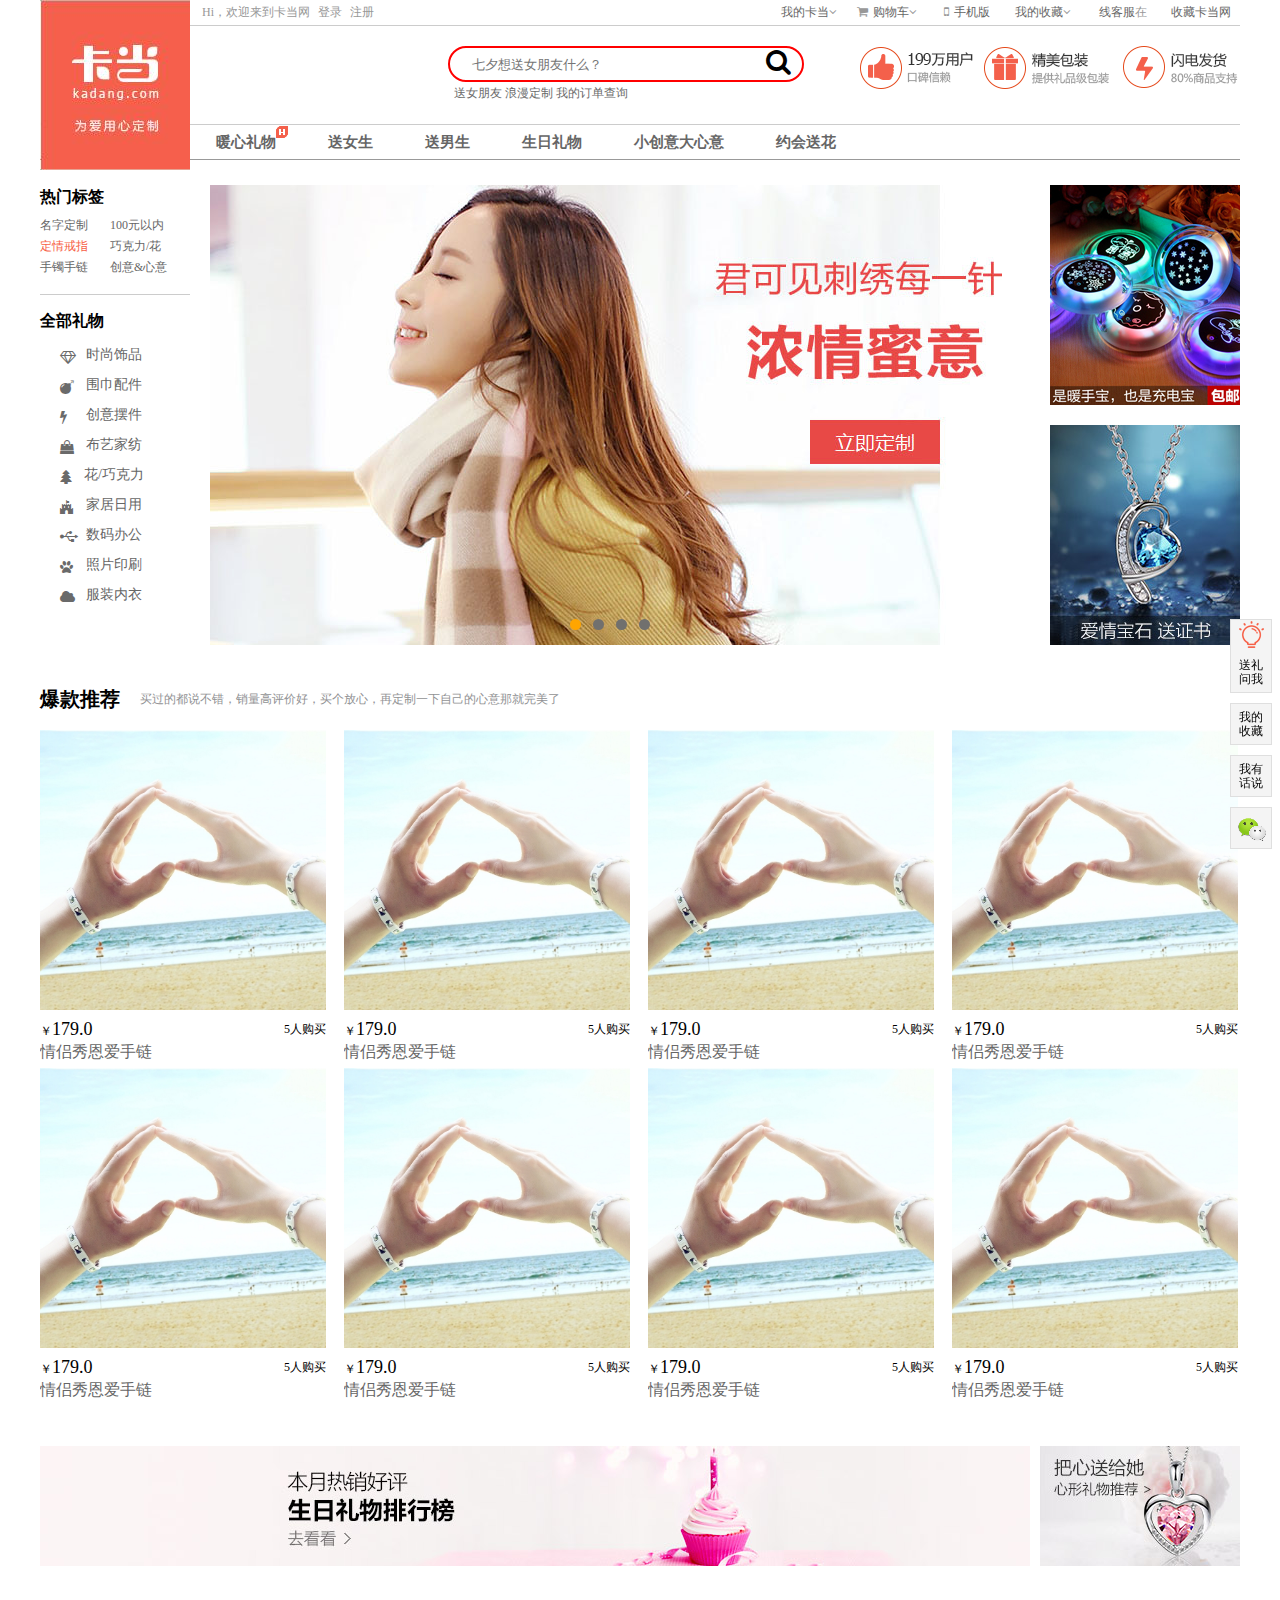
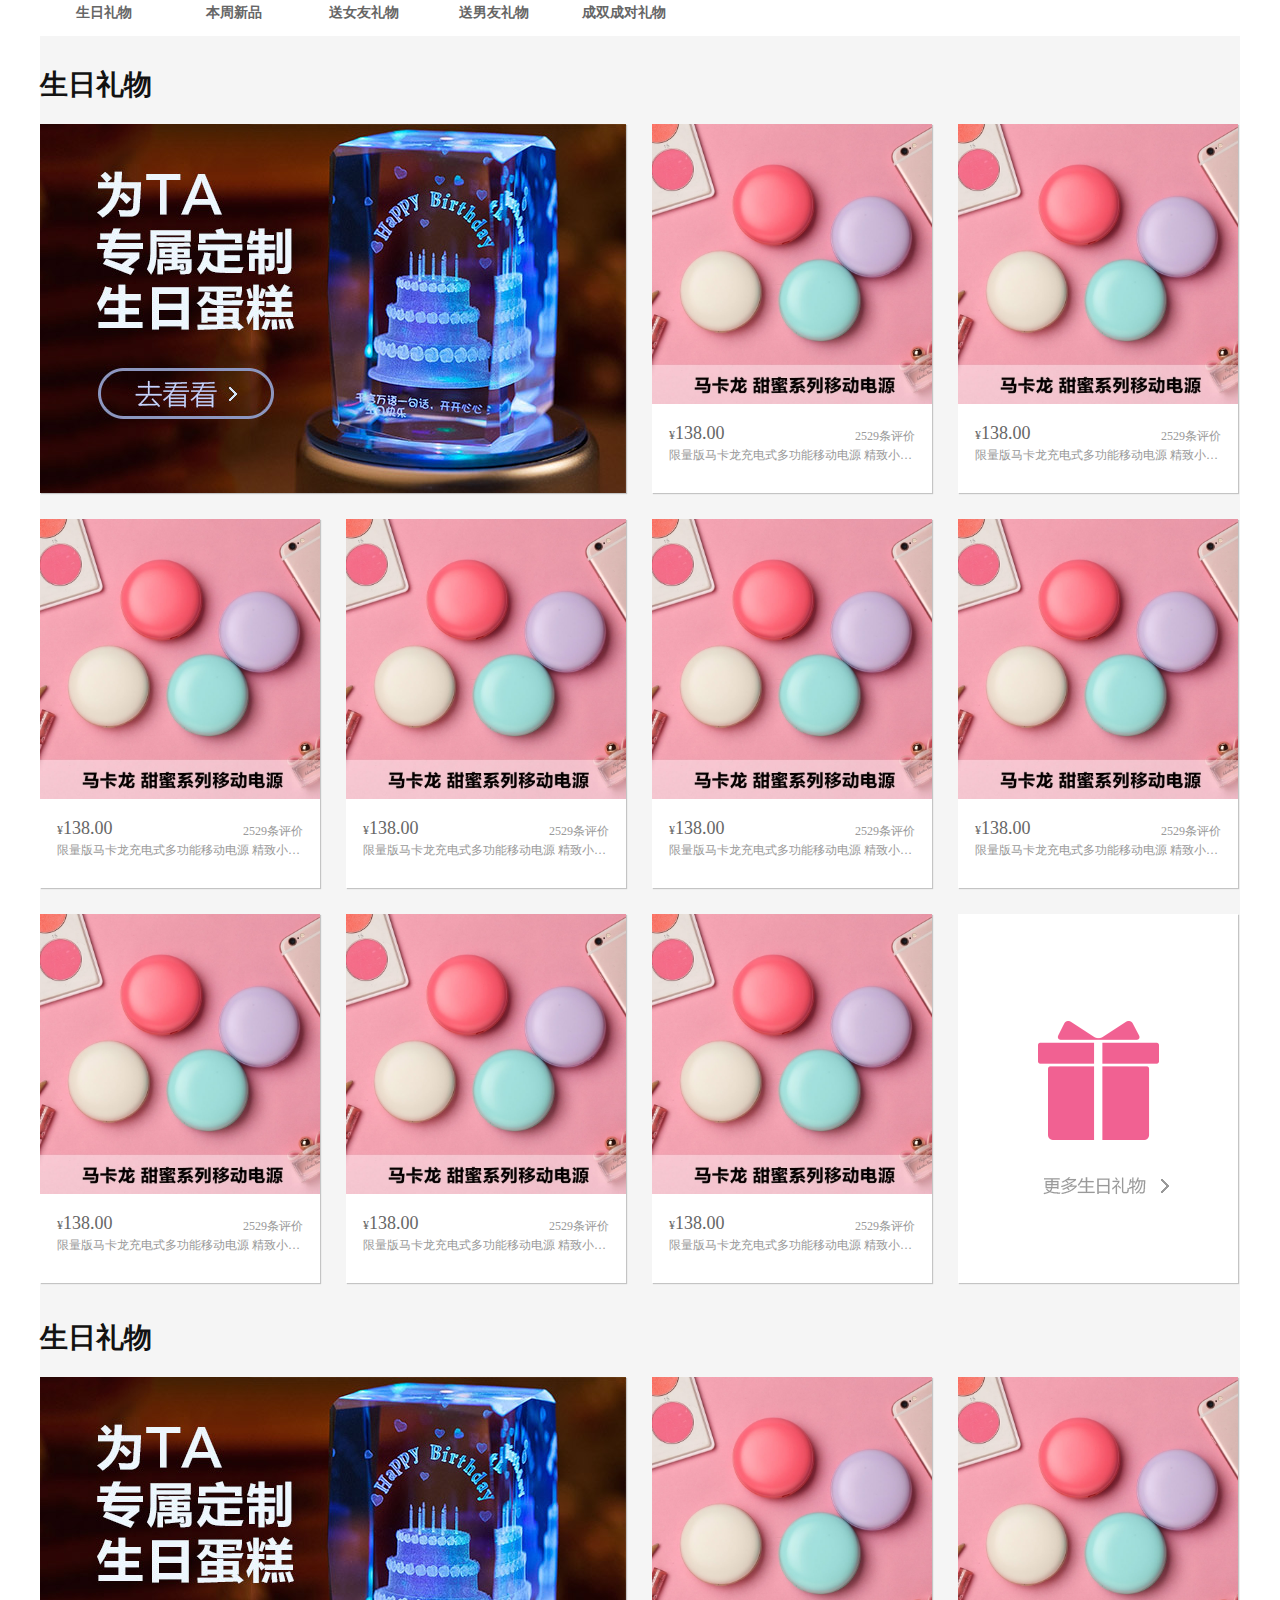
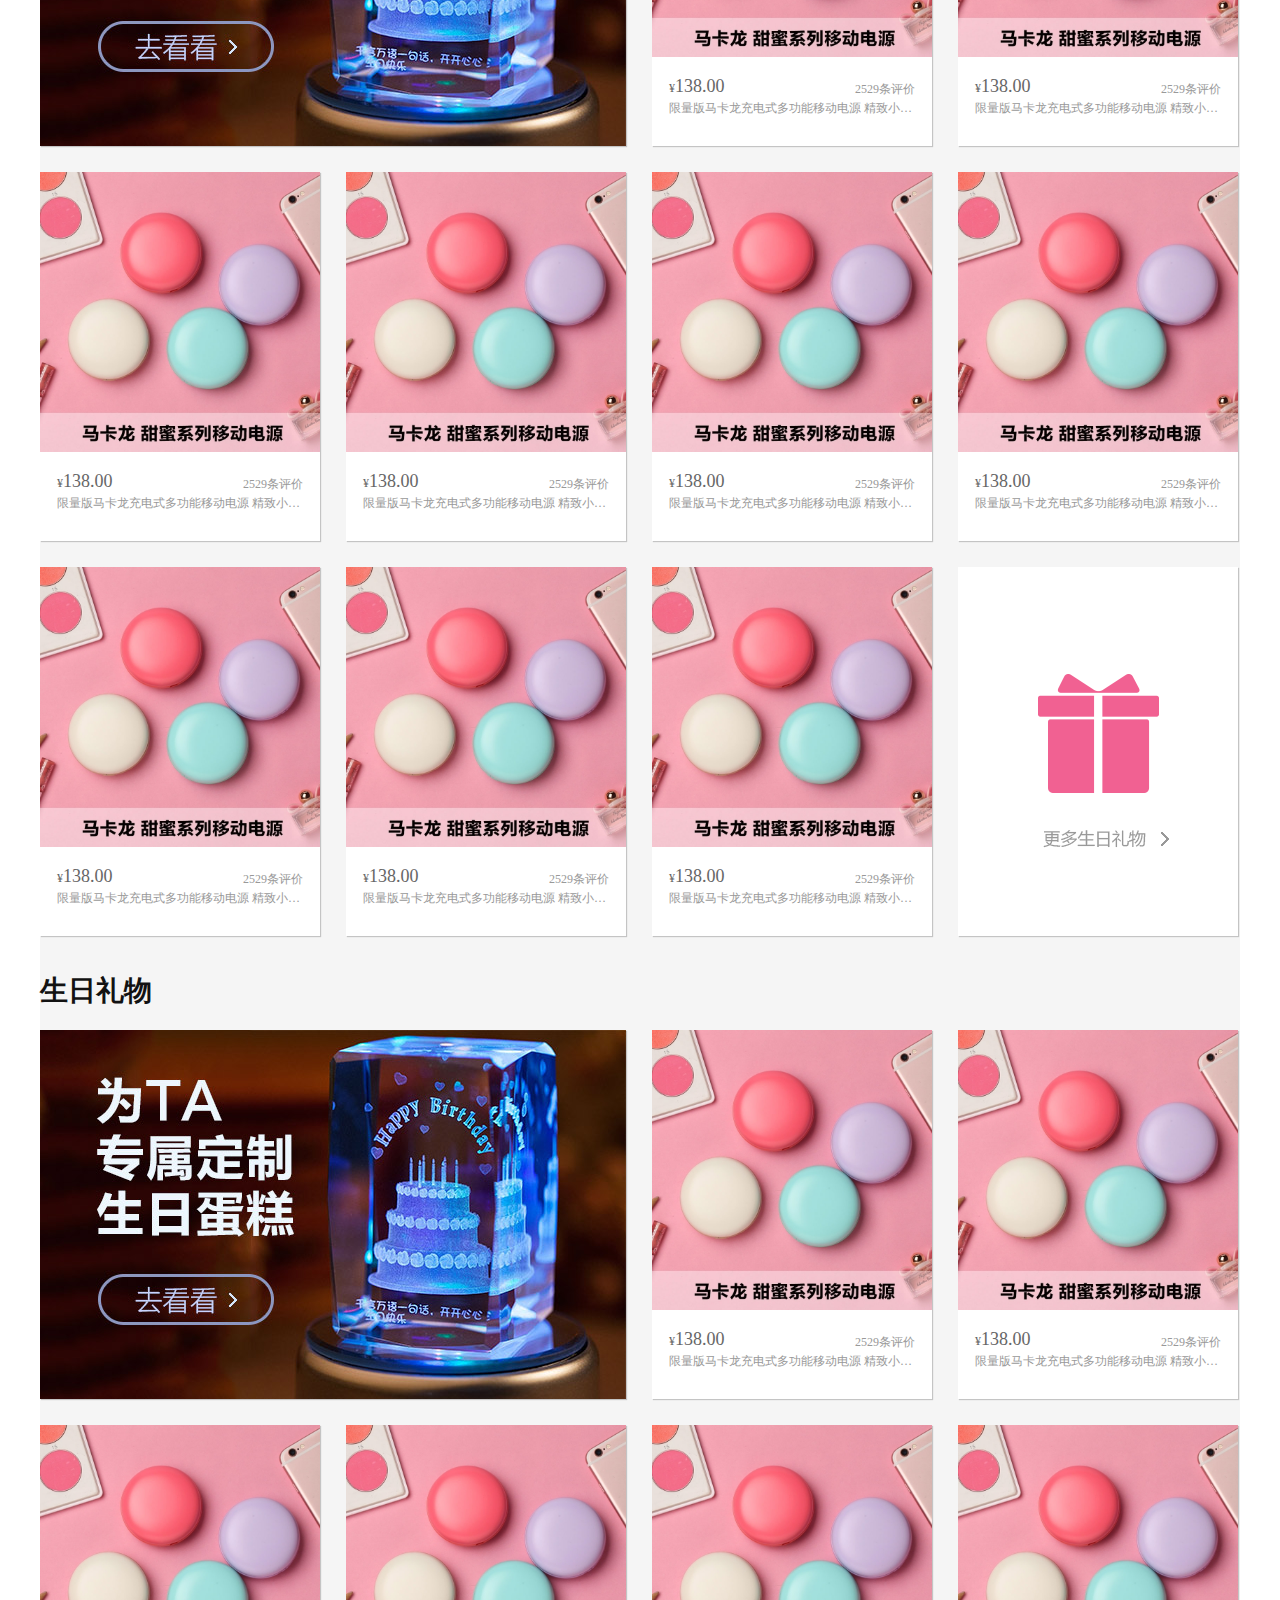
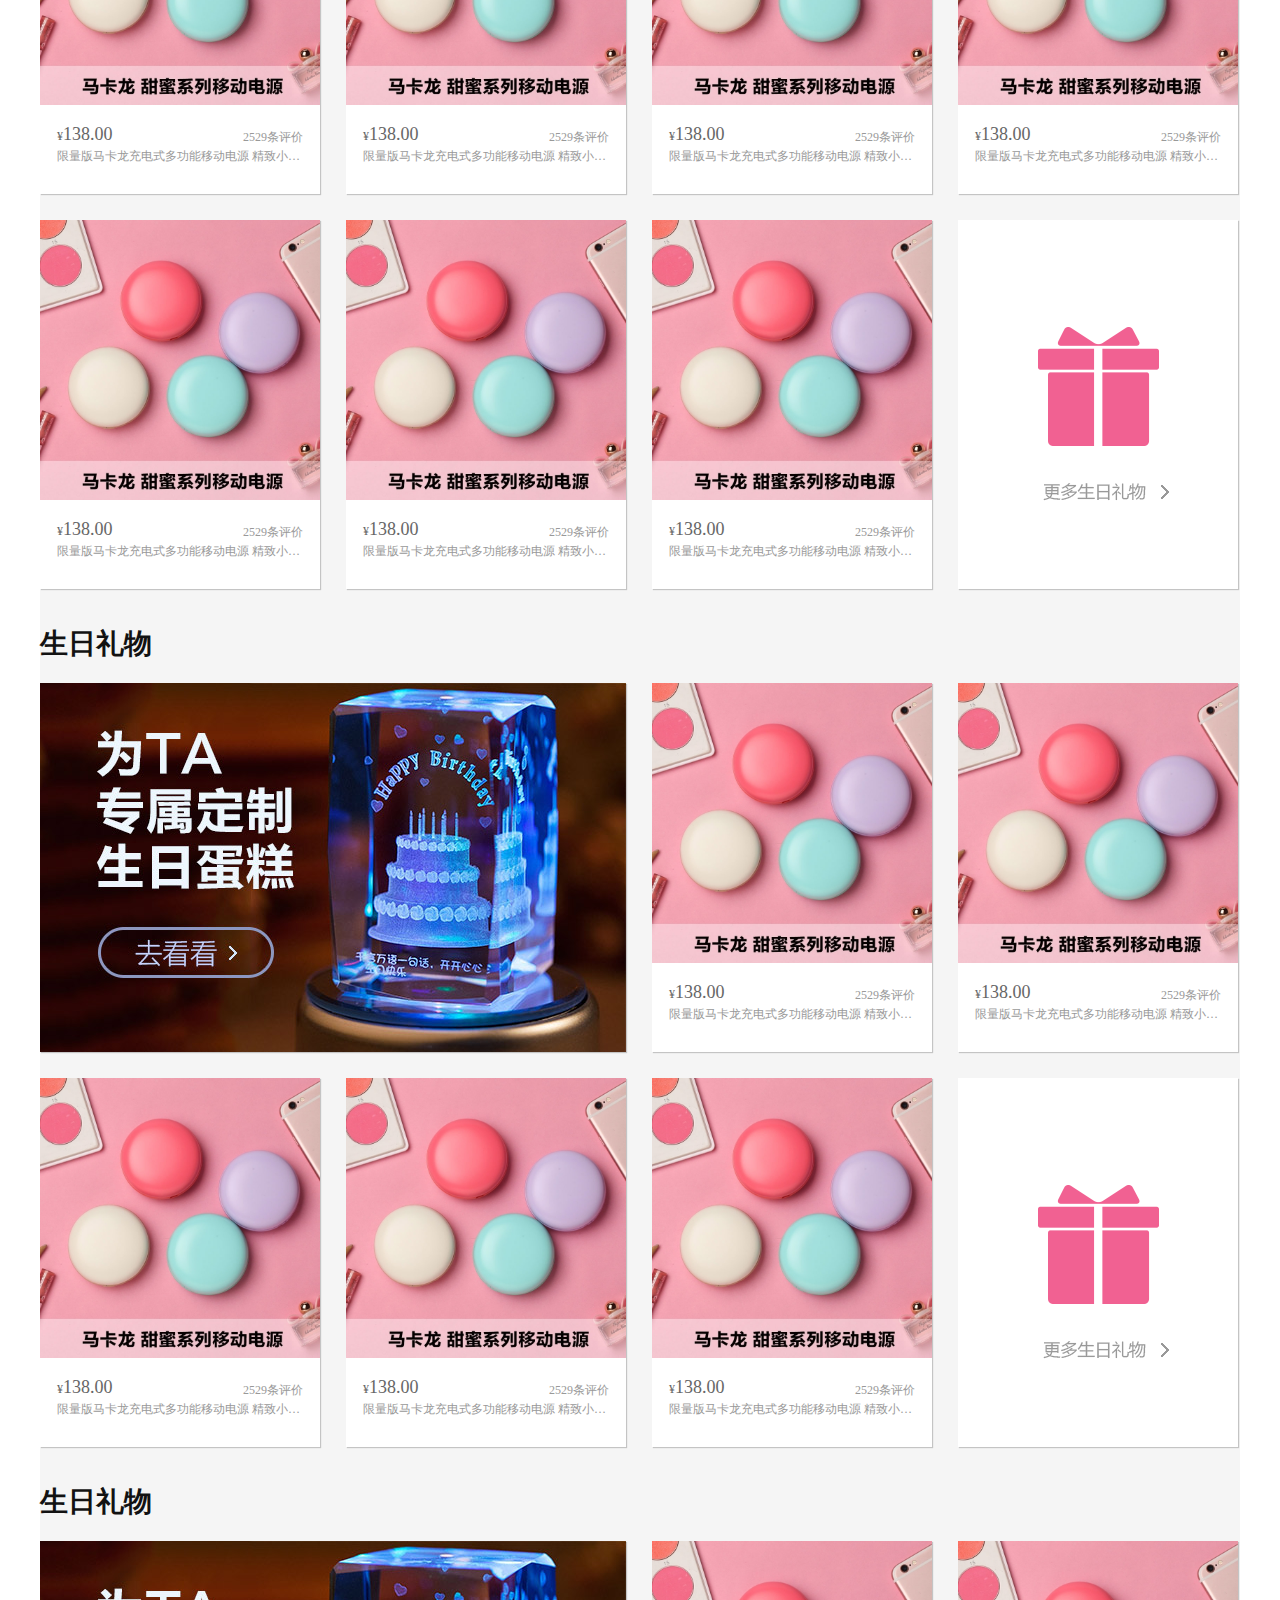
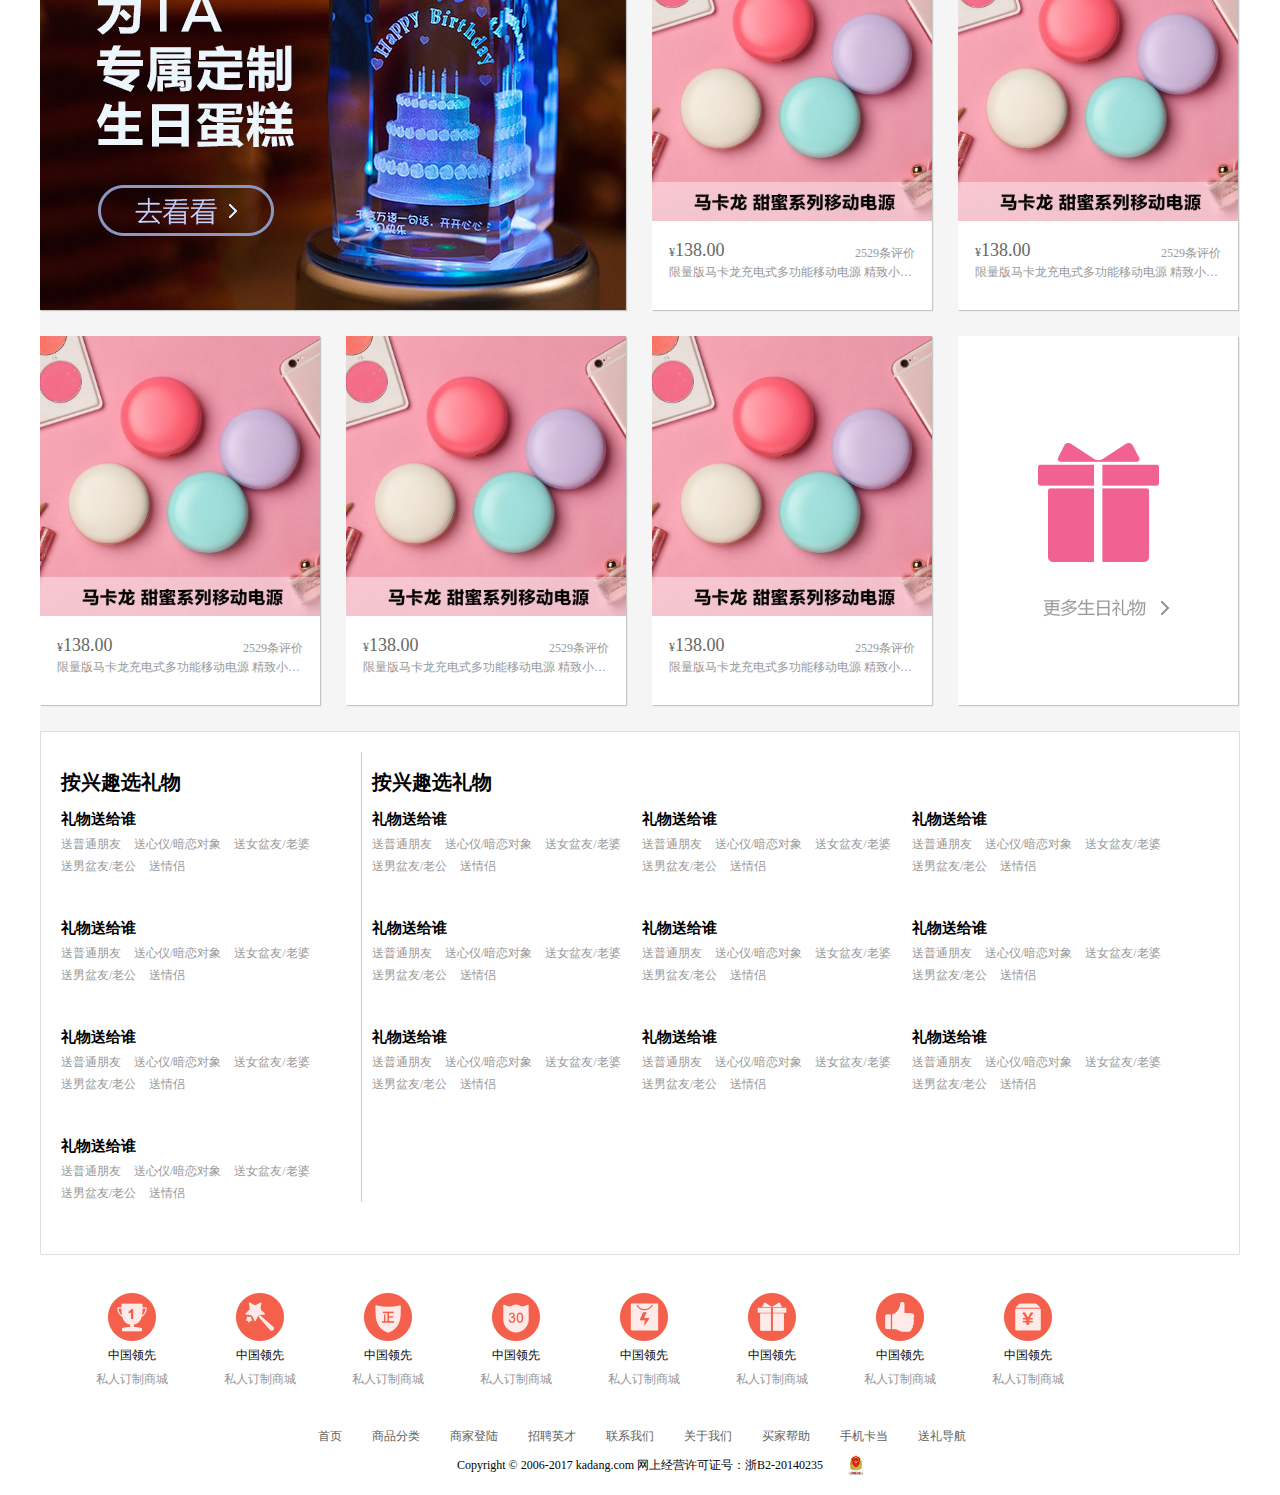
<file: JQ-project/index.html>
<!DOCTYPE html>
<html>
	<head>
		<meta charset="UTF-8">
		<title>为爱用心定制  创意个性礼品定制,创意生日礼物,创意礼物 - 卡当网 </title>
		<script src="js/jquery-2.1.1.min.js"></script>
		<link rel="stylesheet" type="text/css" href="css/commo.css"/>
		<link rel="stylesheet" type="text/css" href="font-awesome/css/font-awesome.min.css"/>
		<link rel="stylesheet" type="text/css" href="css/reset.css"/>
		<script src="js/index.js"></script>
		<link rel="stylesheet" type="text/css" href="css/index.css"/>
	</head>
	<body>
	<div id="C-header"></div>
		<!--导航轮播-->
		<div id="nav">
			<!--左部分-->
			<div class="nav-left">
				<div class="NL-top">
					<a style="color:black" href="index.html"><h1>热门标签</h1></a>
					<ul class="N-hot">
						<li><a>名字定制</a></li>
						<li><a>100元以内</a></li>
						<li><a style="color:  #f76045;">定情戒指</a></li>
						<li><a>巧克力/花</a></li>
						<li><a>手镯手链</a></li>
						<li style="margin: 0;"><a>创意&心意</a></li>
					</ul>
				</div>
				<div class="NL-bottom">
					<h1>全部礼物</h1>
					<ul class="N-all">
						<li><i class="fa fa-diamond"></i><a>时尚饰品</a><img src="img/index/Nav-1.gif" ></li>
						<li><i class="fa fa-bomb"></i><a>围巾配件</a><img src="img/index/Nav-1.gif" ></li>
						<li><i class="fa fa-bolt"></i><a>创意摆件</a><img src="img/index/Nav-1.gif" ></li>
						<li><i class="fa fa-shopping-bag"></i><a>布艺家纺</a><img src="img/index/Nav-1.gif" ></li>
						<li><i class="fa fa-tree"></i><a>花/巧克力</a><img src="img/index/Nav-1.gif" ></li>
						<li><i class="fa fa-fort-awesome"></i><a>家居日用</a><img src="img/index/Nav-1.gif" ></li>
						<li><i class="fa fa-usb"></i><a>数码办公</a><img src="img/index/Nav-1.gif" ></li>
						<li><i class="fa fa-paw"></i><a>照片印刷</a><img src="img/index/Nav-1.gif" ></li>
						<li><i class="fa fa-cloud"></i><a>服装内衣</a><img src="img/index/Nav-1.gif" ></li>
					</ul>
				</div>
				<div id="inside"></div>
			</div>
			
			<!--中间部分-->
			<div class="nav-middle">
				<ul class="banner">
					<li style="z-index: 98;"><a href="#"><img  src="img/index/2b726fa2085796bf0016ae9b97d37900.jpg"></a></li>
					<li><a href="#"><img src="img/index/4714eed202db9ca826e457019369fb8d.jpg"/></a></li>
					<li><a href="#"><img src="img/index/f0dde7d0a35a6f237a4bfc43613a0a98.jpg"/></a></li>
					<li><a href="#"><img src="img/index/06cf36120a7dc380ffa750990e3a627f.jpg"/></a></li>		
					<ul style="z-index: 99;" class="count">
						<li style="background: orange;"></li>
						<li></li>
						<li></li>
						<li></li>
					</ul>
					<a style="z-index: 99;" class="pageUp"></a>
					<a style="z-index: 99;" class="pageDown"></a>
				</ul>
				
			</div>
			<!--右部分-->
			<div class="nav-right">
				<a   class="p1" ><img src="img/index/nav-1.jpg"/></a>
				<a><img src="img/index/nav-2.jpg"/></a>
			</div>
			
		</div>
		
		
		
		<!--热门推荐-->
		<div id="hots">
			<div class="H-top">
				<div class="H-header" style="height: 62px;"><h1 style="float: left;font-weight:bolder;font-size: 20px;margin-right:20px;line-height: 62px;">爆款推荐</h1><span style="float: left;line-height: 62px;color: #919294;">买过的都说不错，销量高评价好，买个放心，再定制一下自己的心意那就完美了</span></div>
				<div class="HH-g" style="width: 1200px;position: relative;">
					<ul>
						<li style="float:left;margin-right:18px;width: 286px;height: 338px;">
							<a href="#"style="cursor: pointer;"><img style="height: 280px;width: 286px;" src="img/index/5_57af3a7fc8b6c313df468fa60f121711.jpg_mid.jpg"/></a>
							<span style="display:block;padding: 10px 0 5px 0;font-size: 18px;height: 19px; line-height: 19px;"><em>￥</em>179.0<div style="float: right; font-size: 12px;">5人购买</div></span>
							<p style="width: 285px;overflow: hidden;height: 24px;"><a style="font-size: 16px;color: #666;cursor: pointer;" href="#" class="title" target="_blank" title="情侣秀恩爱手链" wbury="1">
                            <span title="情侣秀恩爱手链">情侣秀恩爱手链</span></a></p>
						</li>
						<li style="margin-right:18px;float:left;width: 286px;height: 338px;">
							<a href="#"style="cursor: pointer;"><img style="height: 280px;width: 286px;" src="img/index/5_57af3a7fc8b6c313df468fa60f121711.jpg_mid.jpg"/></a>
							<span style="display:block;padding: 10px 0 5px 0;font-size: 18px;height: 19px; line-height: 19px;"><em>￥</em>179.0<div style="float: right; font-size: 12px;">5人购买</div></span>
							<p style="width: 285px;overflow: hidden;height: 24px;"><a style="font-size: 16px;color: #666;cursor: pointer;" href="#" class="title" target="_blank" title="情侣秀恩爱手链" wbury="1">
                            <span title="情侣秀恩爱手链">情侣秀恩爱手链</span></a></p>
						</li>
						<li style="margin-right:18px;float:left;width: 286px;height: 338px;">
							<a href="#"style="cursor: pointer;"><img style="height: 280px;width: 286px;" src="img/index/5_57af3a7fc8b6c313df468fa60f121711.jpg_mid.jpg"/></a>
							<span style="display:block;padding: 10px 0 5px 0;font-size: 18px;height: 19px; line-height: 19px;"><em>￥</em>179.0<div style="float: right; font-size: 12px;">5人购买</div></span>
							<p style="width: 285px;overflow: hidden;height: 24px;"><a style="font-size: 16px;color: #666;cursor: pointer;" href="#" class="title" target="_blank" title="情侣秀恩爱手链" wbury="1">
                            <span title="情侣秀恩爱手链">情侣秀恩爱手链</span></a></p>
						</li>
						<li style="float:left;width: 286px;height: 338px;">
							<a href="#"style="cursor: pointer;"><img style="height: 280px;width: 286px;" src="img/index/5_57af3a7fc8b6c313df468fa60f121711.jpg_mid.jpg"/></a>
							<span style="display:block;padding: 10px 0 5px 0;font-size: 18px;height: 19px; line-height: 19px;"><em>￥</em>179.0<div style="float: right; font-size: 12px;">5人购买</div></span>
							<p style="width: 285px;overflow: hidden;height: 24px;"><a style="font-size: 16px;color: #666;cursor: pointer;" href="#" class="title" target="_blank" title="情侣秀恩爱手链" wbury="1">
                            <span title="情侣秀恩爱手链">情侣秀恩爱手链</span></a></p>
						</li>
						<li style="margin-right:18px;float:left;width: 286px;height: 338px;">
							<a href="#"style="cursor: pointer;"><img style="height: 280px;width: 286px;" src="img/index/5_57af3a7fc8b6c313df468fa60f121711.jpg_mid.jpg"/></a>
							<span style="display:block;padding: 10px 0 5px 0;font-size: 18px;height: 19px; line-height: 19px;"><em>￥</em>179.0<div style="float: right; font-size: 12px;">5人购买</div></span>
							<p style="width: 285px;overflow: hidden;height: 24px;"><a style="font-size: 16px;color: #666;cursor: pointer;" href="#" class="title" target="_blank" title="情侣秀恩爱手链" wbury="1">
                            <span title="情侣秀恩爱手链">情侣秀恩爱手链</span></a></p>
						</li>
						<li style="margin-right:18px;float:left;width: 286px;height: 338px;">
							<a href="#"style="cursor: pointer;"><img style="height: 280px;width: 286px;" src="img/index/5_57af3a7fc8b6c313df468fa60f121711.jpg_mid.jpg"/></a>
							<span style="display:block;padding: 10px 0 5px 0;font-size: 18px;height: 19px; line-height: 19px;"><em>￥</em>179.0<div style="float: right; font-size: 12px;">5人购买</div></span>
							<p style="width: 285px;overflow: hidden;height: 24px;"><a style="font-size: 16px;color: #666;cursor: pointer;" href="#" class="title" target="_blank" title="情侣秀恩爱手链" wbury="1">
                            <span title="情侣秀恩爱手链">情侣秀恩爱手链</span></a></p>
						</li>
						<li style="margin-right:18px;float:left;width: 286px;height: 338px;">
							<a href="#"style="cursor: pointer;"><img style="height: 280px;width: 286px;" src="img/index/5_57af3a7fc8b6c313df468fa60f121711.jpg_mid.jpg"/></a>
							<span style="display:block;padding: 10px 0 5px 0;font-size: 18px;height: 19px; line-height: 19px;"><em>￥</em>179.0<div style="float: right; font-size: 12px;">5人购买</div></span>
							<p style="width: 285px;overflow: hidden;height: 24px;"><a style="font-size: 16px;color: #666;cursor: pointer;" href="#" class="title" target="_blank" title="情侣秀恩爱手链" wbury="1">
                            <span title="情侣秀恩爱手链">情侣秀恩爱手链</span></a></p>
						</li>
						<li style="float:left;width: 286px;height: 338px;">
							<img style="height: 280px;width: 286px;" src="img/index/5_57af3a7fc8b6c313df468fa60f121711.jpg_mid.jpg"/>
							<span style="display:block;padding: 10px 0 5px 0;font-size: 18px;height: 19px; line-height: 19px;"><em>￥</em>179.0<div style="float: right; font-size: 12px;">5人购买</div></span>
							<p style="width: 285px;overflow: hidden;height: 24px;"><a style="font-size: 16px;color: #666;cursor: pointer;" href="#" class="title" target="_blank" title="情侣秀恩爱手链" wbury="1">
                            <span title="情侣秀恩爱手链">情侣秀恩爱手链</span></a></p>
						</li>
					</ul>
				</div>
				
			</div>
			<div class="H-bot">
				<a href="#" style="margin-right: 10px;"><img src="img/index/HB-1.jpg"/></a>
				<a href="#" style="float: right;"><img src="img/index/Hb-2.jpg"/></a>
			</div>
		</div>
		<!--楼梯模块-->
			<div class="G-floor">
				<ul id="floor">
					<li>生日礼物</li>
					<li>本周新品</li>
					<li>送女友礼物</li>
					<li>送男友礼物</li>
					<li>成双成对礼物</li>
				</ul>
			</div>
		<!--商品分类-->
		<div id="goods">
			<div class="J-floor floor1">
				<h3 class="floorName"><p><span>生日礼物</span></p></h3>
				<ul>
					<li class="F-good">
						<a href="http://www.kadang.com/tag/486.html?ref_wbt=0.0.3.5.0&amp;ref_refer=%2F" target="_blank" title="大图-3465生日蛋糕" wbury="1">
							<img alt="生日蛋糕" src="img/index/推荐1.pg.jpg" style="display: inline;">
						</a>
					</li>
					<li>
                        <p class="imgbox">
                            <a href="#" title="海洋之心925纯银项链 采用施华洛世奇元素水晶 经典爆款">
                            <img alt="海洋之心925纯银项链 采用施华洛世奇元素水晶 经典爆款" src="img/index/5_6d40140b5da58d0d46bc5c3ab759e5b0.jpg_mid.jpg" style="display: inline;">
                            </a>
                        </p>
                        <p class="re-gift-p re-gift-del"></p>
                        <p class="re-gift-p re-gift-price"><a class="eval-num fr">2529条评价</a><span class="price"><em>¥</em>138.00</span></p>
                        <p class="re-gift-p eval-cont" title="限量版马卡龙充电式多功能移动电源 精致小巧一手掌握">限量版马卡龙充电式多功能移动电源 精致小巧一手掌握</p>
                    </li>
                    <li style="margin-right: 0;">
                        <p class="imgbox">
                            <a href="#" title="海洋之心925纯银项链 采用施华洛世奇元素水晶 经典爆款">
                            <img alt="海洋之心925纯银项链 采用施华洛世奇元素水晶 经典爆款" src="img/index/5_6d40140b5da58d0d46bc5c3ab759e5b0.jpg_mid.jpg" style="display: inline;">
                            </a>
                        </p>
                        <p class="re-gift-p re-gift-del"></p>
                        <p class="re-gift-p re-gift-price"><a class="eval-num fr">2529条评价</a><span class="price"><em>¥</em>138.00</span></p>
                        <p class="re-gift-p eval-cont" title="限量版马卡龙充电式多功能移动电源 精致小巧一手掌握">限量版马卡龙充电式多功能移动电源 精致小巧一手掌握</p>
                    </li>
                    <li>
                        <p class="imgbox">
                            <a href="#" title="海洋之心925纯银项链 采用施华洛世奇元素水晶 经典爆款">
                            <img alt="海洋之心925纯银项链 采用施华洛世奇元素水晶 经典爆款" src="img/index/5_6d40140b5da58d0d46bc5c3ab759e5b0.jpg_mid.jpg" style="display: inline;">
                            </a>
                        </p>
                        <p class="re-gift-p re-gift-del"></p>
                        <p class="re-gift-p re-gift-price"><a class="eval-num fr">2529条评价</a><span class="price"><em>¥</em>138.00</span></p>
                        <p class="re-gift-p eval-cont" title="限量版马卡龙充电式多功能移动电源 精致小巧一手掌握">限量版马卡龙充电式多功能移动电源 精致小巧一手掌握</p>
                    </li>
                    <li>
                        <p class="imgbox">
                            <a href="#" title="海洋之心925纯银项链 采用施华洛世奇元素水晶 经典爆款">
                            <img alt="海洋之心925纯银项链 采用施华洛世奇元素水晶 经典爆款" src="img/index/5_6d40140b5da58d0d46bc5c3ab759e5b0.jpg_mid.jpg" style="display: inline;">
                            </a>
                        </p>
                        <p class="re-gift-p re-gift-del"></p>
                        <p class="re-gift-p re-gift-price"><a class="eval-num fr">2529条评价</a><span class="price"><em>¥</em>138.00</span></p>
                        <p class="re-gift-p eval-cont" title="限量版马卡龙充电式多功能移动电源 精致小巧一手掌握">限量版马卡龙充电式多功能移动电源 精致小巧一手掌握</p>
                    </li>
                    <li>
                        <p class="imgbox">
                            <a href="#" title="海洋之心925纯银项链 采用施华洛世奇元素水晶 经典爆款">
                            <img alt="海洋之心925纯银项链 采用施华洛世奇元素水晶 经典爆款" src="img/index/5_6d40140b5da58d0d46bc5c3ab759e5b0.jpg_mid.jpg" style="display: inline;">
                            </a>
                        </p>
                        <p class="re-gift-p re-gift-del"></p>
                        <p class="re-gift-p re-gift-price"><a class="eval-num fr">2529条评价</a><span class="price"><em>¥</em>138.00</span></p>
                        <p class="re-gift-p eval-cont" title="限量版马卡龙充电式多功能移动电源 精致小巧一手掌握">限量版马卡龙充电式多功能移动电源 精致小巧一手掌握</p>
                    </li>
                    <li style="margin-right: 0;">
                        <p class="imgbox">
                            <a href="#" title="海洋之心925纯银项链 采用施华洛世奇元素水晶 经典爆款">
                            <img alt="海洋之心925纯银项链 采用施华洛世奇元素水晶 经典爆款" src="img/index/5_6d40140b5da58d0d46bc5c3ab759e5b0.jpg_mid.jpg" style="display: inline;">
                            </a>
                        </p>
                        <p class="re-gift-p re-gift-del"></p>
                        <p class="re-gift-p re-gift-price"><a class="eval-num fr">2529条评价</a><span class="price"><em>¥</em>138.00</span></p>
                        <p class="re-gift-p eval-cont" title="限量版马卡龙充电式多功能移动电源 精致小巧一手掌握">限量版马卡龙充电式多功能移动电源 精致小巧一手掌握</p>
                    </li>
                    <li>
                        <p class="imgbox">
                            <a href="#" title="海洋之心925纯银项链 采用施华洛世奇元素水晶 经典爆款">
                            <img alt="海洋之心925纯银项链 采用施华洛世奇元素水晶 经典爆款" src="img/index/5_6d40140b5da58d0d46bc5c3ab759e5b0.jpg_mid.jpg" style="display: inline;">
                            </a>
                        </p>
                        <p class="re-gift-p re-gift-del"></p>
                        <p class="re-gift-p re-gift-price"><a class="eval-num fr">2529条评价</a><span class="price"><em>¥</em>138.00</span></p>
                        <p class="re-gift-p eval-cont" title="限量版马卡龙充电式多功能移动电源 精致小巧一手掌握">限量版马卡龙充电式多功能移动电源 精致小巧一手掌握</p>
                    </li>
                    <li>
                        <p class="imgbox">
                            <a href="#" title="海洋之心925纯银项链 采用施华洛世奇元素水晶 经典爆款">
                            <img alt="海洋之心925纯银项链 采用施华洛世奇元素水晶 经典爆款" src="img/index/5_6d40140b5da58d0d46bc5c3ab759e5b0.jpg_mid.jpg" style="display: inline;">
                            </a>
                        </p>
                        <p class="re-gift-p re-gift-del"></p>
                        <p class="re-gift-p re-gift-price"><a class="eval-num fr">2529条评价</a><span class="price"><em>¥</em>138.00</span></p>
                        <p class="re-gift-p eval-cont" title="限量版马卡龙充电式多功能移动电源 精致小巧一手掌握">限量版马卡龙充电式多功能移动电源 精致小巧一手掌握</p>
                    </li>
                    <li>
                        <p class="imgbox">
                            <a href="#" title="海洋之心925纯银项链 采用施华洛世奇元素水晶 经典爆款">
                            <img alt="海洋之心925纯银项链 采用施华洛世奇元素水晶 经典爆款" src="img/index/5_6d40140b5da58d0d46bc5c3ab759e5b0.jpg_mid.jpg" style="display: inline;">
                            </a>
                        </p>
                        <p class="re-gift-p re-gift-del"></p>
                        <p class="re-gift-p re-gift-price"><a class="eval-num fr">2529条评价</a><span class="price"><em>¥</em>138.00</span></p>
                        <p class="re-gift-p eval-cont" title="限量版马卡龙充电式多功能移动电源 精致小巧一手掌握">限量版马卡龙充电式多功能移动电源 精致小巧一手掌握</p>
                    </li>
                    <li style="margin-right: 0;">    
                        <a href="#">
                        <img alt="挑选更多" src="img/index/eb6fd840e4e72e0f728ef1989a630a36.png" style="display: inline;">
                        </a>
                    </li>

				</ul>
			</div>
			<div class="J-floor floor2">
								<h3 class="floorName"><p><span>生日礼物</span></p></h3>
				<ul>
					<li class="F-good">
						<a href="http://www.kadang.com/tag/486.html?ref_wbt=0.0.3.5.0&amp;ref_refer=%2F" target="_blank" title="大图-3465生日蛋糕" wbury="1">
							<img alt="生日蛋糕" src="img/index/推荐1.pg.jpg" style="display: inline;">
						</a>
					</li>
					<li>
                        <p class="imgbox">
                            <a href="#" title="海洋之心925纯银项链 采用施华洛世奇元素水晶 经典爆款">
                            <img alt="海洋之心925纯银项链 采用施华洛世奇元素水晶 经典爆款" src="img/index/5_6d40140b5da58d0d46bc5c3ab759e5b0.jpg_mid.jpg" style="display: inline;">
                            </a>
                        </p>
                        <p class="re-gift-p re-gift-del"></p>
                        <p class="re-gift-p re-gift-price"><a class="eval-num fr">2529条评价</a><span class="price"><em>¥</em>138.00</span></p>
                        <p class="re-gift-p eval-cont" title="限量版马卡龙充电式多功能移动电源 精致小巧一手掌握">限量版马卡龙充电式多功能移动电源 精致小巧一手掌握</p>
                    </li>
                    <li style="margin-right: 0;">
                        <p class="imgbox">
                            <a href="#" title="海洋之心925纯银项链 采用施华洛世奇元素水晶 经典爆款">
                            <img alt="海洋之心925纯银项链 采用施华洛世奇元素水晶 经典爆款" src="img/index/5_6d40140b5da58d0d46bc5c3ab759e5b0.jpg_mid.jpg" style="display: inline;">
                            </a>
                        </p>
                        <p class="re-gift-p re-gift-del"></p>
                        <p class="re-gift-p re-gift-price"><a class="eval-num fr">2529条评价</a><span class="price"><em>¥</em>138.00</span></p>
                        <p class="re-gift-p eval-cont" title="限量版马卡龙充电式多功能移动电源 精致小巧一手掌握">限量版马卡龙充电式多功能移动电源 精致小巧一手掌握</p>
                    </li>
                    <li>
                        <p class="imgbox">
                            <a href="#" title="海洋之心925纯银项链 采用施华洛世奇元素水晶 经典爆款">
                            <img alt="海洋之心925纯银项链 采用施华洛世奇元素水晶 经典爆款" src="img/index/5_6d40140b5da58d0d46bc5c3ab759e5b0.jpg_mid.jpg" style="display: inline;">
                            </a>
                        </p>
                        <p class="re-gift-p re-gift-del"></p>
                        <p class="re-gift-p re-gift-price"><a class="eval-num fr">2529条评价</a><span class="price"><em>¥</em>138.00</span></p>
                        <p class="re-gift-p eval-cont" title="限量版马卡龙充电式多功能移动电源 精致小巧一手掌握">限量版马卡龙充电式多功能移动电源 精致小巧一手掌握</p>
                    </li>
                    <li>
                        <p class="imgbox">
                            <a href="#" title="海洋之心925纯银项链 采用施华洛世奇元素水晶 经典爆款">
                            <img alt="海洋之心925纯银项链 采用施华洛世奇元素水晶 经典爆款" src="img/index/5_6d40140b5da58d0d46bc5c3ab759e5b0.jpg_mid.jpg" style="display: inline;">
                            </a>
                        </p>
                        <p class="re-gift-p re-gift-del"></p>
                        <p class="re-gift-p re-gift-price"><a class="eval-num fr">2529条评价</a><span class="price"><em>¥</em>138.00</span></p>
                        <p class="re-gift-p eval-cont" title="限量版马卡龙充电式多功能移动电源 精致小巧一手掌握">限量版马卡龙充电式多功能移动电源 精致小巧一手掌握</p>
                    </li>
                    <li>
                        <p class="imgbox">
                            <a href="#" title="海洋之心925纯银项链 采用施华洛世奇元素水晶 经典爆款">
                            <img alt="海洋之心925纯银项链 采用施华洛世奇元素水晶 经典爆款" src="img/index/5_6d40140b5da58d0d46bc5c3ab759e5b0.jpg_mid.jpg" style="display: inline;">
                            </a>
                        </p>
                        <p class="re-gift-p re-gift-del"></p>
                        <p class="re-gift-p re-gift-price"><a class="eval-num fr">2529条评价</a><span class="price"><em>¥</em>138.00</span></p>
                        <p class="re-gift-p eval-cont" title="限量版马卡龙充电式多功能移动电源 精致小巧一手掌握">限量版马卡龙充电式多功能移动电源 精致小巧一手掌握</p>
                    </li>
                    <li style="margin-right: 0;">
                        <p class="imgbox">
                            <a href="#" title="海洋之心925纯银项链 采用施华洛世奇元素水晶 经典爆款">
                            <img alt="海洋之心925纯银项链 采用施华洛世奇元素水晶 经典爆款" src="img/index/5_6d40140b5da58d0d46bc5c3ab759e5b0.jpg_mid.jpg" style="display: inline;">
                            </a>
                        </p>
                        <p class="re-gift-p re-gift-del"></p>
                        <p class="re-gift-p re-gift-price"><a class="eval-num fr">2529条评价</a><span class="price"><em>¥</em>138.00</span></p>
                        <p class="re-gift-p eval-cont" title="限量版马卡龙充电式多功能移动电源 精致小巧一手掌握">限量版马卡龙充电式多功能移动电源 精致小巧一手掌握</p>
                    </li>
                    <li>
                        <p class="imgbox">
                            <a href="#" title="海洋之心925纯银项链 采用施华洛世奇元素水晶 经典爆款">
                            <img alt="海洋之心925纯银项链 采用施华洛世奇元素水晶 经典爆款" src="img/index/5_6d40140b5da58d0d46bc5c3ab759e5b0.jpg_mid.jpg" style="display: inline;">
                            </a>
                        </p>
                        <p class="re-gift-p re-gift-del"></p>
                        <p class="re-gift-p re-gift-price"><a class="eval-num fr">2529条评价</a><span class="price"><em>¥</em>138.00</span></p>
                        <p class="re-gift-p eval-cont" title="限量版马卡龙充电式多功能移动电源 精致小巧一手掌握">限量版马卡龙充电式多功能移动电源 精致小巧一手掌握</p>
                    </li>
                    <li>
                        <p class="imgbox">
                            <a href="#" title="海洋之心925纯银项链 采用施华洛世奇元素水晶 经典爆款">
                            <img alt="海洋之心925纯银项链 采用施华洛世奇元素水晶 经典爆款" src="img/index/5_6d40140b5da58d0d46bc5c3ab759e5b0.jpg_mid.jpg" style="display: inline;">
                            </a>
                        </p>
                        <p class="re-gift-p re-gift-del"></p>
                        <p class="re-gift-p re-gift-price"><a class="eval-num fr">2529条评价</a><span class="price"><em>¥</em>138.00</span></p>
                        <p class="re-gift-p eval-cont" title="限量版马卡龙充电式多功能移动电源 精致小巧一手掌握">限量版马卡龙充电式多功能移动电源 精致小巧一手掌握</p>
                    </li>
                    <li>
                        <p class="imgbox">
                            <a href="#" title="海洋之心925纯银项链 采用施华洛世奇元素水晶 经典爆款">
                            <img alt="海洋之心925纯银项链 采用施华洛世奇元素水晶 经典爆款" src="img/index/5_6d40140b5da58d0d46bc5c3ab759e5b0.jpg_mid.jpg" style="display: inline;">
                            </a>
                        </p>
                        <p class="re-gift-p re-gift-del"></p>
                        <p class="re-gift-p re-gift-price"><a class="eval-num fr">2529条评价</a><span class="price"><em>¥</em>138.00</span></p>
                        <p class="re-gift-p eval-cont" title="限量版马卡龙充电式多功能移动电源 精致小巧一手掌握">限量版马卡龙充电式多功能移动电源 精致小巧一手掌握</p>
                    </li>
                    <li style="margin-right: 0;">    
                        <a href="#">
                        <img alt="挑选更多" src="img/index/eb6fd840e4e72e0f728ef1989a630a36.png" style="display: inline;">
                   		</a>
                    </li>

				</ul>
			</div>
			<div class="J-floor floor3">
								<h3 class="floorName"><p><span>生日礼物</span></p></h3>
				<ul>
					<li class="F-good">
						<a href="http://www.kadang.com/tag/486.html?ref_wbt=0.0.3.5.0&amp;ref_refer=%2F" target="_blank" title="大图-3465生日蛋糕" wbury="1">
							<img alt="生日蛋糕" src="img/index/推荐1.pg.jpg" style="display: inline;">
						</a>
					</li>
					<li>
                        <p class="imgbox">
                            <a href="#" title="海洋之心925纯银项链 采用施华洛世奇元素水晶 经典爆款">
                            <img alt="海洋之心925纯银项链 采用施华洛世奇元素水晶 经典爆款" src="img/index/5_6d40140b5da58d0d46bc5c3ab759e5b0.jpg_mid.jpg" style="display: inline;">
                            </a>
                        </p>
                        <p class="re-gift-p re-gift-del"></p>
                        <p class="re-gift-p re-gift-price"><a class="eval-num fr">2529条评价</a><span class="price"><em>¥</em>138.00</span></p>
                        <p class="re-gift-p eval-cont" title="限量版马卡龙充电式多功能移动电源 精致小巧一手掌握">限量版马卡龙充电式多功能移动电源 精致小巧一手掌握</p>
                    </li>
                    <li style="margin-right: 0;">
                        <p class="imgbox">
                            <a href="#" title="海洋之心925纯银项链 采用施华洛世奇元素水晶 经典爆款">
                            <img alt="海洋之心925纯银项链 采用施华洛世奇元素水晶 经典爆款" src="img/index/5_6d40140b5da58d0d46bc5c3ab759e5b0.jpg_mid.jpg" style="display: inline;">
                            </a>
                        </p>
                        <p class="re-gift-p re-gift-del"></p>
                        <p class="re-gift-p re-gift-price"><a class="eval-num fr">2529条评价</a><span class="price"><em>¥</em>138.00</span></p>
                        <p class="re-gift-p eval-cont" title="限量版马卡龙充电式多功能移动电源 精致小巧一手掌握">限量版马卡龙充电式多功能移动电源 精致小巧一手掌握</p>
                    </li>
                    <li>
                        <p class="imgbox">
                            <a href="#" title="海洋之心925纯银项链 采用施华洛世奇元素水晶 经典爆款">
                            <img alt="海洋之心925纯银项链 采用施华洛世奇元素水晶 经典爆款" src="img/index/5_6d40140b5da58d0d46bc5c3ab759e5b0.jpg_mid.jpg" style="display: inline;">
                            </a>
                        </p>
                        <p class="re-gift-p re-gift-del"></p>
                        <p class="re-gift-p re-gift-price"><a class="eval-num fr">2529条评价</a><span class="price"><em>¥</em>138.00</span></p>
                        <p class="re-gift-p eval-cont" title="限量版马卡龙充电式多功能移动电源 精致小巧一手掌握">限量版马卡龙充电式多功能移动电源 精致小巧一手掌握</p>
                    </li>
                    <li>
                        <p class="imgbox">
                            <a href="#" title="海洋之心925纯银项链 采用施华洛世奇元素水晶 经典爆款">
                            <img alt="海洋之心925纯银项链 采用施华洛世奇元素水晶 经典爆款" src="img/index/5_6d40140b5da58d0d46bc5c3ab759e5b0.jpg_mid.jpg" style="display: inline;">
                            </a>
                        </p>
                        <p class="re-gift-p re-gift-del"></p>
                        <p class="re-gift-p re-gift-price"><a class="eval-num fr">2529条评价</a><span class="price"><em>¥</em>138.00</span></p>
                        <p class="re-gift-p eval-cont" title="限量版马卡龙充电式多功能移动电源 精致小巧一手掌握">限量版马卡龙充电式多功能移动电源 精致小巧一手掌握</p>
                    </li>
                    <li>
                        <p class="imgbox">
                            <a href="#" title="海洋之心925纯银项链 采用施华洛世奇元素水晶 经典爆款">
                            <img alt="海洋之心925纯银项链 采用施华洛世奇元素水晶 经典爆款" src="img/index/5_6d40140b5da58d0d46bc5c3ab759e5b0.jpg_mid.jpg" style="display: inline;">
                            </a>
                        </p>
                        <p class="re-gift-p re-gift-del"></p>
                        <p class="re-gift-p re-gift-price"><a class="eval-num fr">2529条评价</a><span class="price"><em>¥</em>138.00</span></p>
                        <p class="re-gift-p eval-cont" title="限量版马卡龙充电式多功能移动电源 精致小巧一手掌握">限量版马卡龙充电式多功能移动电源 精致小巧一手掌握</p>
                    </li>
                    <li style="margin-right: 0;">
                        <p class="imgbox">
                            <a href="#" title="海洋之心925纯银项链 采用施华洛世奇元素水晶 经典爆款">
                            <img alt="海洋之心925纯银项链 采用施华洛世奇元素水晶 经典爆款" src="img/index/5_6d40140b5da58d0d46bc5c3ab759e5b0.jpg_mid.jpg" style="display: inline;">
                            </a>
                        </p>
                        <p class="re-gift-p re-gift-del"></p>
                        <p class="re-gift-p re-gift-price"><a class="eval-num fr">2529条评价</a><span class="price"><em>¥</em>138.00</span></p>
                        <p class="re-gift-p eval-cont" title="限量版马卡龙充电式多功能移动电源 精致小巧一手掌握">限量版马卡龙充电式多功能移动电源 精致小巧一手掌握</p>
                    </li>
                    <li>
                        <p class="imgbox">
                            <a href="#" title="海洋之心925纯银项链 采用施华洛世奇元素水晶 经典爆款">
                            <img alt="海洋之心925纯银项链 采用施华洛世奇元素水晶 经典爆款" src="img/index/5_6d40140b5da58d0d46bc5c3ab759e5b0.jpg_mid.jpg" style="display: inline;">
                            </a>
                        </p>
                        <p class="re-gift-p re-gift-del"></p>
                        <p class="re-gift-p re-gift-price"><a class="eval-num fr">2529条评价</a><span class="price"><em>¥</em>138.00</span></p>
                        <p class="re-gift-p eval-cont" title="限量版马卡龙充电式多功能移动电源 精致小巧一手掌握">限量版马卡龙充电式多功能移动电源 精致小巧一手掌握</p>
                    </li>
                    <li>
                        <p class="imgbox">
                            <a href="#" title="海洋之心925纯银项链 采用施华洛世奇元素水晶 经典爆款">
                            <img alt="海洋之心925纯银项链 采用施华洛世奇元素水晶 经典爆款" src="img/index/5_6d40140b5da58d0d46bc5c3ab759e5b0.jpg_mid.jpg" style="display: inline;">
                            </a>
                        </p>
                        <p class="re-gift-p re-gift-del"></p>
                        <p class="re-gift-p re-gift-price"><a class="eval-num fr">2529条评价</a><span class="price"><em>¥</em>138.00</span></p>
                        <p class="re-gift-p eval-cont" title="限量版马卡龙充电式多功能移动电源 精致小巧一手掌握">限量版马卡龙充电式多功能移动电源 精致小巧一手掌握</p>
                    </li>
                    <li>
                        <p class="imgbox">
                            <a href="#" title="海洋之心925纯银项链 采用施华洛世奇元素水晶 经典爆款">
                            <img alt="海洋之心925纯银项链 采用施华洛世奇元素水晶 经典爆款" src="img/index/5_6d40140b5da58d0d46bc5c3ab759e5b0.jpg_mid.jpg" style="display: inline;">
                            </a>
                        </p>
                        <p class="re-gift-p re-gift-del"></p>
                        <p class="re-gift-p re-gift-price"><a class="eval-num fr">2529条评价</a><span class="price"><em>¥</em>138.00</span></p>
                        <p class="re-gift-p eval-cont" title="限量版马卡龙充电式多功能移动电源 精致小巧一手掌握">限量版马卡龙充电式多功能移动电源 精致小巧一手掌握</p>
                    </li>
                    <li style="margin-right: 0;">    
                        <a href="#">
                        <img alt="挑选更多" src="img/index/eb6fd840e4e72e0f728ef1989a630a36.png" style="display: inline;">
                    	</a>
                    </li>

				</ul>
			</div>
			<div class="J-floor floor4">
								<h3 class="floorName"><p><span>生日礼物</span></p></h3>
				<ul>
					<li class="F-good">
						<a href="http://www.kadang.com/tag/486.html?ref_wbt=0.0.3.5.0&amp;ref_refer=%2F" target="_blank" title="大图-3465生日蛋糕" wbury="1">
							<img alt="生日蛋糕" src="img/index/推荐1.pg.jpg" style="display: inline;">
						</a>
					</li>
					<li>
                        <p class="imgbox">
                            <a href="#" title="海洋之心925纯银项链 采用施华洛世奇元素水晶 经典爆款">
                            <img alt="海洋之心925纯银项链 采用施华洛世奇元素水晶 经典爆款" src="img/index/5_6d40140b5da58d0d46bc5c3ab759e5b0.jpg_mid.jpg" style="display: inline;">
                            </a>
                        </p>
                        <p class="re-gift-p re-gift-del"></p>
                        <p class="re-gift-p re-gift-price"><a class="eval-num fr">2529条评价</a><span class="price"><em>¥</em>138.00</span></p>
                        <p class="re-gift-p eval-cont" title="限量版马卡龙充电式多功能移动电源 精致小巧一手掌握">限量版马卡龙充电式多功能移动电源 精致小巧一手掌握</p>
                    </li>
                    <li style="margin-right: 0;">
                        <p class="imgbox">
                            <a href="#" title="海洋之心925纯银项链 采用施华洛世奇元素水晶 经典爆款">
                            <img alt="海洋之心925纯银项链 采用施华洛世奇元素水晶 经典爆款" src="img/index/5_6d40140b5da58d0d46bc5c3ab759e5b0.jpg_mid.jpg" style="display: inline;">
                            </a>
                        </p>
                        <p class="re-gift-p re-gift-del"></p>
                        <p class="re-gift-p re-gift-price"><a class="eval-num fr">2529条评价</a><span class="price"><em>¥</em>138.00</span></p>
                        <p class="re-gift-p eval-cont" title="限量版马卡龙充电式多功能移动电源 精致小巧一手掌握">限量版马卡龙充电式多功能移动电源 精致小巧一手掌握</p>
                    </li>
                    <li>
                        <p class="imgbox">
                            <a href="#" title="海洋之心925纯银项链 采用施华洛世奇元素水晶 经典爆款">
                            <img alt="海洋之心925纯银项链 采用施华洛世奇元素水晶 经典爆款" src="img/index/5_6d40140b5da58d0d46bc5c3ab759e5b0.jpg_mid.jpg" style="display: inline;">
                            </a>
                        </p>
                        <p class="re-gift-p re-gift-del"></p>
                        <p class="re-gift-p re-gift-price"><a class="eval-num fr">2529条评价</a><span class="price"><em>¥</em>138.00</span></p>
                        <p class="re-gift-p eval-cont" title="限量版马卡龙充电式多功能移动电源 精致小巧一手掌握">限量版马卡龙充电式多功能移动电源 精致小巧一手掌握</p>
                    </li>
                    <li>
                        <p class="imgbox">
                            <a href="#" title="海洋之心925纯银项链 采用施华洛世奇元素水晶 经典爆款">
                            <img alt="海洋之心925纯银项链 采用施华洛世奇元素水晶 经典爆款" src="img/index/5_6d40140b5da58d0d46bc5c3ab759e5b0.jpg_mid.jpg" style="display: inline;">
                            </a>
                        </p>
                        <p class="re-gift-p re-gift-del"></p>
                        <p class="re-gift-p re-gift-price"><a class="eval-num fr">2529条评价</a><span class="price"><em>¥</em>138.00</span></p>
                        <p class="re-gift-p eval-cont" title="限量版马卡龙充电式多功能移动电源 精致小巧一手掌握">限量版马卡龙充电式多功能移动电源 精致小巧一手掌握</p>
                    </li>
                    <li>
                        <p class="imgbox">
                            <a href="#" title="海洋之心925纯银项链 采用施华洛世奇元素水晶 经典爆款">
                            <img alt="海洋之心925纯银项链 采用施华洛世奇元素水晶 经典爆款" src="img/index/5_6d40140b5da58d0d46bc5c3ab759e5b0.jpg_mid.jpg" style="display: inline;">
                            </a>
                        </p>
                        <p class="re-gift-p re-gift-del"></p>
                        <p class="re-gift-p re-gift-price"><a class="eval-num fr">2529条评价</a><span class="price"><em>¥</em>138.00</span></p>
                        <p class="re-gift-p eval-cont" title="限量版马卡龙充电式多功能移动电源 精致小巧一手掌握">限量版马卡龙充电式多功能移动电源 精致小巧一手掌握</p>
                    </li>
                    <li style="margin-right: 0;">    
                        <a href="#">
                        <img alt="挑选更多" src="img/index/eb6fd840e4e72e0f728ef1989a630a36.png" style="display: inline;">
                    	</a>
                    </li>

				</ul>
			</div>
			<div class="J-floor floor5">
								<h3 class="floorName"><p><span>生日礼物</span></p></h3>
				<ul>
					<li class="F-good">
						<a href="http://www.kadang.com/tag/486.html?ref_wbt=0.0.3.5.0&amp;ref_refer=%2F" target="_blank" title="大图-3465生日蛋糕" wbury="1">
							<img alt="生日蛋糕" src="img/index/推荐1.pg.jpg" style="display: inline;">
						</a>
					</li>
					<li>
                        <p class="imgbox">
                            <a href="#" title="海洋之心925纯银项链 采用施华洛世奇元素水晶 经典爆款">
                            <img alt="海洋之心925纯银项链 采用施华洛世奇元素水晶 经典爆款" src="img/index/5_6d40140b5da58d0d46bc5c3ab759e5b0.jpg_mid.jpg" style="display: inline;">
                            </a>
                        </p>
                        <p class="re-gift-p re-gift-del"></p>
                        <p class="re-gift-p re-gift-price"><a class="eval-num fr">2529条评价</a><span class="price"><em>¥</em>138.00</span></p>
                        <p class="re-gift-p eval-cont" title="限量版马卡龙充电式多功能移动电源 精致小巧一手掌握">限量版马卡龙充电式多功能移动电源 精致小巧一手掌握</p>
                    </li>
                    <li style="margin-right: 0;">
                        <p class="imgbox">
                            <a href="#" title="海洋之心925纯银项链 采用施华洛世奇元素水晶 经典爆款">
                            <img alt="海洋之心925纯银项链 采用施华洛世奇元素水晶 经典爆款" src="img/index/5_6d40140b5da58d0d46bc5c3ab759e5b0.jpg_mid.jpg" style="display: inline;">
                            </a>
                        </p>
                        <p class="re-gift-p re-gift-del"></p>
                        <p class="re-gift-p re-gift-price"><a class="eval-num fr">2529条评价</a><span class="price"><em>¥</em>138.00</span></p>
                        <p class="re-gift-p eval-cont" title="限量版马卡龙充电式多功能移动电源 精致小巧一手掌握">限量版马卡龙充电式多功能移动电源 精致小巧一手掌握</p>
                    </li>
                    <li>
                        <p class="imgbox">
                            <a href="#" title="海洋之心925纯银项链 采用施华洛世奇元素水晶 经典爆款">
                            <img alt="海洋之心925纯银项链 采用施华洛世奇元素水晶 经典爆款" src="img/index/5_6d40140b5da58d0d46bc5c3ab759e5b0.jpg_mid.jpg" style="display: inline;">
                            </a>
                        </p>
                        <p class="re-gift-p re-gift-del"></p>
                        <p class="re-gift-p re-gift-price"><a class="eval-num fr">2529条评价</a><span class="price"><em>¥</em>138.00</span></p>
                        <p class="re-gift-p eval-cont" title="限量版马卡龙充电式多功能移动电源 精致小巧一手掌握">限量版马卡龙充电式多功能移动电源 精致小巧一手掌握</p>
                    </li>
                    <li>
                        <p class="imgbox">
                            <a href="#" title="海洋之心925纯银项链 采用施华洛世奇元素水晶 经典爆款">
                            <img alt="海洋之心925纯银项链 采用施华洛世奇元素水晶 经典爆款" src="img/index/5_6d40140b5da58d0d46bc5c3ab759e5b0.jpg_mid.jpg" style="display: inline;">
                            </a>
                        </p>
                        <p class="re-gift-p re-gift-del"></p>
                        <p class="re-gift-p re-gift-price"><a class="eval-num fr">2529条评价</a><span class="price"><em>¥</em>138.00</span></p>
                        <p class="re-gift-p eval-cont" title="限量版马卡龙充电式多功能移动电源 精致小巧一手掌握">限量版马卡龙充电式多功能移动电源 精致小巧一手掌握</p>
                    </li>
                    <li>
                        <p class="imgbox">
                            <a href="#" title="海洋之心925纯银项链 采用施华洛世奇元素水晶 经典爆款">
                            <img alt="海洋之心925纯银项链 采用施华洛世奇元素水晶 经典爆款" src="img/index/5_6d40140b5da58d0d46bc5c3ab759e5b0.jpg_mid.jpg" style="display: inline;">
                            </a>
                        </p>
                        <p class="re-gift-p re-gift-del"></p>
                        <p class="re-gift-p re-gift-price"><a class="eval-num fr">2529条评价</a><span class="price"><em>¥</em>138.00</span></p>
                        <p class="re-gift-p eval-cont" title="限量版马卡龙充电式多功能移动电源 精致小巧一手掌握">限量版马卡龙充电式多功能移动电源 精致小巧一手掌握</p>
                    </li>
                    <li style="margin-right: 0;">    
                        <a href="#">
                        <img alt="挑选更多" src="img/index/eb6fd840e4e72e0f728ef1989a630a36.png" style="display: inline;">
                    	</a>
                    </li>

				</ul>
			</div>
		</div>
		<div id="foot-link">
			<div class="freind-link">
				<div class="F-left">
					<p class="FL-title">按兴趣选礼物</p>
					<div class="Dif-op" _hover-ignore="1">
          			  <h3  class="Dif-T">
                        <a  href="#">礼物送给谁</a>
            			</h3>
            			<div >            
            				<a href="#">送普通朋友</a>
                        	<a href="#">送心仪/暗恋对象</a>
                        	<a href="#">送女盆友/老婆</a>
                        	<a href="#">送男盆友/老公</a>
                        	<a href="#">送情侣</a>
                      </div>
     			 	</div>
     			 	<div class="Dif-op" _hover-ignore="1">
          			  <h3  class="Dif-T">
                        <a  href="#">礼物送给谁</a>
            			</h3>
            			<div >            
            				<a href="#">送普通朋友</a>
                        	<a href="#">送心仪/暗恋对象</a>
                        	<a href="#">送女盆友/老婆</a>
                        	<a href="#">送男盆友/老公</a>
                        	<a href="#">送情侣</a>
                      </div>
     			 	</div>
     			 	<div class="Dif-op" _hover-ignore="1">
          			  <h3  class="Dif-T">
                        <a  href="#">礼物送给谁</a>
            			</h3>
            			<div >            
            				<a href="#">送普通朋友</a>
                        	<a href="#">送心仪/暗恋对象</a>
                        	<a href="#">送女盆友/老婆</a>
                        	<a href="#">送男盆友/老公</a>
                        	<a href="#">送情侣</a>
                      </div>
     			 	</div>
     			 	<div class="Dif-op" _hover-ignore="1">
          			  <h3  class="Dif-T">
                        <a  href="#">礼物送给谁</a>
            			</h3>
            			<div >            
            				<a href="#">送普通朋友</a>
                        	<a href="#">送心仪/暗恋对象</a>
                        	<a href="#">送女盆友/老婆</a>
                        	<a href="#">送男盆友/老公</a>
                        	<a href="#">送情侣</a>
                      </div>
     			 	</div>
				</div>
				<div class="F-right">
					<p class="FL-title">按兴趣选礼物</p>
						<div class="Dif-op" _hover-ignore="1">
          			  <h3  class="Dif-T">
                        <a  href="#">礼物送给谁</a>
            			</h3>
            			<div >            
            				<a href="#">送普通朋友</a>
                        	<a href="#">送心仪/暗恋对象</a>
                        	<a href="#">送女盆友/老婆</a>
                        	<a href="#">送男盆友/老公</a>
                        	<a href="#">送情侣</a>
                      </div>
     			 	</div>
     			 		<div class="Dif-op" _hover-ignore="1">
          			  <h3  class="Dif-T">
                        <a  href="#">礼物送给谁</a>
            			</h3>
            			<div >            
            				<a href="#">送普通朋友</a>
                        	<a href="#">送心仪/暗恋对象</a>
                        	<a href="#">送女盆友/老婆</a>
                        	<a href="#">送男盆友/老公</a>
                        	<a href="#">送情侣</a>
                      </div>
     			 	</div>
     			 		<div class="Dif-op" _hover-ignore="1">
          			  <h3  class="Dif-T">
                        <a  href="#">礼物送给谁</a>
            			</h3>
            			<div >            
            				<a href="#">送普通朋友</a>
                        	<a href="#">送心仪/暗恋对象</a>
                        	<a href="#">送女盆友/老婆</a>
                        	<a href="#">送男盆友/老公</a>
                        	<a href="#">送情侣</a>
                      </div>
     			 	</div>
     			 		<div class="Dif-op" _hover-ignore="1">
          			  <h3  class="Dif-T">
                        <a  href="#">礼物送给谁</a>
            			</h3>
            			<div >            
            				<a href="#">送普通朋友</a>
                        	<a href="#">送心仪/暗恋对象</a>
                        	<a href="#">送女盆友/老婆</a>
                        	<a href="#">送男盆友/老公</a>
                        	<a href="#">送情侣</a>
                      </div>
     			 	</div>
     			 		<div class="Dif-op" _hover-ignore="1">
          			  <h3  class="Dif-T">
                        <a  href="#">礼物送给谁</a>
            			</h3>
            			<div >            
            				<a href="#">送普通朋友</a>
                        	<a href="#">送心仪/暗恋对象</a>
                        	<a href="#">送女盆友/老婆</a>
                        	<a href="#">送男盆友/老公</a>
                        	<a href="#">送情侣</a>
                      </div>
     			 	</div>
     			 		<div class="Dif-op" _hover-ignore="1">
          			  <h3  class="Dif-T">
                        <a  href="#">礼物送给谁</a>
            			</h3>
            			<div >            
            				<a href="#">送普通朋友</a>
                        	<a href="#">送心仪/暗恋对象</a>
                        	<a href="#">送女盆友/老婆</a>
                        	<a href="#">送男盆友/老公</a>
                        	<a href="#">送情侣</a>
                      </div>
     			 	</div>
     			 		<div class="Dif-op" _hover-ignore="1">
          			  <h3  class="Dif-T">
                        <a  href="#">礼物送给谁</a>
            			</h3>
            			<div >            
            				<a href="#">送普通朋友</a>
                        	<a href="#">送心仪/暗恋对象</a>
                        	<a href="#">送女盆友/老婆</a>
                        	<a href="#">送男盆友/老公</a>
                        	<a href="#">送情侣</a>
                      </div>
     			 	</div>
     			 		<div class="Dif-op" _hover-ignore="1">
          			  <h3  class="Dif-T">
                        <a  href="#">礼物送给谁</a>
            			</h3>
            			<div >            
            				<a href="#">送普通朋友</a>
                        	<a href="#">送心仪/暗恋对象</a>
                        	<a href="#">送女盆友/老婆</a>
                        	<a href="#">送男盆友/老公</a>
                        	<a href="#">送情侣</a>
                      </div>
     			 	</div>
     			 		<div class="Dif-op" _hover-ignore="1">
          			  <h3  class="Dif-T">
                        <a  href="#">礼物送给谁</a>
            			</h3>
            			<div >            
            				<a href="#">送普通朋友</a>
                        	<a href="#">送心仪/暗恋对象</a>
                        	<a href="#">送女盆友/老婆</a>
                        	<a href="#">送男盆友/老公</a>
                        	<a href="#">送情侣</a>
                      </div>
     			 	</div>
				</div>
			</div>
		</div>
		<div id="C-foot"></div>
	</body>
</html>
</file>
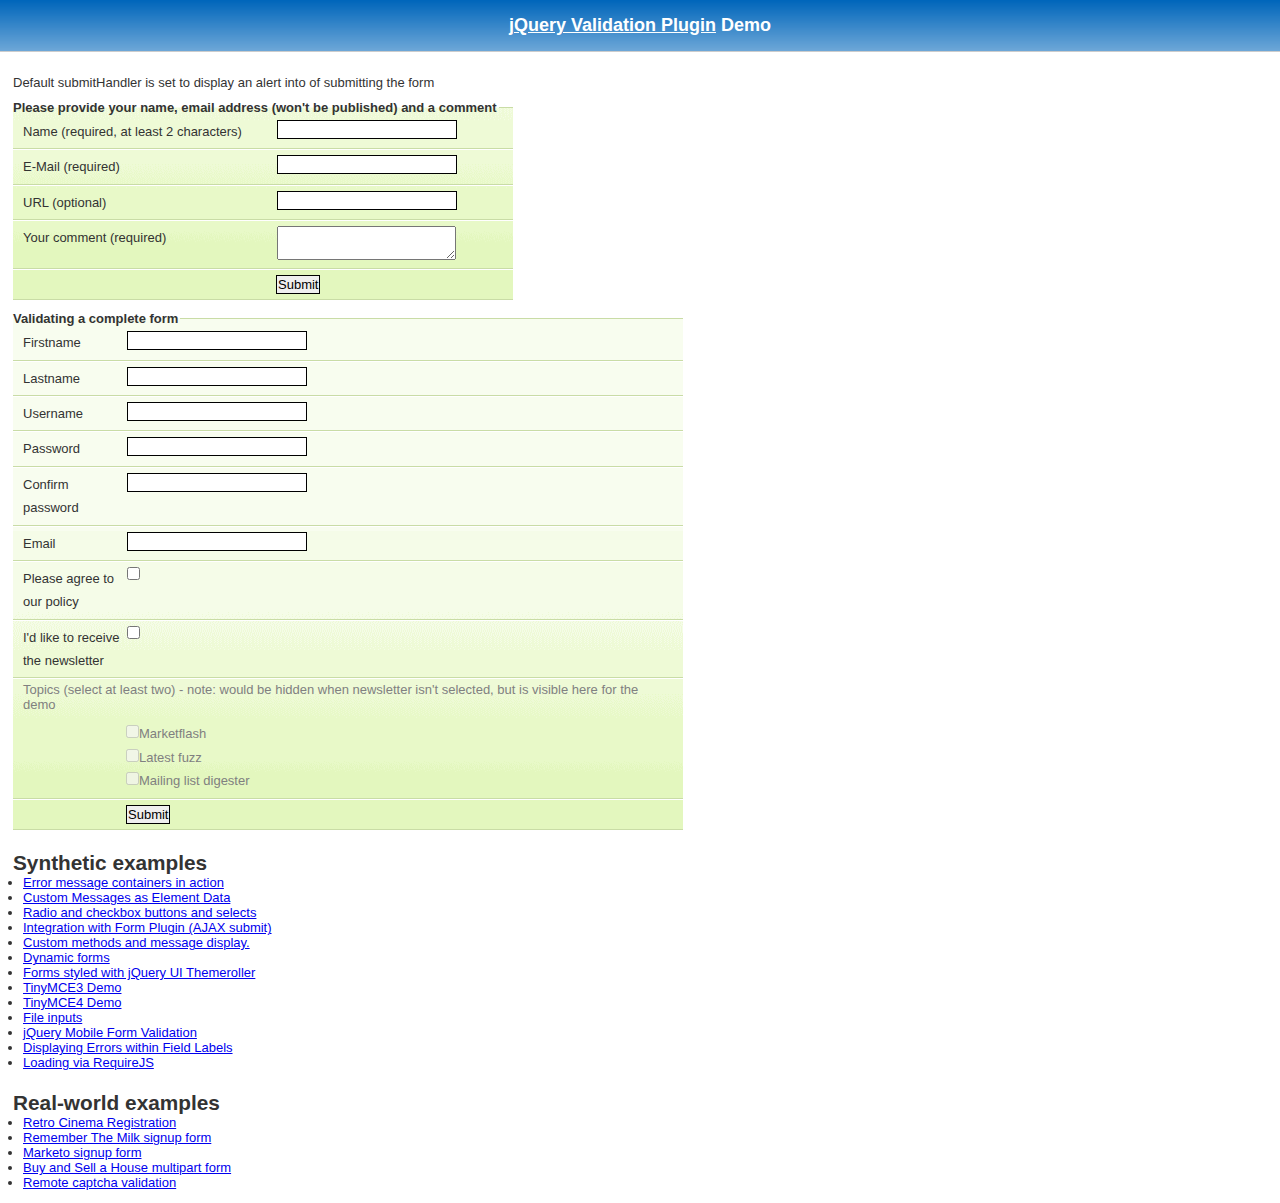
<file: JQ-project/jquery-validation-1.15.0/demo/index.html>
<!DOCTYPE html>
<html lang="en">
<head>
	<meta charset="utf-8">
	<title>jQuery validation plug-in - main demo</title>
	<link rel="stylesheet" href="css/screen.css">
	<script src="../lib/jquery.js"></script>
	<script src="../dist/jquery.validate.js"></script>
	<script>
	$.validator.setDefaults({
		submitHandler: function() {
			alert("submitted!");
		}
	});

	$().ready(function() {
		// validate the comment form when it is submitted
		$("#commentForm").validate();

		// validate signup form on keyup and submit
		$("#signupForm").validate({
			rules: {
				firstname: "required",
				lastname: "required",
				username: {
					required: true,
					minlength: 2
				},
				password: {
					required: true,
					minlength: 5
				},
				confirm_password: {
					required: true,
					minlength: 5,
					equalTo: "#password"
				},
				email: {
					required: true,
					email: true
				},
				topic: {
					required: "#newsletter:checked",
					minlength: 2
				},
				agree: "required"
			},
			messages: {
				firstname: "Please enter your firstname",
				lastname: "Please enter your lastname",
				username: {
					required: "Please enter a username",
					minlength: "Your username must consist of at least 2 characters"
				},
				password: {
					required: "Please provide a password",
					minlength: "Your password must be at least 5 characters long"
				},
				confirm_password: {
					required: "Please provide a password",
					minlength: "Your password must be at least 5 characters long",
					equalTo: "Please enter the same password as above"
				},
				email: "Please enter a valid email address",
				agree: "Please accept our policy",
				topic: "Please select at least 2 topics"
			}
		});

		// propose username by combining first- and lastname
		$("#username").focus(function() {
			var firstname = $("#firstname").val();
			var lastname = $("#lastname").val();
			if (firstname && lastname && !this.value) {
				this.value = firstname + "." + lastname;
			}
		});

		//code to hide topic selection, disable for demo
		var newsletter = $("#newsletter");
		// newsletter topics are optional, hide at first
		var inital = newsletter.is(":checked");
		var topics = $("#newsletter_topics")[inital ? "removeClass" : "addClass"]("gray");
		var topicInputs = topics.find("input").attr("disabled", !inital);
		// show when newsletter is checked
		newsletter.click(function() {
			topics[this.checked ? "removeClass" : "addClass"]("gray");
			topicInputs.attr("disabled", !this.checked);
		});
	});
	</script>
	<style>
	#commentForm {
		width: 500px;
	}
	#commentForm label {
		width: 250px;
	}
	#commentForm label.error, #commentForm input.submit {
		margin-left: 253px;
	}
	#signupForm {
		width: 670px;
	}
	#signupForm label.error {
		margin-left: 10px;
		width: auto;
		display: inline;
	}
	#newsletter_topics label.error {
		display: none;
		margin-left: 103px;
	}
	</style>
</head>
<body>
<h1 id="banner"><a href="http://jqueryvalidation.org/">jQuery Validation Plugin</a> Demo</h1>
<div id="main">
	<p>Default submitHandler is set to display an alert into of submitting the form</p>
	<form class="cmxform" id="commentForm" method="get" action="">
		<fieldset>
			<legend>Please provide your name, email address (won't be published) and a comment</legend>
			<p>
				<label for="cname">Name (required, at least 2 characters)</label>
				<input id="cname" name="name" minlength="2" type="text" required>
			</p>
			<p>
				<label for="cemail">E-Mail (required)</label>
				<input id="cemail" type="email" name="email" required>
			</p>
			<p>
				<label for="curl">URL (optional)</label>
				<input id="curl" type="url" name="url">
			</p>
			<p>
				<label for="ccomment">Your comment (required)</label>
				<textarea id="ccomment" name="comment" required></textarea>
			</p>
			<p>
				<input class="submit" type="submit" value="Submit">
			</p>
		</fieldset>
	</form>
	<form class="cmxform" id="signupForm" method="get" action="">
		<fieldset>
			<legend>Validating a complete form</legend>
			<p>
				<label for="firstname">Firstname</label>
				<input id="firstname" name="firstname" type="text">
			</p>
			<p>
				<label for="lastname">Lastname</label>
				<input id="lastname" name="lastname" type="text">
			</p>
			<p>
				<label for="username">Username</label>
				<input id="username" name="username" type="text">
			</p>
			<p>
				<label for="password">Password</label>
				<input id="password" name="password" type="password">
			</p>
			<p>
				<label for="confirm_password">Confirm password</label>
				<input id="confirm_password" name="confirm_password" type="password">
			</p>
			<p>
				<label for="email">Email</label>
				<input id="email" name="email" type="email">
			</p>
			<p>
				<label for="agree">Please agree to our policy</label>
				<input type="checkbox" class="checkbox" id="agree" name="agree">
			</p>
			<p>
				<label for="newsletter">I'd like to receive the newsletter</label>
				<input type="checkbox" class="checkbox" id="newsletter" name="newsletter">
			</p>
			<fieldset id="newsletter_topics">
				<legend>Topics (select at least two) - note: would be hidden when newsletter isn't selected, but is visible here for the demo</legend>
				<label for="topic_marketflash">
					<input type="checkbox" id="topic_marketflash" value="marketflash" name="topic">Marketflash
				</label>
				<label for="topic_fuzz">
					<input type="checkbox" id="topic_fuzz" value="fuzz" name="topic">Latest fuzz
				</label>
				<label for="topic_digester">
					<input type="checkbox" id="topic_digester" value="digester" name="topic">Mailing list digester
				</label>
				<label for="topic" class="error">Please select at least two topics you'd like to receive.</label>
			</fieldset>
			<p>
				<input class="submit" type="submit" value="Submit">
			</p>
		</fieldset>
	</form>
	<h3>Synthetic examples</h3>
	<ul>
		<li><a href="errorcontainer-demo.html">Error message containers in action</a>
		</li>
		<li><a href="custom-messages-data-demo.html">Custom Messages as Element Data</a>
		</li>
		<li><a href="radio-checkbox-select-demo.html">Radio and checkbox buttons and selects</a>
		</li>
		<li><a href="ajaxSubmit-integration-demo.html">Integration with Form Plugin (AJAX submit)</a>
		</li>
		<li><a href="custom-methods-demo.html">Custom methods and message display.</a>
		</li>
		<li><a href="dynamic-totals.html">Dynamic forms</a>
		</li>
		<li><a href="themerollered.html">Forms styled with jQuery UI Themeroller</a>
		</li>
		<li><a href="tinymce/">TinyMCE3 Demo</a>
		</li>
		<li><a href="tinymce4/">TinyMCE4 Demo</a>
		</li>
		<li><a href="file_input.html">File inputs</a>
		</li>
		<li><a href="jquerymobile.html">jQuery Mobile Form Validation</a>
		</li>
		<li><a href="errors-within-labels.html">Displaying Errors within Field Labels</a>
		</li>
		<li><a href="requirejs/index.html">Loading via RequireJS</a>
		</li>
	</ul>
	<h3>Real-world examples</h3>
	<ul>
		<li><a href="cinema/">Retro Cinema Registration</a></li>
		<li><a href="milk/">Remember The Milk signup form</a></li>
		<li><a href="marketo/">Marketo signup form</a></li>
		<li><a href="multipart/">Buy and Sell a House multipart form</a></li>
		<li><a href="captcha/">Remote captcha validation</a></li>
	</ul>
</div>
</body>
</html>
</file>
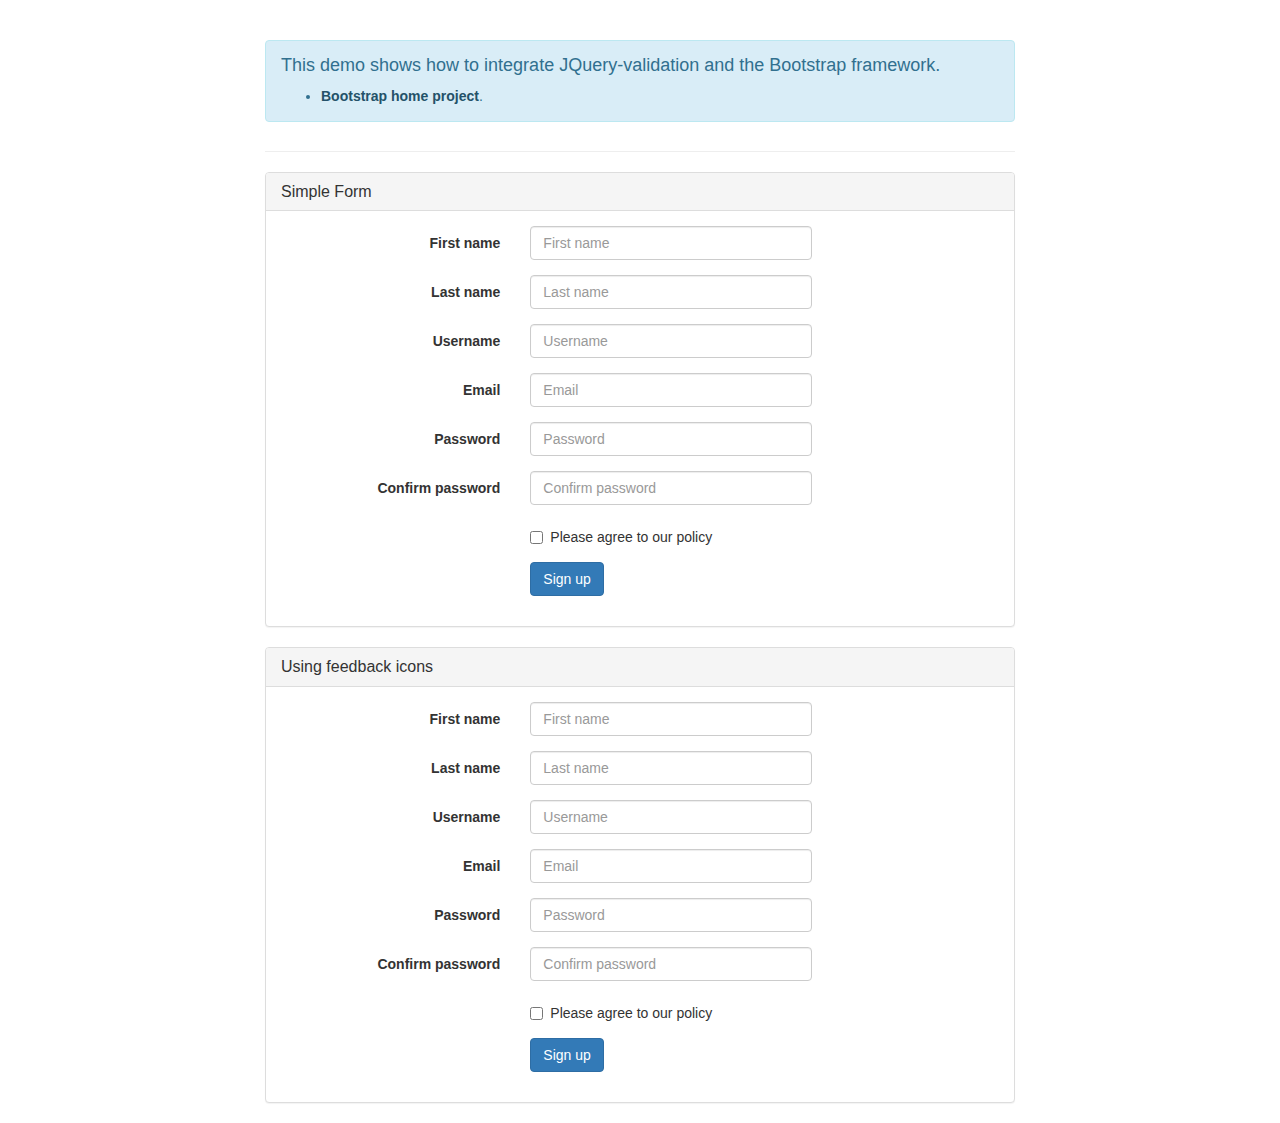
<file: JQ-project/jquery-validation-1.15.0/demo/bootstrap/index.html>
<!DOCTYPE html>
<html>
<head>
	<title>JQuery-validation demo | Bootstrap</title>

	<link rel="stylesheet" href="https://maxcdn.bootstrapcdn.com/bootstrap/3.3.5/css/bootstrap.min.css" />

	<script type="text/javascript" src="../../lib/jquery-1.11.1.js"></script>
	<script type="text/javascript" src="../../dist/jquery.validate.js"></script>
</head>
<body>
	<div class="container">
		<div class="row">
			<div class="col-sm-8 col-sm-offset-2">
				<div class="page-header">
					<div class="alert alert-info" role="alert">
						<h4>This demo shows how to integrate JQuery-validation and the Bootstrap framework.</h4>
						<ul>
							<li><a href="http://getbootstrap.com/" class="alert-link">Bootstrap home project</a>.</li>
						</ul>
					</div>
				</div>

				<div class="panel panel-default">
					<div class="panel-heading">
						<h3 class="panel-title">Simple Form</h3>
					</div>
					<div class="panel-body">
						<form id="signupForm" method="post" class="form-horizontal" action="">
							<div class="form-group">
								<label class="col-sm-4 control-label" for="firstname">First name</label>
								<div class="col-sm-5">
									<input type="text" class="form-control" id="firstname" name="firstname" placeholder="First name" />
								</div>
							</div>

							<div class="form-group">
								<label class="col-sm-4 control-label" for="lastname">Last name</label>
								<div class="col-sm-5">
									<input type="text" class="form-control" id="lastname" name="lastname" placeholder="Last name" />
								</div>
							</div>

							<div class="form-group">
								<label class="col-sm-4 control-label" for="username">Username</label>
								<div class="col-sm-5">
									<input type="text" class="form-control" id="username" name="username" placeholder="Username" />
								</div>
							</div>

							<div class="form-group">
								<label class="col-sm-4 control-label" for="email">Email</label>
								<div class="col-sm-5">
									<input type="text" class="form-control" id="email" name="email" placeholder="Email" />
								</div>
							</div>

							<div class="form-group">
								<label class="col-sm-4 control-label" for="password">Password</label>
								<div class="col-sm-5">
									<input type="password" class="form-control" id="password" name="password" placeholder="Password" />
								</div>
							</div>

							<div class="form-group">
								<label class="col-sm-4 control-label" for="confirm_password">Confirm password</label>
								<div class="col-sm-5">
									<input type="password" class="form-control" id="confirm_password" name="confirm_password" placeholder="Confirm password" />
								</div>
							</div>

							<div class="form-group">
								<div class="col-sm-5 col-sm-offset-4">
									<div class="checkbox">
										<label>
											<input type="checkbox" id="agree" name="agree" value="agree" />Please agree to our policy
										</label>
									</div>
								</div>
							</div>

							<div class="form-group">
								<div class="col-sm-9 col-sm-offset-4">
									<button type="submit" class="btn btn-primary" name="signup" value="Sign up">Sign up</button>
								</div>
							</div>
						</form>
					</div>
				</div>

				<div class="panel panel-default">
					<div class="panel-heading">
						<h3 class="panel-title">Using feedback icons</h3>
					</div>
					<div class="panel-body">
						<form id="signupForm1" method="post" class="form-horizontal" action="">
							<div class="form-group">
								<label class="col-sm-4 control-label" for="firstname1">First name</label>
								<div class="col-sm-5">
									<input type="text" class="form-control" id="firstname1" name="firstname1" placeholder="First name" />
								</div>
							</div>

							<div class="form-group">
								<label class="col-sm-4 control-label" for="lastname1">Last name</label>
								<div class="col-sm-5">
									<input type="text" class="form-control" id="lastname1" name="lastname1" placeholder="Last name" />
								</div>
							</div>

							<div class="form-group">
								<label class="col-sm-4 control-label" for="username1">Username</label>
								<div class="col-sm-5">
									<input type="text" class="form-control" id="username1" name="username1" placeholder="Username" />
								</div>
							</div>

							<div class="form-group">
								<label class="col-sm-4 control-label" for="email1">Email</label>
								<div class="col-sm-5">
									<input type="text" class="form-control" id="email1" name="email1" placeholder="Email" />
								</div>
							</div>

							<div class="form-group">
								<label class="col-sm-4 control-label" for="password1">Password</label>
								<div class="col-sm-5">
									<input type="password" class="form-control" id="password1" name="password1" placeholder="Password" />
								</div>
							</div>

							<div class="form-group">
								<label class="col-sm-4 control-label" for="confirm_password1">Confirm password</label>
								<div class="col-sm-5">
									<input type="password" class="form-control" id="confirm_password1" name="confirm_password1" placeholder="Confirm password" />
								</div>
							</div>

							<div class="form-group">
								<div class="col-sm-5 col-sm-offset-4">
									<div class="checkbox">
										<label>
											<input type="checkbox" id="agree1" name="agree1" value="agree" />Please agree to our policy
										</label>
									</div>
								</div>
							</div>

							<div class="form-group">
								<div class="col-sm-9 col-sm-offset-4">
									<button type="submit" class="btn btn-primary" name="signup1" value="Sign up">Sign up</button>
								</div>
							</div>
						</form>
					</div>
				</div>
			</div>
		</div>
	</div>
	<script type="text/javascript">
		$.validator.setDefaults( {
			submitHandler: function () {
				alert( "submitted!" );
			}
		} );

		$( document ).ready( function () {
			$( "#signupForm" ).validate( {
				rules: {
					firstname: "required",
					lastname: "required",
					username: {
						required: true,
						minlength: 2
					},
					password: {
						required: true,
						minlength: 5
					},
					confirm_password: {
						required: true,
						minlength: 5,
						equalTo: "#password"
					},
					email: {
						required: true,
						email: true
					},
					agree: "required"
				},
				messages: {
					firstname: "Please enter your firstname",
					lastname: "Please enter your lastname",
					username: {
						required: "Please enter a username",
						minlength: "Your username must consist of at least 2 characters"
					},
					password: {
						required: "Please provide a password",
						minlength: "Your password must be at least 5 characters long"
					},
					confirm_password: {
						required: "Please provide a password",
						minlength: "Your password must be at least 5 characters long",
						equalTo: "Please enter the same password as above"
					},
					email: "Please enter a valid email address",
					agree: "Please accept our policy"
				},
				errorElement: "em",
				errorPlacement: function ( error, element ) {
					// Add the `help-block` class to the error element
					error.addClass( "help-block" );

					if ( element.prop( "type" ) === "checkbox" ) {
						error.insertAfter( element.parent( "label" ) );
					} else {
						error.insertAfter( element );
					}
				},
				highlight: function ( element, errorClass, validClass ) {
					$( element ).parents( ".col-sm-5" ).addClass( "has-error" ).removeClass( "has-success" );
				},
				unhighlight: function (element, errorClass, validClass) {
					$( element ).parents( ".col-sm-5" ).addClass( "has-success" ).removeClass( "has-error" );
				}
			} );

			$( "#signupForm1" ).validate( {
				rules: {
					firstname1: "required",
					lastname1: "required",
					username1: {
						required: true,
						minlength: 2
					},
					password1: {
						required: true,
						minlength: 5
					},
					confirm_password1: {
						required: true,
						minlength: 5,
						equalTo: "#password1"
					},
					email1: {
						required: true,
						email: true
					},
					agree1: "required"
				},
				messages: {
					firstname1: "Please enter your firstname",
					lastname1: "Please enter your lastname",
					username1: {
						required: "Please enter a username",
						minlength: "Your username must consist of at least 2 characters"
					},
					password1: {
						required: "Please provide a password",
						minlength: "Your password must be at least 5 characters long"
					},
					confirm_password1: {
						required: "Please provide a password",
						minlength: "Your password must be at least 5 characters long",
						equalTo: "Please enter the same password as above"
					},
					email1: "Please enter a valid email address",
					agree1: "Please accept our policy"
				},
				errorElement: "em",
				errorPlacement: function ( error, element ) {
					// Add the `help-block` class to the error element
					error.addClass( "help-block" );

					// Add `has-feedback` class to the parent div.form-group
					// in order to add icons to inputs
					element.parents( ".col-sm-5" ).addClass( "has-feedback" );

					if ( element.prop( "type" ) === "checkbox" ) {
						error.insertAfter( element.parent( "label" ) );
					} else {
						error.insertAfter( element );
					}

					// Add the span element, if doesn't exists, and apply the icon classes to it.
					if ( !element.next( "span" )[ 0 ] ) {
						$( "<span class='glyphicon glyphicon-remove form-control-feedback'></span>" ).insertAfter( element );
					}
				},
				success: function ( label, element ) {
					// Add the span element, if doesn't exists, and apply the icon classes to it.
					if ( !$( element ).next( "span" )[ 0 ] ) {
						$( "<span class='glyphicon glyphicon-ok form-control-feedback'></span>" ).insertAfter( $( element ) );
					}
				},
				highlight: function ( element, errorClass, validClass ) {
					$( element ).parents( ".col-sm-5" ).addClass( "has-error" ).removeClass( "has-success" );
					$( element ).next( "span" ).addClass( "glyphicon-remove" ).removeClass( "glyphicon-ok" );
				},
				unhighlight: function ( element, errorClass, validClass ) {
					$( element ).parents( ".col-sm-5" ).addClass( "has-success" ).removeClass( "has-error" );
					$( element ).next( "span" ).addClass( "glyphicon-ok" ).removeClass( "glyphicon-remove" );
				}
			} );
		} );
	</script>
</body>
</html>
</file>
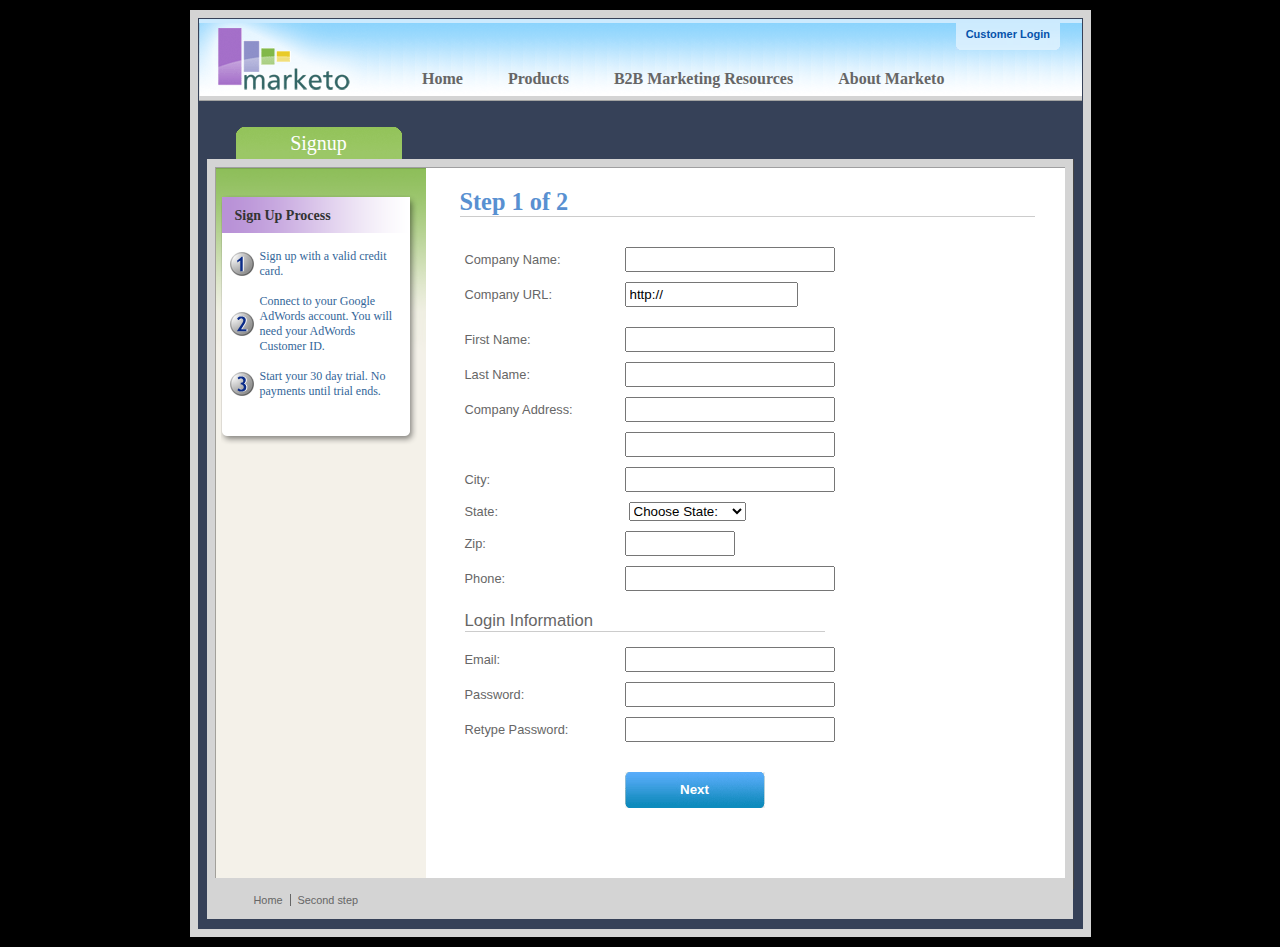
<file: JQ-project/jquery-validation-1.15.0/demo/marketo/index.html>
<!DOCTYPE html>
<html lang="en">
<head>
	<meta charset="utf-8">
	<title>Subscription Signup | Marketo</title>
	<script src="../../lib/jquery.js"></script>
	<script src="../../lib/jquery.mockjax.js"></script>
	<script src="../../dist/jquery.validate.js"></script>
	<script src="jquery.maskedinput.js"></script>
	<script src="mktSignup.js"></script>
	<link rel="stylesheet" href="stylesheet.css">
</head>
<body>
<!-- start page wrapper -->
<div id="letterbox">
	<!-- start header container -->
	<div id="header-background">
		<div class="nav-global-container">
			<div class="login">
				<a href="#">
					<span></span>Customer Login</a>
			</div>
			<div class="logo">
				<a href="#">
					<img src="images/logo_marketo.gif" width="168" height="73" alt="Marketo">
				</a>
			</div>
			<div class="nav-global">
				<ul>
					<li>
						<a href="#" class="nav-g01">
							<span></span>Home</a>
					</li>
					<li>
						<a href="#" class="nav-g02">
							<span></span>Products</a>
					</li>
					<li>
						<a href="#" class="nav-g04">
							<span></span>B2B Marketing Resources</a>
					</li>
					<li>
						<a href="#" class="nav-g05">
							<span></span>About Marketo</a>
					</li>
				</ul>
			</div>
		</div>
	</div>
	<!-- end header container -->
	<div class="line-grey-tier"></div>
	<!-- start page container 2 div-->
	<div id="page-container" class="resize">
		<div id="page-content-inner" class="resize">
			<!-- start col-main -->
			<div id="col-main" class="resize" style="">
				<!-- start main content -->
				<div class="main-content resize">
					<div class="action-container" style="display:none;"></div>
					<h1>Step 1 of 2</h1>
					<p>
					</p>
					<br clear="all">
					<div>
						<form id="profileForm" type="actionForm" action="step2.htm" method="get">
							<div class="error" style="display:none;">
								<img src="images/warning.gif" alt="Warning!" width="24" height="24" style="float:left; margin: -5px 10px 0px 0px;">
								<span></span>.
								<br clear="all">
							</div>
							<table cellpadding="0" cellspacing="0" border="0">
								<tr>
									<td class="label">
										<label for="co_name">Company Name:</label>
									</td>
									<td class="field">
										<input id="co_name" class="required" maxlength="40" name="co_name" size="20" type="text" tabindex="1" value="">
									</td>
								</tr>
								<tr>
									<td class="label">
										<label for="co_url">Company URL:</label>
									</td>
									<td class="field">
										<input id="co_url" class="required defaultInvalid url" maxlength="40" name="co_url" style="width:163px" type="text" tabindex="2" value="http://">
									</td>
								</tr>
								<tr>
									<td>
									<td>
								</tr>
								<tr>
									<td class="label">
										<label for="first_name">First Name:</label>
									</td>
									<td class="field">
										<input id="first_name" class="required" maxlength="40" name="first_name" size="20" type="text" tabindex="3" value="">
									</td>
								</tr>
								<tr>
									<td class="label">
										<label for="last_name">Last Name:</label>
									</td>
									<td class="field">
										<input id="last_name" class="required" maxlength="40" name="last_name" size="20" type="text" tabindex="4" value="">
									</td>
								</tr>
								<tr>
									<td class="label">
										<label for="address1">Company Address:</label>
									</td>
									<td class="field">
										<input maxlength="40" class="required" name="address1" size="20" type="text" tabindex="5" value="">
									</td>
								</tr>
								<tr>
									<td class="label"></td>
									<td class="field">
										<input maxlength="40" name="address2" size="20" type="text" tabindex="6" value="">
									</td>
								</tr>
								<tr>
									<td class="label">
										<label for="city">City:</label>
									</td>
									<td class="field">
										<input maxlength="40" class="required" name="city" size="20" type="text" tabindex="7" value="">
									</td>
								</tr>
								<tr>
									<td class="label">
										<label for="state">State:</label>
									</td>
									<td class="field">
										<select id="state" class="required" name="state" style="margin-left: 4px;" tabindex="8">
											<option value="">Choose State:</option>
											<option value="AL">Alabama</option>
											<option value="AK">Alaska</option>
											<option value="AZ">Arizona</option>
											<option value="AR">Arkansas</option>
											<option value="CA">California</option>
											<option value="CO">Colorado</option>
											<option value="CT">Connecticut</option>
											<option value="DE">Delaware</option>
											<option value="FL">Florida</option>
											<option value="GA">Georgia</option>
											<option value="HI">Hawaii</option>
											<option value="ID">Idaho</option>
											<option value="IL">Illinois</option>
											<option value="IN">Indiana</option>
											<option value="IA">Iowa</option>
											<option value="KS">Kansas</option>
											<option value="KY">Kentucky</option>
											<option value="LA">Louisiana</option>
											<option value="ME">Maine</option>
											<option value="MD">Maryland</option>
											<option value="MA">Massachusetts</option>
											<option value="MI">Michigan</option>
											<option value="MN">Minnesota</option>
											<option value="MS">Mississippi</option>
											<option value="MO">Missouri</option>
											<option value="MT">Montana</option>
											<option value="NE">Nebraska</option>
											<option value="NV">Nevada</option>
											<option value="NH">New Hampshire</option>
											<option value="NJ">New Jersey</option>
											<option value="NM">New Mexico</option>
											<option value="NY">New York</option>
											<option value="NC">North Carolina</option>
											<option value="ND">North Dakota</option>
											<option value="OH">Ohio</option>
											<option value="OK">Oklahoma</option>
											<option value="OR">Oregon</option>
											<option value="PA">Pennsylvania</option>
											<option value="RI">Rhode Island</option>
											<option value="SC">South Carolina</option>
											<option value="SD">South Dakota</option>
											<option value="TN">Tennessee</option>
											<option value="TX">Texas</option>
											<option value="UT">Utah</option>
											<option value="VT">Vermont</option>
											<option value="VA">Virginia</option>
											<option value="WA">Washington</option>
											<option value="WV">West Virginia</option>
											<option value="WI">Wisconsin</option>
											<option value="WY">Wyoming</option>
										</select>
									</td>
								</tr>
								<tr>
									<td class="label">
										<label for="zip">Zip:</label>
									</td>
									<td class="field">
										<input maxlength="10" name="zip" style="width: 100px" type="text" class="required zipcode" tabindex="9" value="">
									</td>
								</tr>
								<tr>
									<td class="label">
										<label for="phone">Phone:</label>
									</td>
									<td class="field">
										<input id="phone" maxlength="14" name="phone" type="text" class="required phone" tabindex="10" value="">
									</td>
								</tr>
								<tr>
									<td colspan="2">
										<h2 style="border-bottom: 1px solid #CCCCCC;">Login Information</h2>
									</td>
								</tr>
								<tr>
									<td class="label">
										<label for="email">Email:</label>
									</td>
									<td class="field">
										<input id="email" class="required email" remote="emails.action" maxlength="40" name="email" size="20" type="text" tabindex="11" value="">
									</td>
								</tr>
								<tr>
									<td class="label">
										<label for="password1">Password:</label>
									</td>
									<td class="field">
										<input id="password1" class="required password" maxlength="40" name="password1" size="20" type="password" tabindex="12" value="">
									</td>
								</tr>
								<tr>
									<td class="label">
										<label for="password2">Retype Password:</label>
									</td>
									<td class="field">
										<input id="password2" class="required" equalTo="#password1" maxlength="40" name="password2" size="20" type="password" tabindex="13" value="">
										<div class="formError"></div>
									</td>
								</tr>
								<tr>
									<td></td>
									<td>
										<div class="buttonSubmit">
											<span></span>
											<input class="formButton" type="submit" value="Next" style="width: 140px" tabindex="14">
										</div>
									</td>
								</tr>
							</table>
							<br>
							<br>
						</form>
						<br clear="all">
					</div>
				</div>
				<!-- end main content -->
				<br>
			</div>
			<!-- end col-main -->
			<!-- start left col -->
			<div id="col-left" class="nav-left-back empty resize" style="position: absolute; min-height: 450px;">
				<div class="col-left-header-tab" style="position: absolute;">Signup</div>
				<div class="nav-left"></div>
				<div class="left-nav-callout png" style="top: 15px; margin-bottom: 100px;">
					<img src="images/left-nav-callout-long.png" class="png" alt="">
					<h6>Sign Up Process</h6>
					<a style="background-image: url(images/step1-24.gif); font-weight: normal; text-decoration: none; cursor: default;">Sign up with a valid credit card.</a>
					<a style="background-image: url(images/step2-24.gif); font-weight: normal; text-decoration: none; cursor: default;">Connect to your Google AdWords account.  You will need your AdWords Customer ID.</a>
					<a style="background-image: url(images/step3-24.gif); font-weight: normal; text-decoration: none; cursor: default;">Start your 30 day trial.  No payments until trial ends.</a>
				</div>
				<div class="footerAddress">
					<b>Marketo Inc.</b>
					<br>1710 S. Amphlett Blvd.
					<br>San Mateo, CA 94402 USA
					<br>
				</div>
				<br clear="all">
			</div>
			<!-- end left col -->
		</div>
	</div>
	<!-- end page container 2 divs-->
	<div id="footer-container" align="center">
		<div class="footer">
			<ul>
				<li><a href="..">Home</a>
				</li>
				<li class="line-off"><a href="step2.htm">Second step</a>
				</li>
			</ul>
		</div>
	</div>
	<!-- end page wrapper -->
</div>
</body>
</html>
</file>
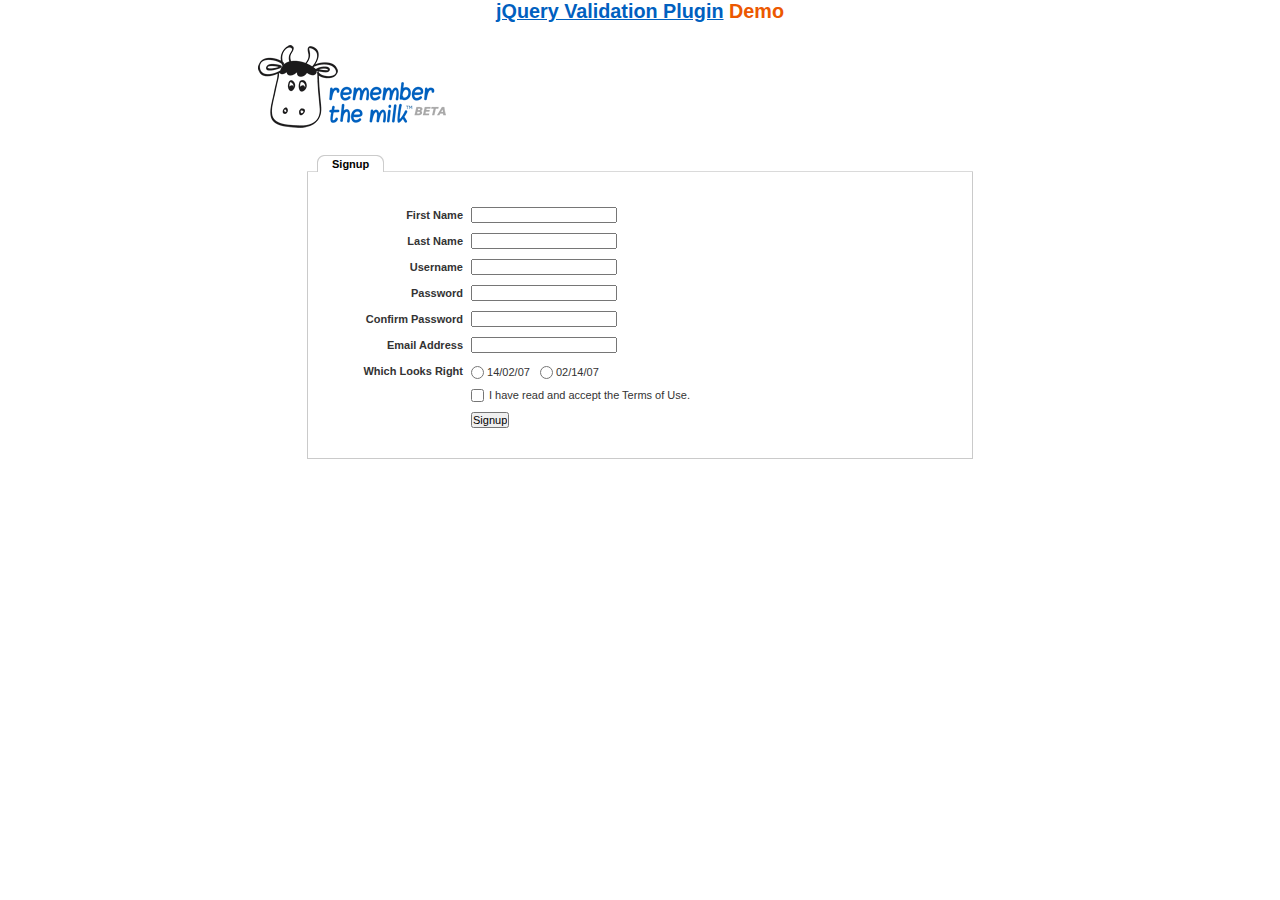
<file: JQ-project/jquery-validation-1.15.0/demo/milk/index.html>
<!DOCTYPE html>
<html lang="en">
<head>
	<meta charset="utf-8">
	<title>Remember The Milk signup form - jQuery Validate plugin demo - with friendly permission from the RTM team</title>
	<link rel="stylesheet" href="milk.css">
	<script src="../../lib/jquery.js"></script>
	<script src="../../lib/jquery.mockjax.js"></script>
	<script src="../../dist/jquery.validate.js"></script>
	<script>
	$(document).ready(function() {
		$.mockjax({
			url: "emails.action",
			response: function(settings) {
				var email = settings.data.email,
					emails = ["glen@marketo.com", "george@bush.gov", "me@god.com", "aboutface@cooper.com", "steam@valve.com", "bill@gates.com"];
				this.responseText = "true";
				if ($.inArray(email, emails) !== -1) {
					this.responseText = "false";
				}
			},
			responseTime: 500
		});

		$.mockjax({
			url: "users.action",
			response: function(settings) {
				var user = settings.data.username,
					users = ["asdf", "Peter", "Peter2", "George"];
				this.responseText = "true";
				if ($.inArray(user, users) !== -1) {
					this.responseText = "false";
				}
			},
			responseTime: 500
		});

		// validate signup form on keyup and submit
		var validator = $("#signupform").validate({
			rules: {
				firstname: "required",
				lastname: "required",
				username: {
					required: true,
					minlength: 2,
					remote: "users.action"
				},
				password: {
					required: true,
					minlength: 5
				},
				password_confirm: {
					required: true,
					minlength: 5,
					equalTo: "#password"
				},
				email: {
					required: true,
					email: true,
					remote: "emails.action"
				},
				dateformat: "required",
				terms: "required"
			},
			messages: {
				firstname: "Enter your firstname",
				lastname: "Enter your lastname",
				username: {
					required: "Enter a username",
					minlength: jQuery.validator.format("Enter at least {0} characters"),
					remote: jQuery.validator.format("{0} is already in use")
				},
				password: {
					required: "Provide a password",
					minlength: jQuery.validator.format("Enter at least {0} characters")
				},
				password_confirm: {
					required: "Repeat your password",
					minlength: jQuery.validator.format("Enter at least {0} characters"),
					equalTo: "Enter the same password as above"
				},
				email: {
					required: "Please enter a valid email address",
					minlength: "Please enter a valid email address",
					remote: jQuery.validator.format("{0} is already in use")
				},
				dateformat: "Choose your preferred dateformat",
				terms: " "
			},
			// the errorPlacement has to take the table layout into account
			errorPlacement: function(error, element) {
				if (element.is(":radio"))
					error.appendTo(element.parent().next().next());
				else if (element.is(":checkbox"))
					error.appendTo(element.next());
				else
					error.appendTo(element.parent().next());
			},
			// specifying a submitHandler prevents the default submit, good for the demo
			submitHandler: function() {
				alert("submitted!");
			},
			// set this class to error-labels to indicate valid fields
			success: function(label) {
				// set &nbsp; as text for IE
				label.html("&nbsp;").addClass("checked");
			},
			highlight: function(element, errorClass) {
				$(element).parent().next().find("." + errorClass).removeClass("checked");
			}
		});

		// propose username by combining first- and lastname
		$("#username").focus(function() {
			var firstname = $("#firstname").val();
			var lastname = $("#lastname").val();
			if (firstname && lastname && !this.value) {
				this.value = (firstname + "." + lastname).toLowerCase();
			}
		});
	});
	</script>
</head>
<body>
<h1 id="banner"><a href="http://jqueryvalidation.org/">jQuery Validation Plugin</a> Demo</h1>
<div id="main">
	<div id="content">
		<div id="header">
			<div id="headerlogo">
				<img src="milk.png" alt="Remember The Milk">
			</div>
		</div>
		<div style="clear: both;">
			<div></div>
		</div>
		<div class="content">
			<div id="signupbox">
				<div id="signuptab">
					<ul>
						<li id="signupcurrent"><a href=" ">Signup</a>
						</li>
					</ul>
				</div>
				<div id="signupwrap">
					<form id="signupform" autocomplete="off" method="get" action="">
						<table>
							<tr>
								<td class="label">
									<label id="lfirstname" for="firstname">First Name</label>
								</td>
								<td class="field">
									<input id="firstname" name="firstname" type="text" value="" maxlength="100">
								</td>
								<td class="status"></td>
							</tr>
							<tr>
								<td class="label">
									<label id="llastname" for="lastname">Last Name</label>
								</td>
								<td class="field">
									<input id="lastname" name="lastname" type="text" value="" maxlength="100">
								</td>
								<td class="status"></td>
							</tr>
							<tr>
								<td class="label">
									<label id="lusername" for="username">Username</label>
								</td>
								<td class="field">
									<input id="username" name="username" type="text" value="" maxlength="50">
								</td>
								<td class="status"></td>
							</tr>
							<tr>
								<td class="label">
									<label id="lpassword" for="password">Password</label>
								</td>
								<td class="field">
									<input id="password" name="password" type="password" maxlength="50" value="">
								</td>
								<td class="status"></td>
							</tr>
							<tr>
								<td class="label">
									<label id="lpassword_confirm" for="password_confirm">Confirm Password</label>
								</td>
								<td class="field">
									<input id="password_confirm" name="password_confirm" type="password" maxlength="50" value="">
								</td>
								<td class="status"></td>
							</tr>
							<tr>
								<td class="label">
									<label id="lemail" for="email">Email Address</label>
								</td>
								<td class="field">
									<input id="email" name="email" type="text" value="" maxlength="150">
								</td>
								<td class="status"></td>
							</tr>
							<tr>
								<td class="label">
									<label>Which Looks Right</label>
								</td>
								<td class="field" colspan="2" style="vertical-align: top; padding-top: 2px;">
									<table>
										<tbody>
											<tr>
												<td style="padding-right: 5px;">
													<input id="dateformat_eu" name="dateformat" type="radio" value="0">
													<label id="ldateformat_eu" for="dateformat_eu">14/02/07</label>
												</td>
												<td style="padding-left: 5px;">
													<input id="dateformat_am" name="dateformat" type="radio" value="1">
													<label id="ldateformat_am" for="dateformat_am">02/14/07</label>
												</td>
												<td>
												</td>
											</tr>
										</tbody>
									</table>
								</td>
							</tr>
							<tr>
								<td class="label">&nbsp;</td>
								<td class="field" colspan="2">
									<div id="termswrap">
										<input id="terms" type="checkbox" name="terms">
										<label id="lterms" for="terms">I have read and accept the Terms of Use.</label>
									</div>
									<!-- /termswrap -->
								</td>
							</tr>
							<tr>
								<td class="label">
									<label id="lsignupsubmit" for="signupsubmit">Signup</label>
								</td>
								<td class="field" colspan="2">
									<input id="signupsubmit" name="signup" type="submit" value="Signup">
								</td>
							</tr>
						</table>
					</form>
				</div>
			</div>
		</div>
	</div>
</div>
</body>
</html>
</file>
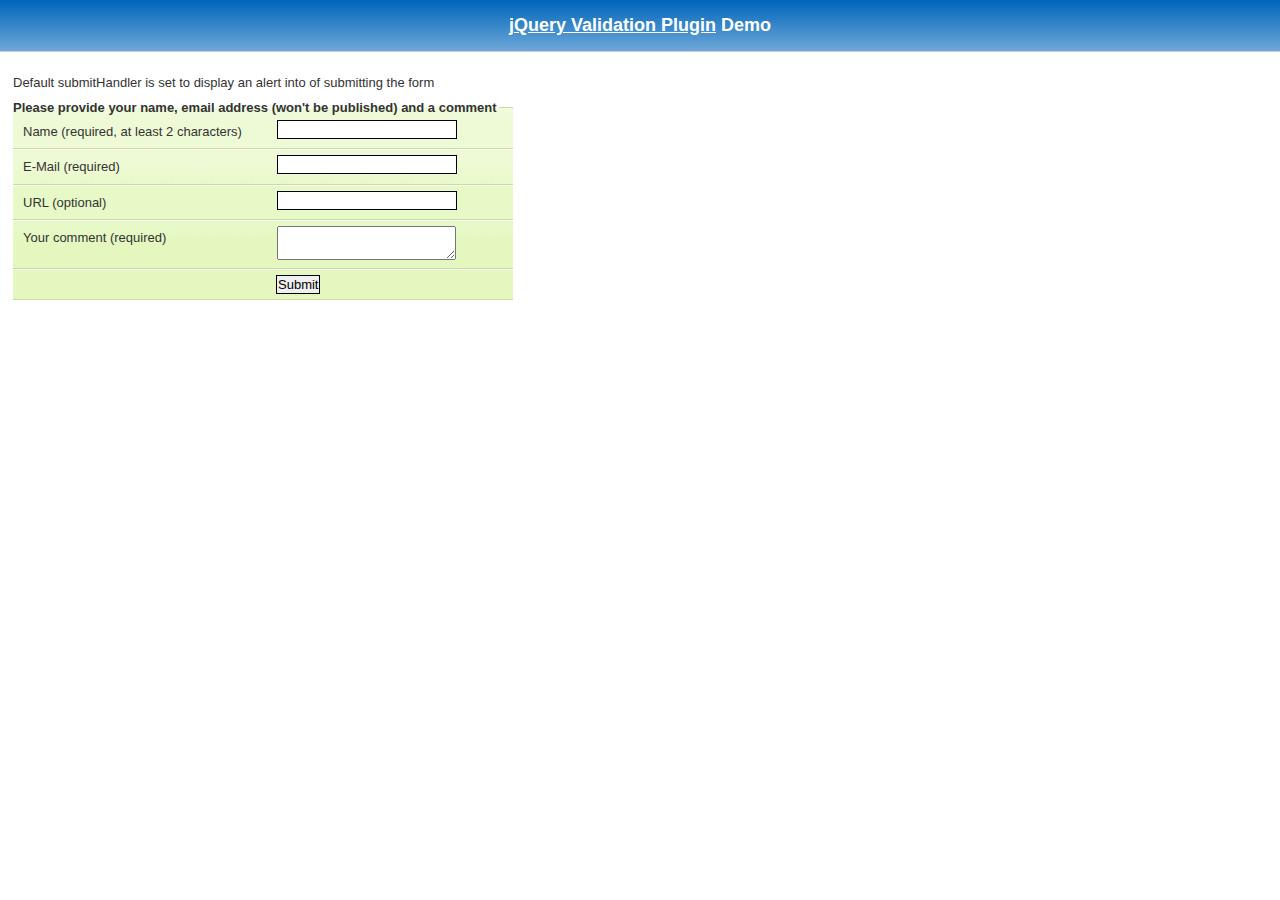
<file: JQ-project/jquery-validation-1.15.0/demo/requirejs/index.html>
<!DOCTYPE html>
<html lang="en">
	<head>
		<meta charset="utf-8">
		<title>jQuery validation plug-in - requirejs demo</title>

		<link rel="stylesheet" href="../css/screen.css">

		<style type="text/css">
			#commentForm { width: 500px; }
			#commentForm label { width: 250px; }
			#commentForm label.error, #commentForm input.submit { margin-left: 253px; }
		</style>
</head>
<body>

	<h1 id="banner"><a href="http://jqueryvalidation.org/">jQuery Validation Plugin</a> Demo</h1>
	<div id="main">

		<p>Default submitHandler is set to display an alert into of submitting the form</p>
		<form class="cmxform" id="commentForm" method="get" action="">
			<fieldset>
				<legend>Please provide your name, email address (won't be published) and a comment</legend>
				<p>
					<label for="cname">Name (required, at least 2 characters)</label>
					<input id="cname" name="name" minlength="2" type="text" required>
				</p>
				<p>
					<label for="cemail">E-Mail (required)</label>
					<input id="cemail" type="email" name="email" required>
				</p>
				<p>
					<label for="curl">URL (optional)</label>
					<input id="curl" type="url" name="url">
				</p>
				<p>
					<label for="ccomment">Your comment (required)</label>
					<textarea id="ccomment" name="comment" required></textarea>
				</p>
				<p>
					<input class="submit" type="submit" value="Submit">
				</p>
			</fieldset>
		</form>

		<script>
		var require = {
			paths: {
				"jquery": "../../lib/jquery-1.11.1"
			}
		};
		</script>
		<script src="../../lib/require.js" data-main="app.js"></script>
	</div>
</body>
</html>
</file>
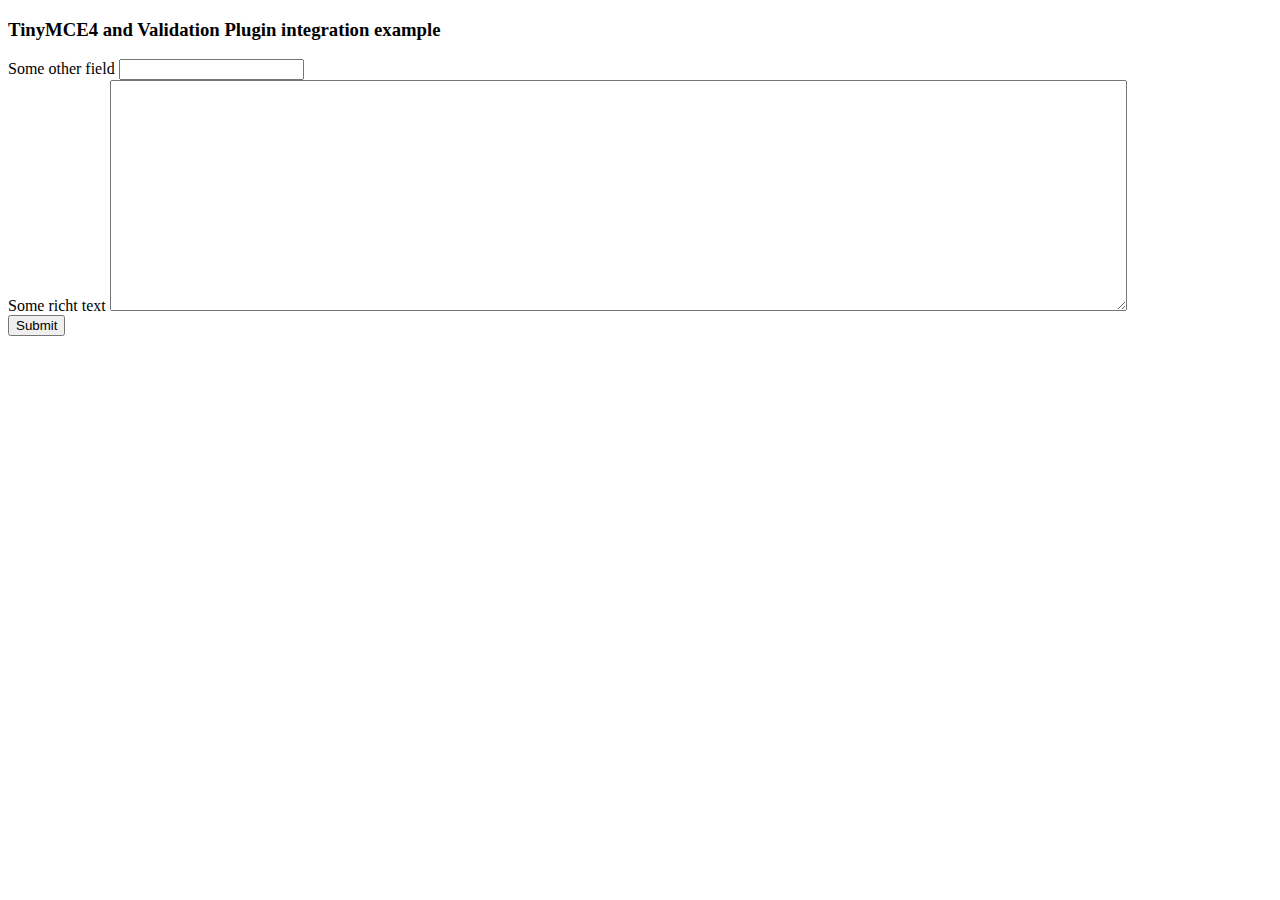
<file: JQ-project/jquery-validation-1.15.0/demo/tinymce4/index.html>
<!doctype html>
<html lang="en">
<head>
	<meta charset="utf-8">
	<title>jQuery Validation plugin: integration with TinyMCE</title>
	<script src="../../lib/jquery.js"></script>
	<script src="../../dist/jquery.validate.js"></script>
	<script src="//tinymce.cachefly.net/4.1/tinymce.min.js"></script>
	<script>
	tinymce.init({
		mode: "textareas",

		setup: function(editor) {
			editor.on('change', function(e) {
				tinymce.triggerSave();
				$("#" + editor.id).valid();
			});
		}

	});
	$(function() {
		var validator = $("#myform").submit(function() {
			// update underlying textarea before submit validation
			tinyMCE.triggerSave();
		}).validate({
			ignore: "",
			rules: {
				title: "required",
				content: "required"
			},
			errorPlacement: function(label, element) {
				// position error label after generated textarea
				if (element.is("textarea")) {
					label.insertAfter(element.next());
				} else {
					label.insertAfter(element)
				}
			}
		});
		validator.focusInvalid = function() {
			// put focus on tinymce on submit validation
			if (this.settings.focusInvalid) {
				try {
					var toFocus = $(this.findLastActive() || this.errorList.length && this.errorList[0].element || []);
					if (toFocus.is("textarea")) {
						tinyMCE.get(toFocus.attr("id")).focus();
					} else {
						toFocus.filter(":visible").focus();
					}
				} catch (e) {
					// ignore IE throwing errors when focusing hidden elements
				}
			}
		}
	})
	</script>
	<!-- /TinyMCE -->
</head>
<body>
<form id="myform" action="">
	<h3>TinyMCE4 and Validation Plugin integration example</h3>
	<label>Some other field</label>
	<input name="title">
	<br>
	<label>Some richt text</label>
	<textarea id="content" name="content" rows="15" cols="80" style="width: 80%"></textarea>
	<br>
	<input type="submit" name="save" value="Submit">
</form>
</body>
</html>
</file>
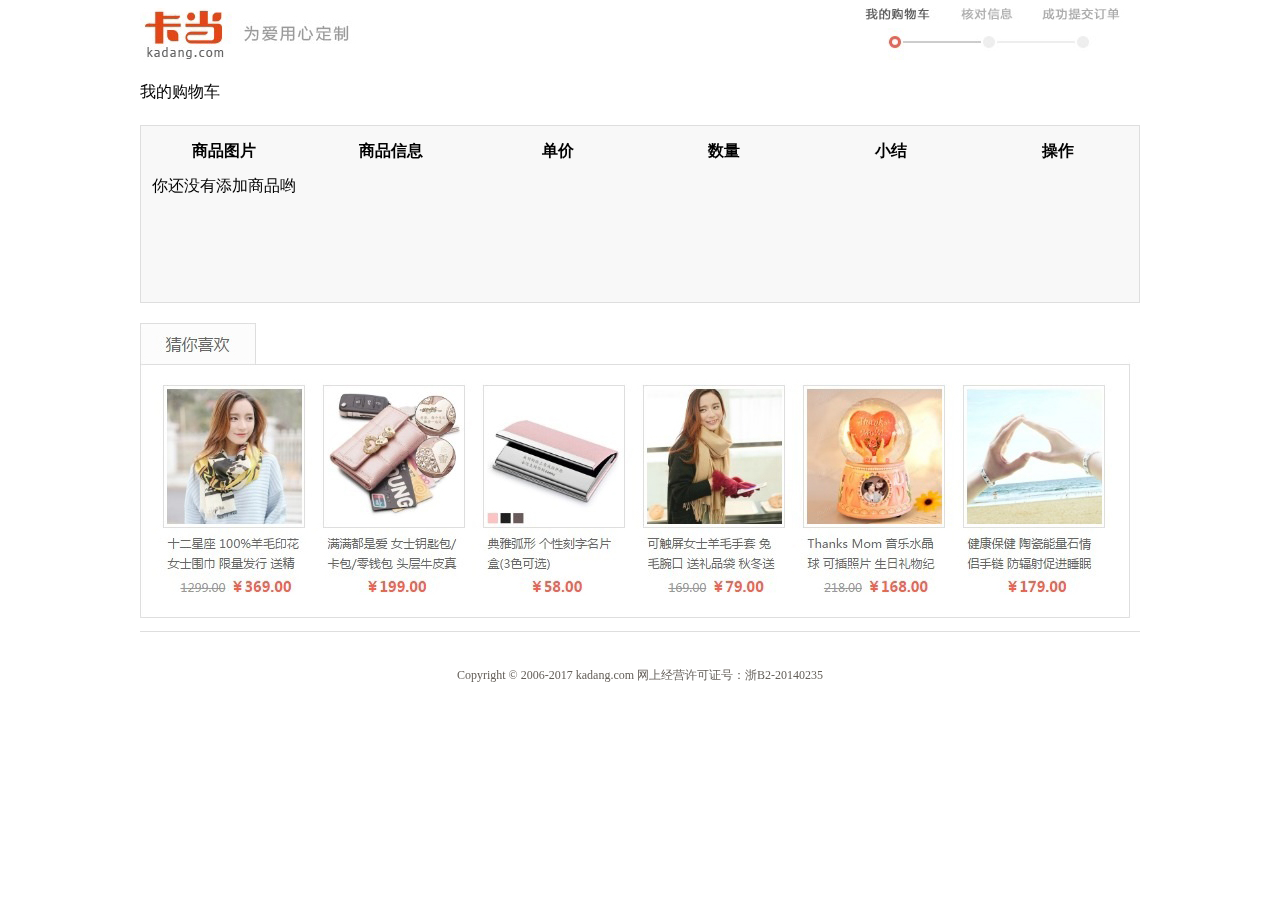
<file: JQ-project/cart.html>
<!DOCTYPE html>
<html>
	<head>
		<meta charset="UTF-8">
		<title>为爱用心定制  创意个性礼品定制,创意生日礼物,创意礼物 - 卡当网 </title>
		<link rel="stylesheet" type="text/css" href="css/cart.css"/>
		<link rel="stylesheet" type="text/css" href="css/commo.css"/>
		<link rel="stylesheet" type="text/css" href="font-awesome/css/font-awesome.min.css"/>
		<script src="js/jquery-2.1.1.min.js"></script>
		<script src="js/base.js"></script>
		<script src="js/cart.js"></script>
		
	
	</head>
	<body>
		<div id="cart-title">
			<a href="index.html"><img src="img/cart/car-title.jpg"/></a>
		</div>
		<div id="cart-header">
			<span>我的购物车</span>
		</div>
		<div id="Inside-cart">
			<table id="Cookie-Goods" border="0" cellpadding="0" cellspacing="0">
				<thead>
					<th>商品图片</th>
					<th>商品信息</th>
					<th>单价</th>
					<th>数量</th>
					<th>小结</th>
					<th>操作</th>
				</thead>
				<tbody id="goods-all">
					
				</tbody>
				<tfoot>
					<tr>
						<td class="fr" rowspan="5">总价：<span class="ttt"></span></td>
					</tr>
				</tfoot>
			</table>
		</div>
		<div id="cart-gusee">
			<img src="img/cart/cart-guess.jpg" />
		</div>
		<div id="cart-foot">
			<span>Copyright © 2006-2017 kadang.com 网上经营许可证号：浙B2-20140235</span>
		</div>
	</body>
</html>
</file>
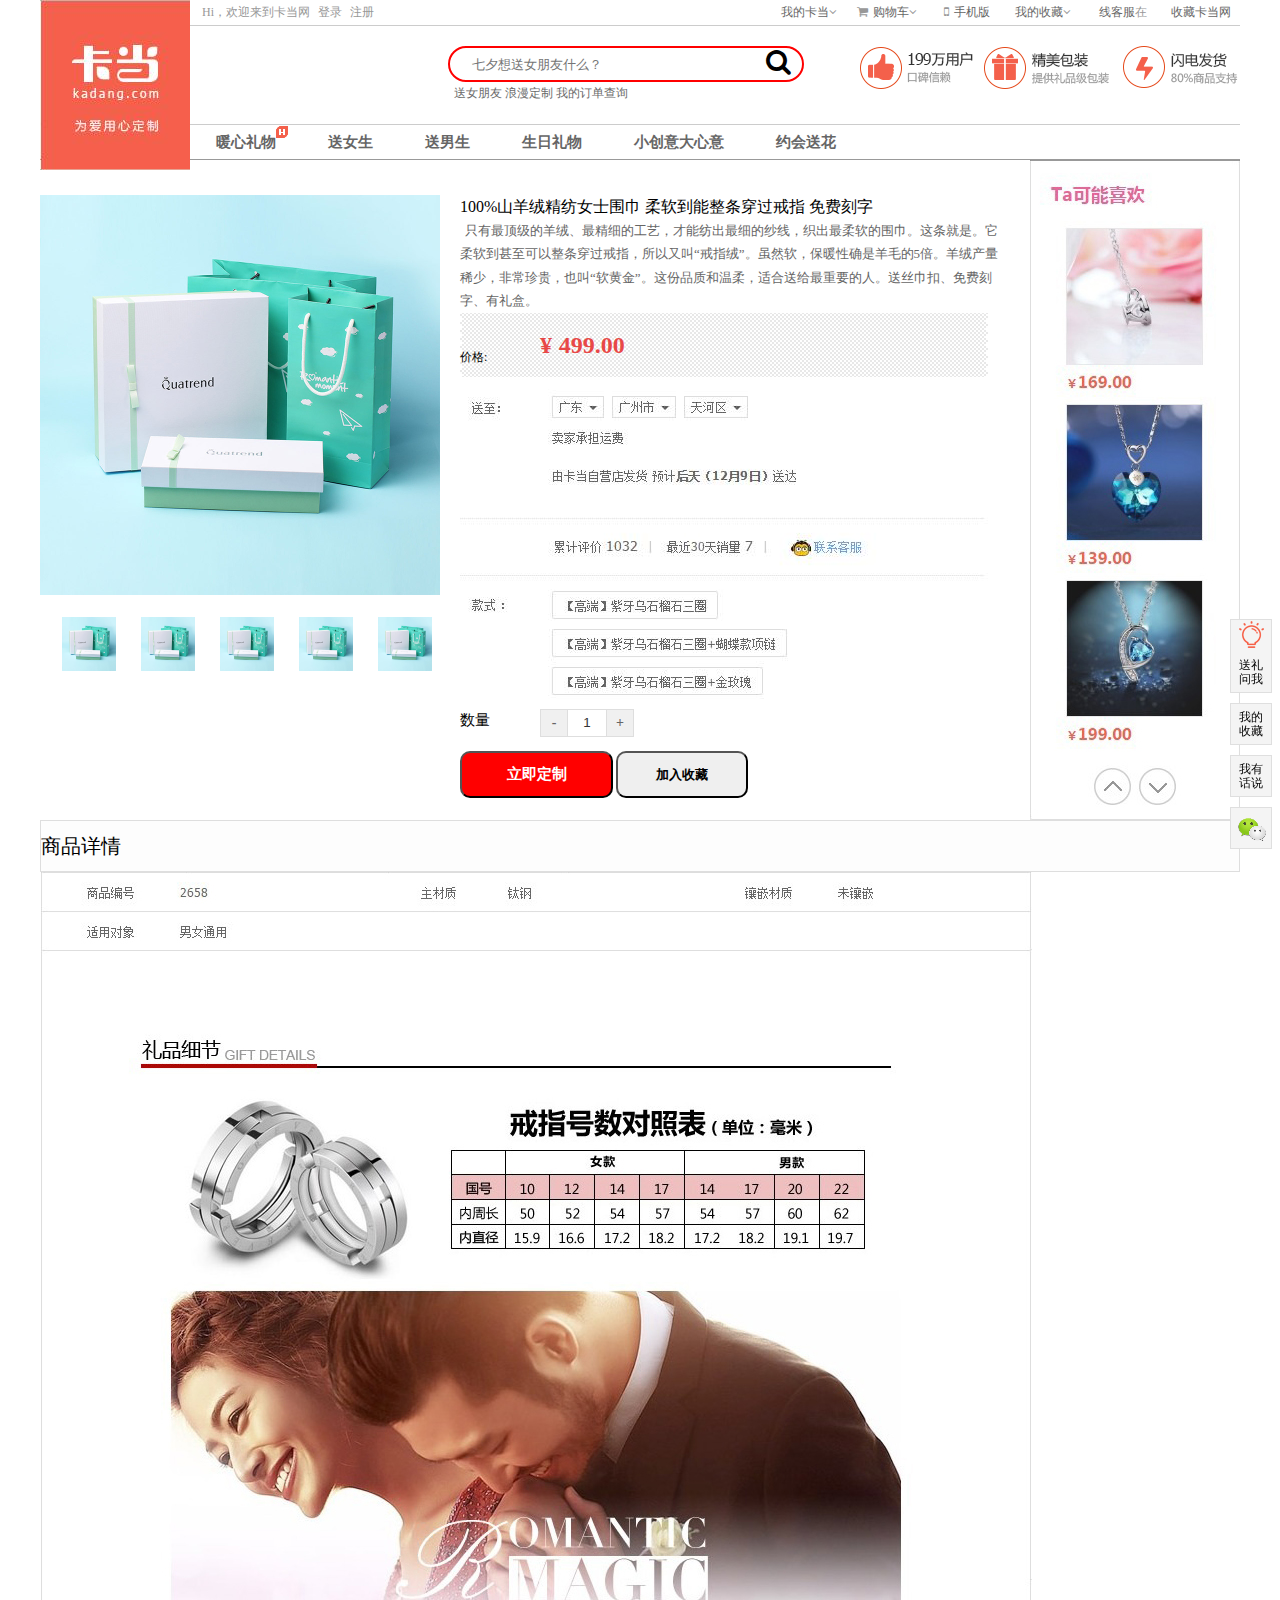
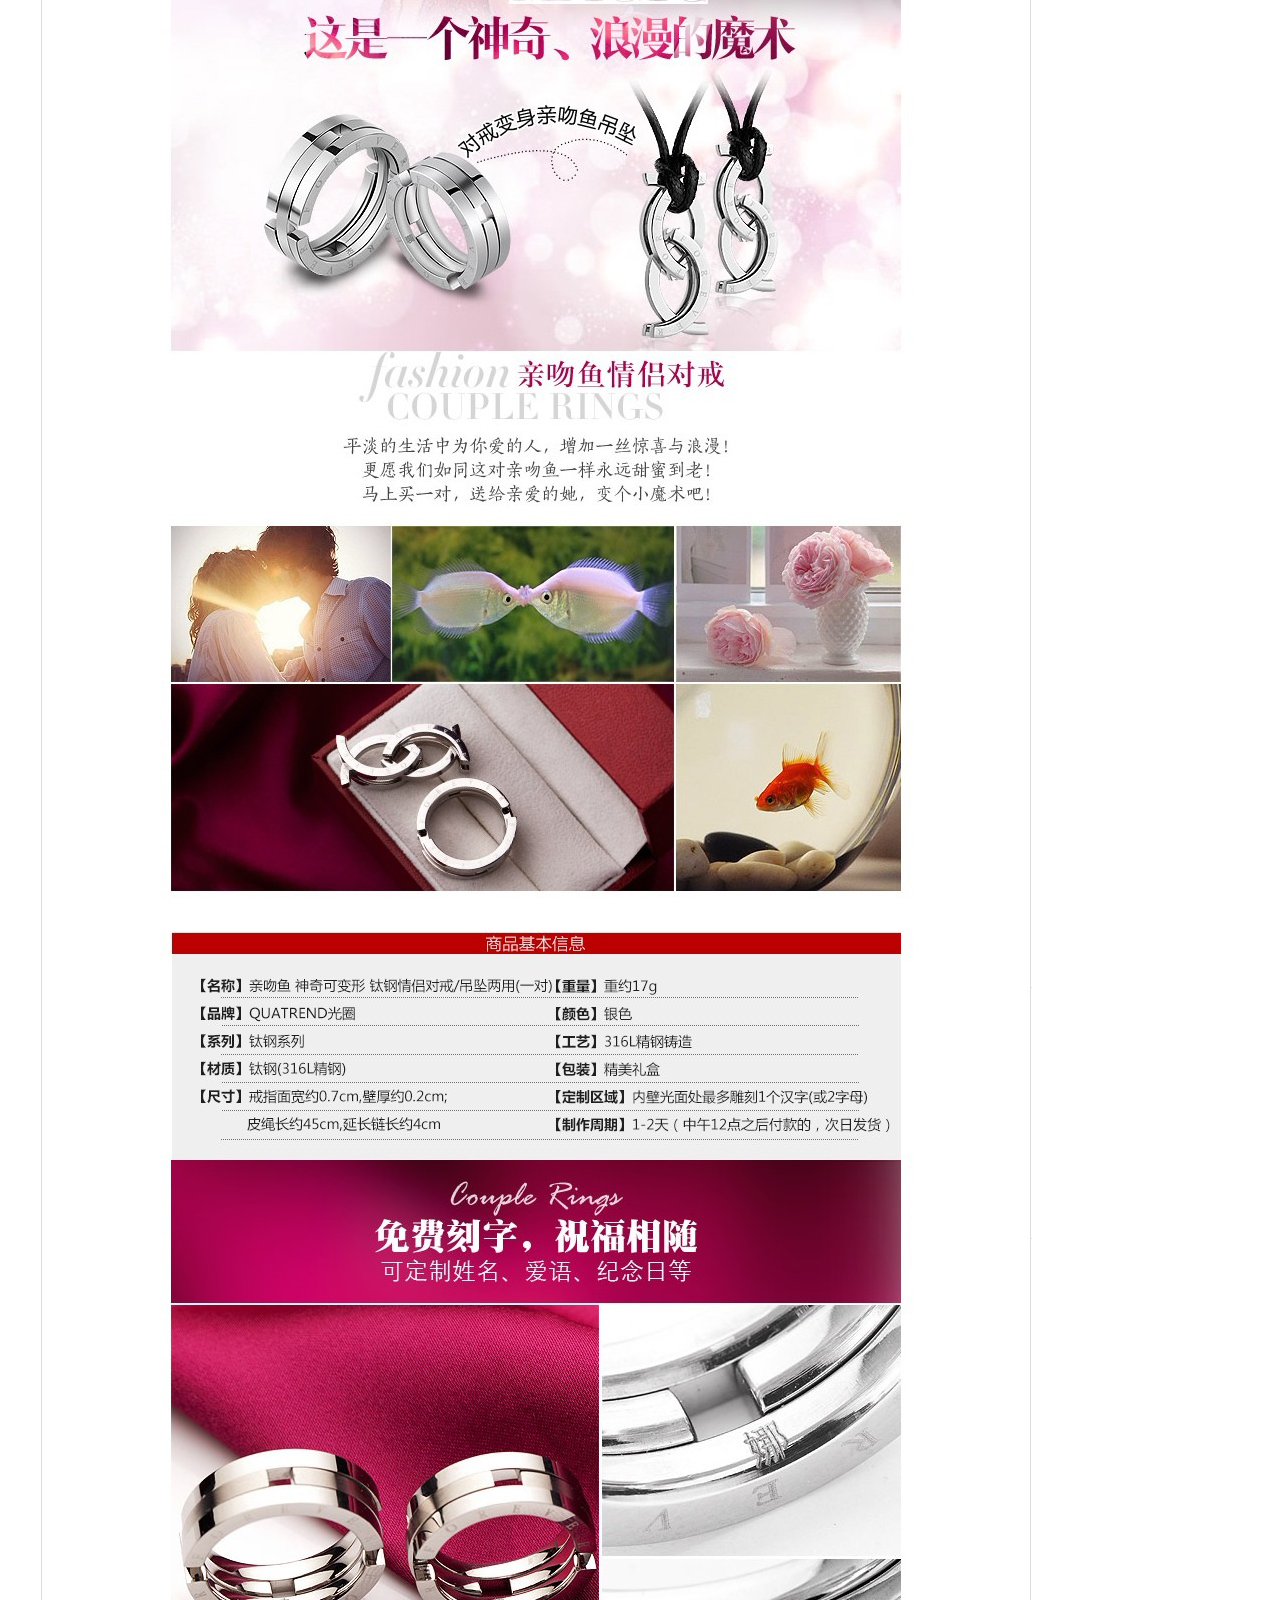
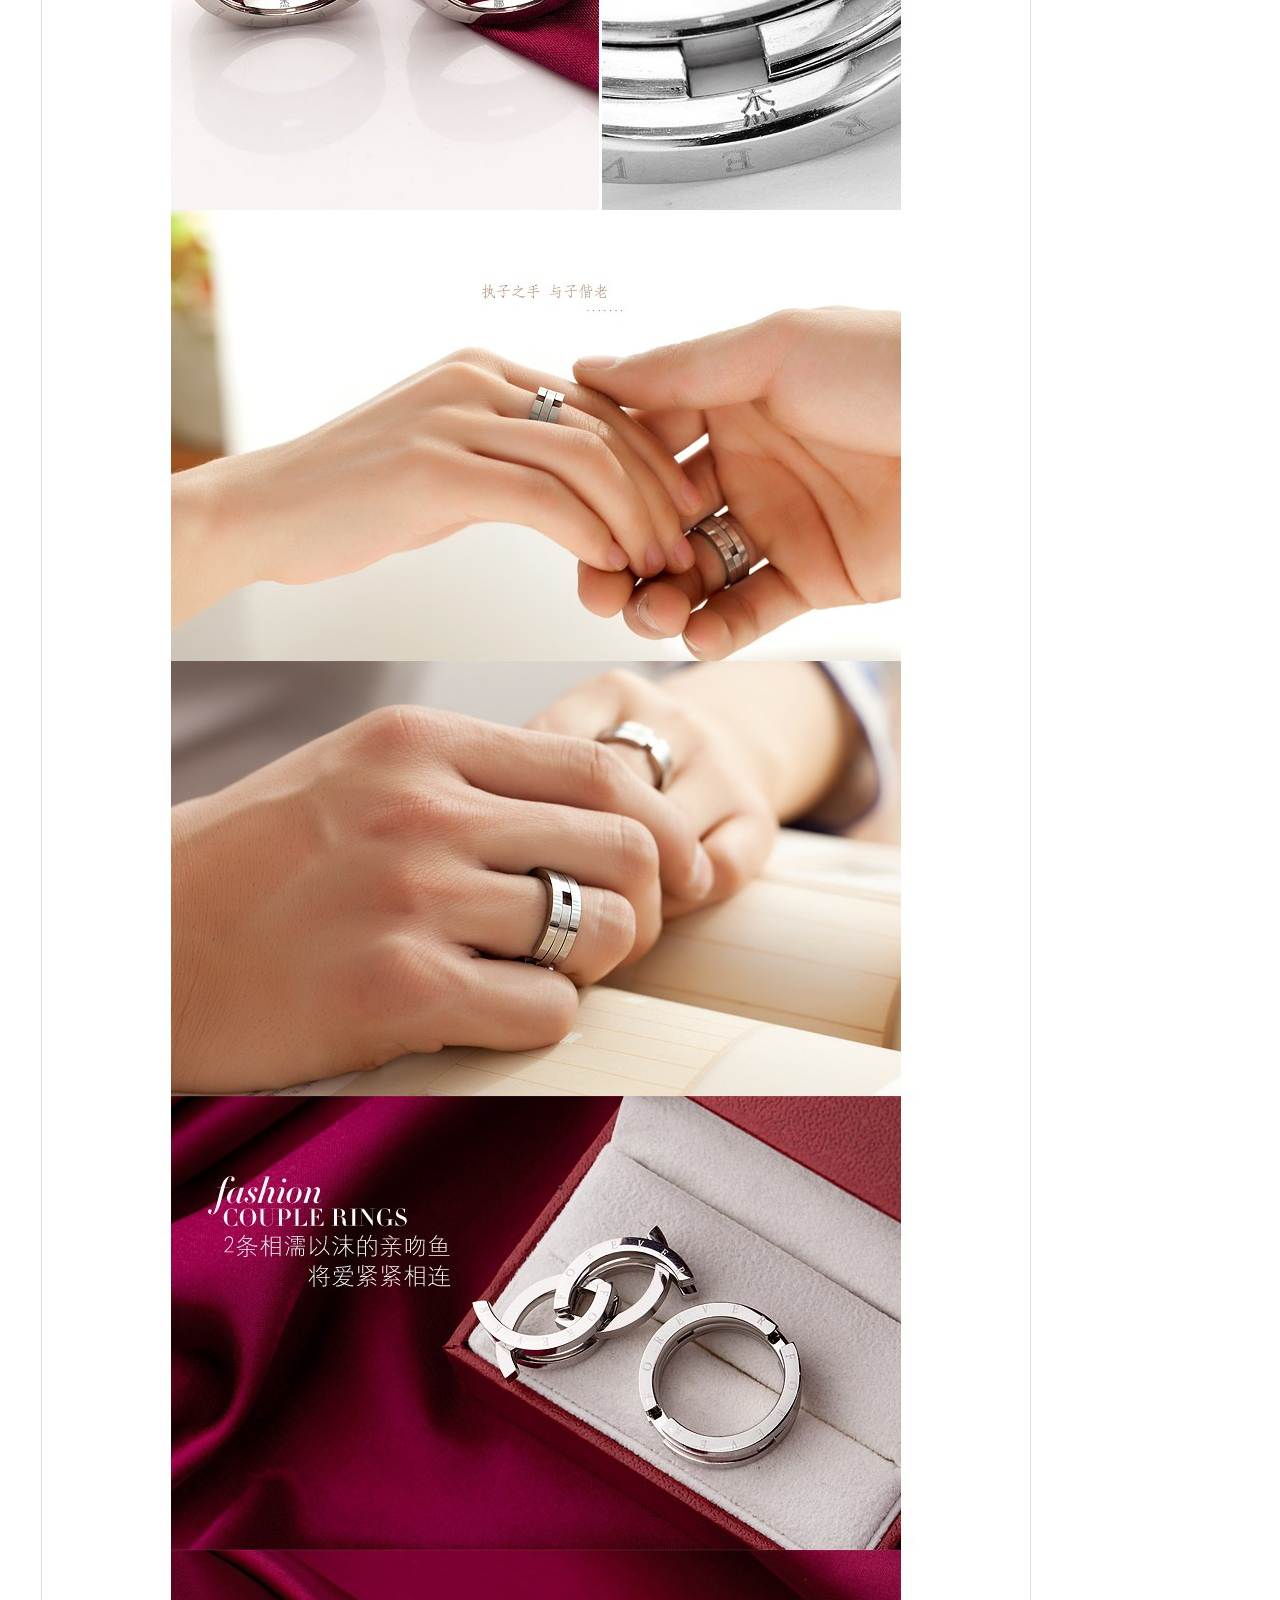
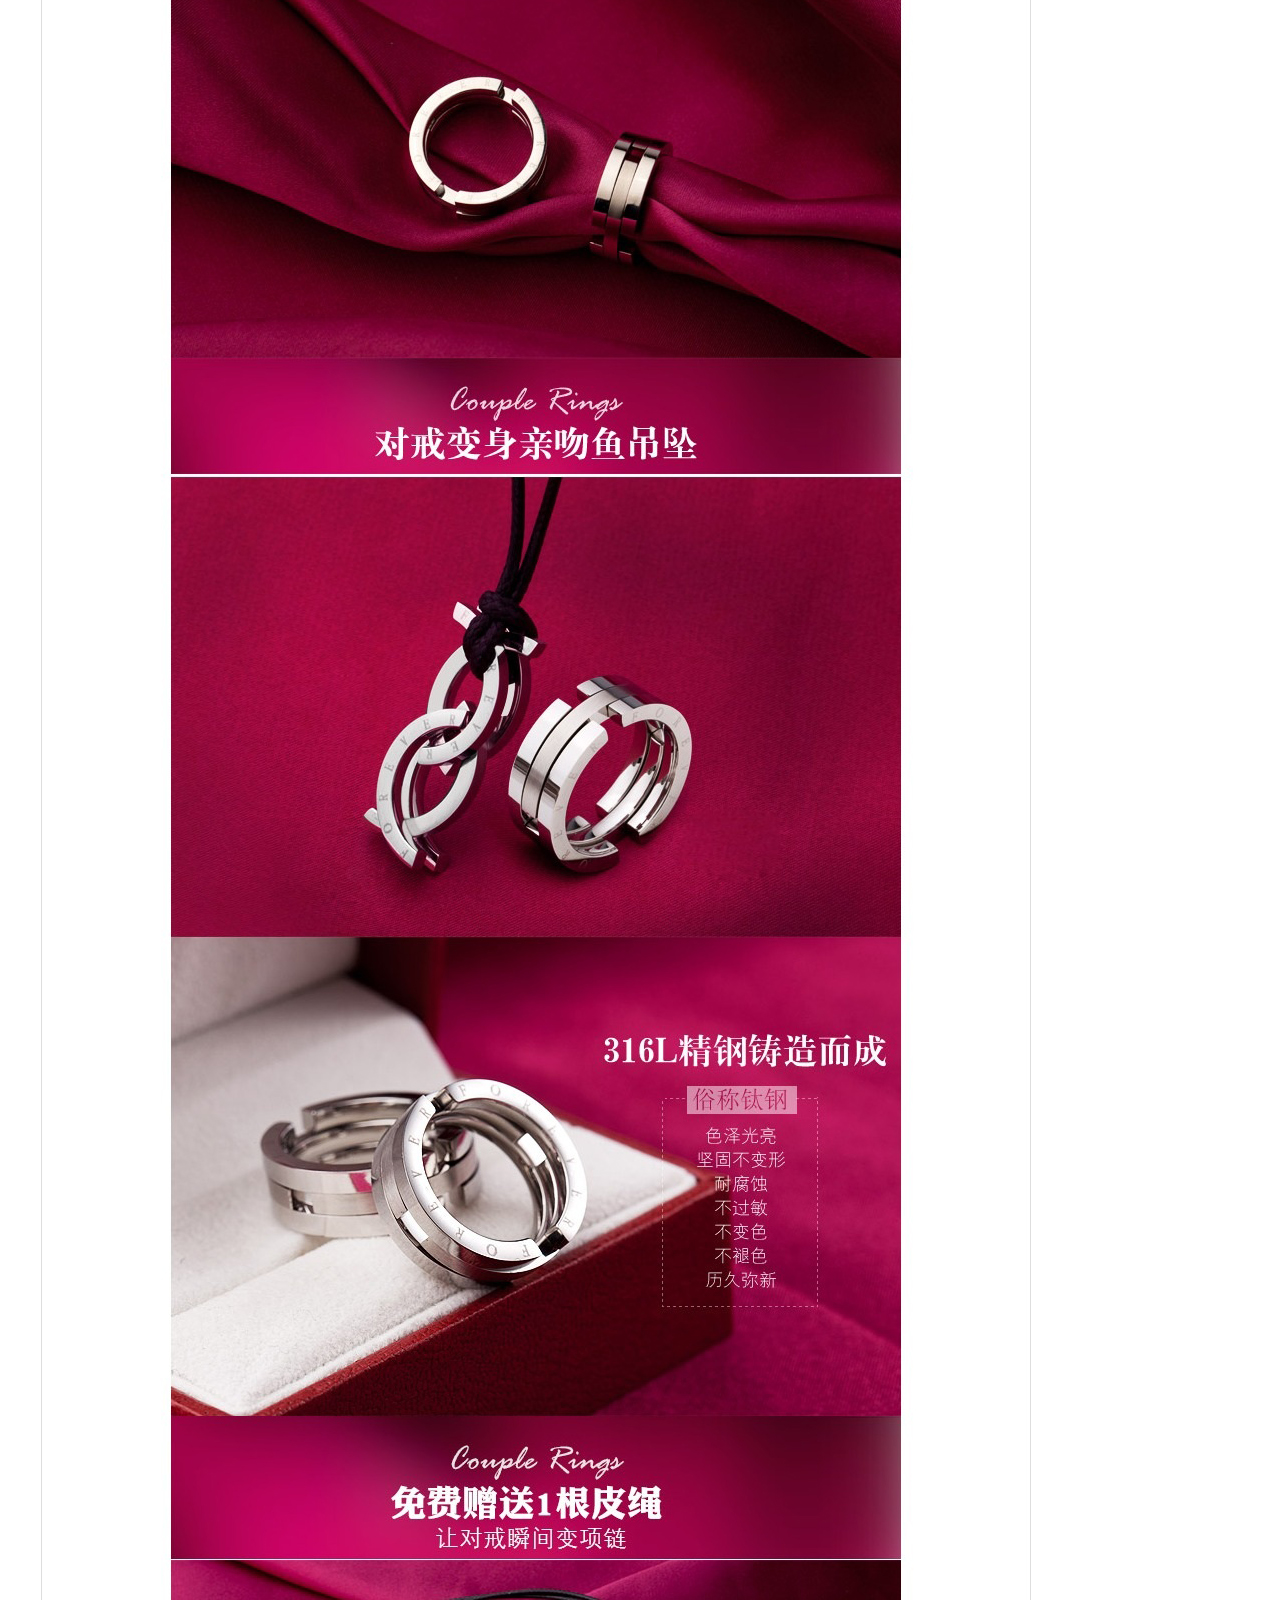
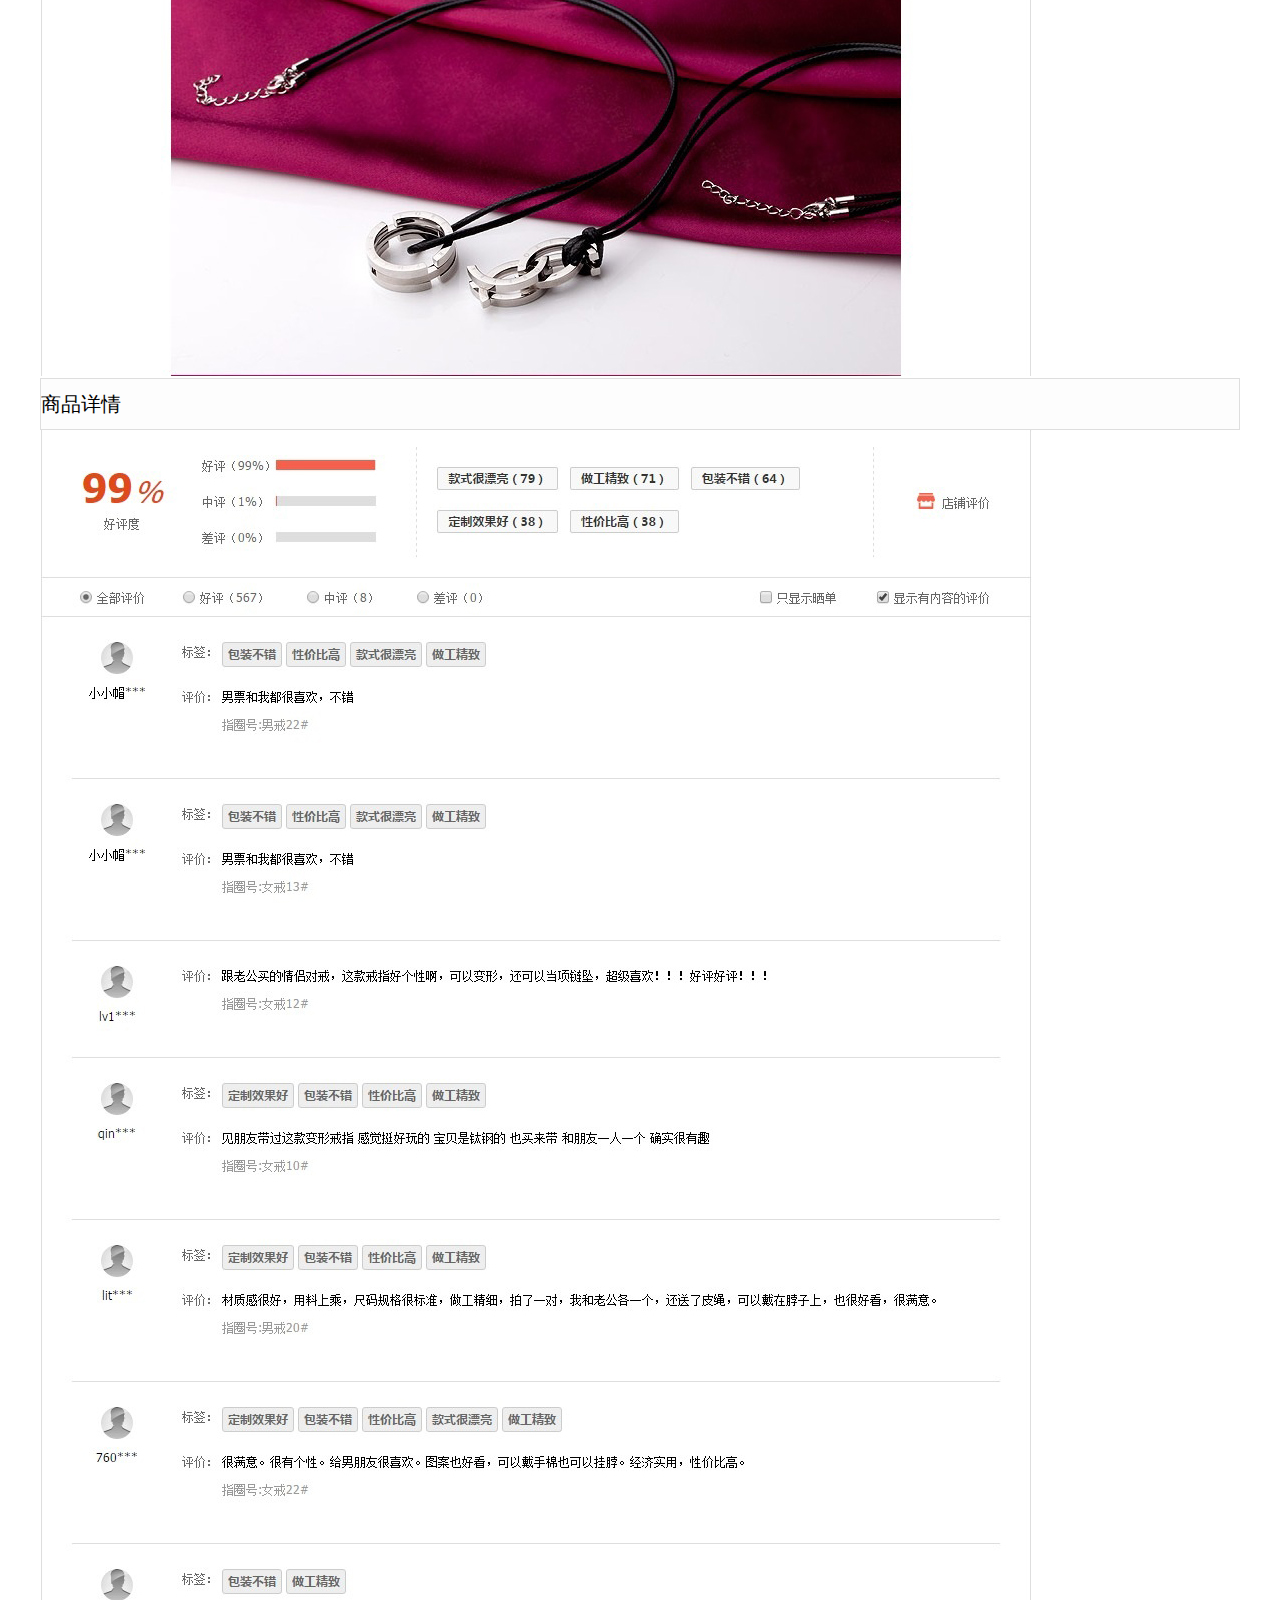
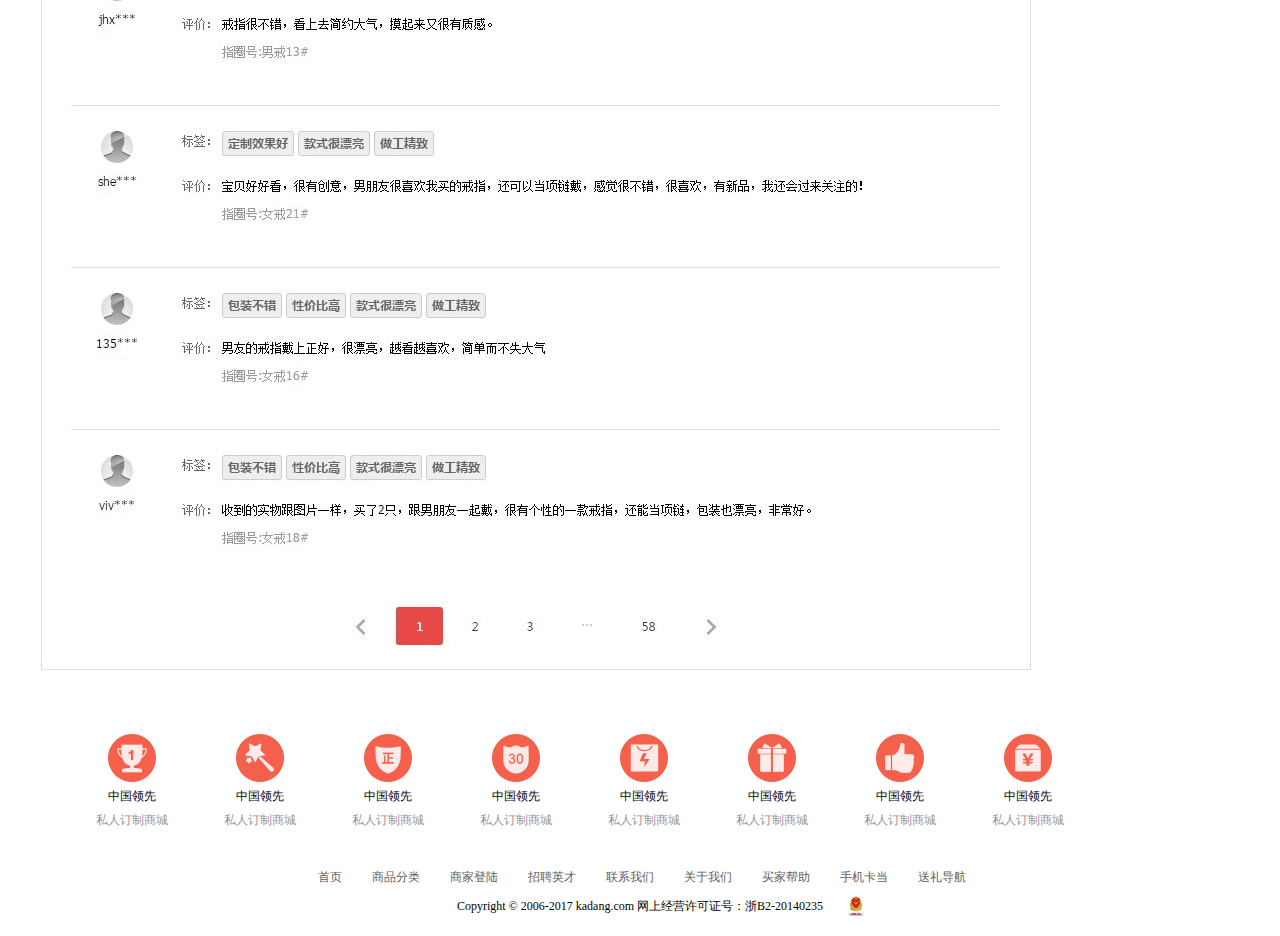
<file: JQ-project/detail.html>
<!DOCTYPE html>
<html>
	<head>
		<meta charset="UTF-8">
		<title>为爱用心定制  创意个性礼品定制,创意生日礼物,创意礼物 - 卡当网 </title>
		<script src="js/jquery-2.1.1.min.js"></script>
		<link rel="stylesheet" type="text/css" href="css/commo.css"/>
		<link rel="stylesheet" type="text/css" href="font-awesome/css/font-awesome.min.css"/>
		<link rel="stylesheet" type="text/css" href="css/reset.css"/>
		<link rel="stylesheet" type="text/css" href="css/detail.css"/>
		<script src="js/detail.js"></script>
	</head>
	<body>
		<div id="C-header"></div>
		<div id="D1">
			<div id="D1-left">
				<div class="fl" id="goods-show">
				<div id="B-pic">
					<img class="de-pic" style="height: 400px; width: 400px;" src="img/detail/5_3b8cb5e1eb77583eb337008103015aca.jpg_max.jpg"/>
				</div>
				<div id="L-pic">
					<img style="height: 54px; width: 54px;" src="img/detail/5_3b8cb5e1eb77583eb337008103015aca.jpg_max.jpg"/>
					<img style="height: 54px; width: 54px;" src="img/detail/5_3b8cb5e1eb77583eb337008103015aca.jpg_max.jpg"/>
					<img style="height: 54px; width: 54px;" src="img/detail/5_3b8cb5e1eb77583eb337008103015aca.jpg_max.jpg"/>
					<img style="height: 54px; width: 54px;" src="img/detail/5_3b8cb5e1eb77583eb337008103015aca.jpg_max.jpg"/>
					<img style="height: 54px; width: 54px;" src="img/detail/5_3b8cb5e1eb77583eb337008103015aca.jpg_max.jpg"/>
				</div>
			</div>
			<div class="fl" id="goods-textS">
				<h2 class="G-title">100%山羊绒精纺女士围巾 柔软到能整条穿过戒指 免费刻字</h2>
				<span class="D-sug">只有最顶级的羊绒、最精细的工艺，才能纺出最细的纱线，织出最柔软的围巾。这条就是。它柔软到甚至可以整条穿过戒指，所以又叫“戒指绒”。虽然软，保暖性确是羊毛的5倍。羊绒产量稀少，非常珍贵，也叫“软黄金”。这份品质和温柔，适合送给最重要的人。送丝巾扣、免费刻字、有礼盒。</span>
				<div id="G-price">
					<dl><dt class="fl">价格:</dt>
						<dd class="oprice fl">
							<p class="row-price">
	                        	<i class="dollar">¥</i>
	                        	<span id="J_Price">499.00</span>
							</p>
						</dd>
					</dl>
				</div>
				<div id="D-send">
					<img src="img/detail/detail-1.jpg"/>
					<div id="goods-count">
						<dl>
							<dt class="fl">数量</dt>
							<dd>
								<div id="Make-count">
								<a class="minus" href="javescript:;">-</a>
								<input type="text" name="G-count" id="G-count" value="1" />
								<a class="plus">+</a>
								</div>
								
							</dd>
						</dl>
					</div>
				</div>
				<div id="In-cart">
					<button style="font-weight:bold;border-radius:10px;font-size:15px;color:#fff;background:red;outline:none;height:47px;width: 153px;" value="">立即定制</button>
					<button class="getIn" style="font-weight:bold;border-radius:10px;outline:none;height:47px;width: 132px;" value="">加入收藏</button>
				</div>
			</div>
			<div class="fr" id="right-N">
				<img src="img/detail/right_f.jpg" />
			</div>
			</div>
			
		</div>
		<div id="D2">
			<!--商品详情-->
			<div id="G-det">
				<span class="goods-sor">
					商品详情
				</span>
				<img class="T-detail" src="img/detail/G-detail.jpg"/>
			</div>
			<div id="G-rate">
				<span class="goods-sor">
					商品详情
				</span>
				<img class="T-rate" src="img/detail/G-rate.jpg"/>
			</div>
		</div>
		<div id="C-foot"></div>
	</body>
</html>
</file>
<file: JQ-project/css/commo.css>
/*头部CSS*/
			#header{
				margin: auto;
				width: 1200px;
				height: 25px;
				border-bottom:1px solid #CCCCCC ;
				position: relative;
				line-height: 25px;
				color: #989898;
				z-index: 99;
			}
			#index{
				
				width: 150px;
				height: 170px;
				background: url(../img/index/卡当Title.jpg);
				position: absolute;
				left:0;
				top: 0;
				z-index: 99;
			}
			#header span{
				margin-left: 162px;
				float: left;
			}
			#login{
				margin-bottom: 5px;
				float: left;
			}
			#login li{
				margin-left:5px ;
				cursor: pointer;
				float: left;
				
			}
			#login  li:hover{
				color: red;
			}
			#self{
				float: right;
			}
			#self li{
				float: left;
				width: 78px;
				cursor: pointer;
				text-align: center;
			}
			#header li a{
				cursor: pointer;
			}
			#self li i{
				margin-right:5px ;
			}
			/*#self li:hover{
				width: 76px;
				color: red;
				border: 1px solid #CCCCCC;
				border-top:none ;
				border-bottom: none;
			}*/
			#self .hover{
				width: 76px;
				color: red;
				border: 1px solid #CCCCCC;
				border-top:none ;
				border-bottom: none;
			}
			#self .hoverNo{
				
				
			}
			li[class=likeIt]:hover{
				width: 78px;
				color: red;
			}
			li[class=onlineS]:hover{
				width: 78px;
				color: red;
			}
			#header .Myacc{
				width: 76px;
				border: 1px solid #CCCCCC;
				border-top:none ;
				background: #fff;
				position: absolute;
				right: 390px;
				top: 25px;
				display: none;
				text-align: center;
			}
			#header .Mycart{
				width: 76px;
				border: 1px solid #CCCCCC;
				border-top:none ;
				background: #fff;
				position: absolute;
				right: 312px;
				top: 25px;
				display: none;
			}
			#header .QR{
				width: 76px;
				border: 1px solid #CCCCCC;
				border-top:none ;
				background: #fff;
				position: absolute;
				right: 234px;
				top: 25px;
				display: none;
			}
			#header .MyLike{
				width: 76px;
				border: 1px solid #CCCCCC;
				border-top:none ;
				background: #fff;
				position: absolute;
				right: 156px;
				top: 25px;
				display: none;
				text-align: center;
			}
			
			
			
			/*搜索栏*/
			#search{
				width: 1200px;
				height: 98px;
				margin: auto;
				border-bottom: 1px solid #CCCCCC;
				position: relative;
			}
			#search-blank{
				width: 500px;
				position: absolute;
				left: 408px;
				top:20px;
			}
			#search-blank a{
				font-size:12px ;
				color: #6a6a6a;
			}
			#search-blank input[name=searcher]{
				width: 348px;
				height: 30px;
				border: 2px solid red;
				border-radius:100px ;
				margin-bottom: 5px;
				position: relative;
				outline: none;
				text-indent: 20px;
			}
			#search-blank button{
				height: 32px;
				border: none;
				background: none;
				position: absolute;
				left: 312px;
				outline: none;
			}
			#search-blank button:hover{
				color: red;
			}
			#cons{
				position: absolute;
				right: 0;
				top: 17px;
				
			}
			
			/*导航*/
			#nav-p{
				position: relative;
				margin: auto;
				width: 1200px;
				height: 34px;
				/*background: greenyellow;*/
				border-bottom:solid 1px #999 ;
			}
			#dif{
				width: 680px;
				height:34px;
				margin-left:176px;
				
			} 
			#dif li{
				font: bold 15px/34px "微软雅黑" ;
				float: left;
				padding-right: 52px;
				cursor: pointer;
				position: relative;
			}
			#dif li a:hover{
				color: #f76045;
			}
			#dif li img{
				position: absolute;
				left: 60px;
				top: 0;
			}
			#slide{
				width: 60px;
				height: 2px;
				position: absolute;
				left: 0;
				top: 34px;
				background: #f76045;
				display: none;
			}
			
		/*登陆部分*/
			#N-login{
				width: 0;
				height: 616px;
				background: #fff;
				position:fixed ;
				right: 0;
				top:0;
				z-index: 100;
				overflow: hidden;
			}
			#L-login{
				width: 345px;
				height: 287px;
				position: absolute;
				left: 445px;
				top: 75px;
				border-left: 1px solid #dfdfdf;
				padding-left:27px;
			}
			#L-login input{
				width: 313px;
				height: 34px;
				border: 1px solid #DFDFDF;
				outline: red;
				margin: 15px 0 ;
				background: url(../img/index/login.png) no-repeat left center;
				background-position:5px -202px;
				padding-left: 34px;
			}
			#L-login a{
				color: #999;
				cursor: pointer;
			}
			#L-login i{
				color: #999;
				cursor: pointer;
			}
			#L-login i:hover{
				color: #f6614b;
				text-decoration: underline;
			}
			#L-login a:hover{
				color: #f6614b;
			}

			.other-login{
				position: absolute;
				left:249px;
				top:76px;
			}
			.other-login dd{
				background-image: url(../img/index/login.png);
   				background-repeat: no-repeat;
    			background-attachment: scroll;
   				width: 44px;
   				height: 25px;
    			display: block;
    			padding-top: 44px;
   				color: #333;
			    text-align: center;
			    line-height: 25px;
			    float: left;
			    margin-right:18px;
			    margin-top: 19px;
			}
			
			/*登陆提示*/
			.MT,.PT{
				color:#E14835 ;
				float: right;
				display: none;
			}

			#N-login .close{
				height: 40px;
				width: 40px;
				background: url(../img/index/closePop.gif) no-repeat scroll center center #E14835;;
				position: absolute;
				left: 0;
				top: 0;
			}
			#tool{
				z-index: 999;
			}
			/*左边悬浮栏*/
			#tool li{
				background: #f4f4f4;
				padding: 6px 8px 4px 8px;
				line-height: 14px;
			}
			#tool li:hover{
				color: #f6614b;
			}



			/*尾部css*/
			#foot{
				width: 1200px;
				height: 232px;
				margin: auto;
				padding-top: 30px;
				
			}
			.F-bot{
				background: #fff;
			}
			.conduct{
				margin: 30px 0 0  56px;
				width: 72px;
				height: 96px;
				background: #fff;
				text-align: center;
				float: left;
			}
			
			.C-head a{
				height: 48px;
				width: 48px;
				background: url(../img/index/service_8.png);
				display: block;
				margin: auto;
			}
			.conduct li a{
				color: ;
			}
			.F-top{
				width: 1200px;
				height: 125px;
				margin-bottom: 36px;
			}
			.F-bot{
				width: 1200px;
				height: 25px;
				line-height: 25px;
				text-align: center;
				margin-left: 278px;
			}
			.F-bot ul{
				/*width: 1200px;
				height: 25px;
				margin: auto;*/
			}
			.F-bot ul li{
				float: left;
				margin-right:30px ;
			}
			.jump a{
				color:#606060;
			}
			.jump a:hover{
				text-decoration: underline;
			}
			.check{
				text-align: center;
				line-height: 32px;
			}
</file>
<file: JQ-project/css/index.css>
body{
				margin: auto;
				width: 1200px;
			}
			img{
				display: block;
			}
			
			/*导航轮播*/
			#nav{
				width: 1200px;
				height: 460px;
				margin: auto;
				margin-top: 25px;
				margin-bottom:23px;
				
			}
			#nav .nav-left{
				width: 150px;
				height: 460px;
				position: relative;
				margin-right:20px ;
				float: left;
			}
			#nav .NL-top h1{
				font-size:16px;
				font-weight: bolder;
				line-height: 24px;
				margin-bottom: 6px;
				cursor: pointer
			}
			
			#nav .nav-left .NL-top li{
				text-align: center;
				float: left;
				line-height: 21px;
				margin-right: 22px;
				cursor: pointer;
			}
			#nav .nav-left .NL-top li:hover{
				color: #f76045;
			}
			#nav .nav-left .NL-top{
				height: 109px;
				border-bottom: 1px solid #CCCCCC;
			}
			#nav .NL-bottom{
				position: relative;
			}
			#nav .NL-bottom h1{
				font-size:16px;
				font-weight: bolder;
				line-height: 39px;
				margin-top: 6px;
				
			}
			#nav .NL-bottom ul{
				text-align: center;
				
			}
			
			#nav .NL-bottom li{
				position: relative;
				width: 148px;
				height: 30px;
				font-size: 14px;
				line-height: 30px;
				color:#6A6A6A ;
			}
			#nav .NL-bottom li i{
				position: absolute;
				left: 20px;
				top: 10px;
			}
			#nav .NL-bottom li img{
				position: absolute;
				right: 5px;
				top: 10px;
				display: none;
			}
			.Nhover{
				background:#f76045;
			}
			#nav .Nhover li{
				width: 146px;
				height: 28px;
				color: #fff;
				border: 1px solid #CCCCCC;
				/*background: url(img/index/Nav-1.gif) no-repeat right center;*/
			}
			.Nhover a{
				color: #fff;
			}
			.Nhover i{
				color: #fff;
			}
			#nav .NL-bottom .Nhover img{
				display:block;
			}
			#inside{
				width: 162px;
				height: 458px;
				position:absolute ;
				right: -162px;
				top: 0;
				border: 1px solid #CCCCCC;
				background: black;
				display: none;
				z-index: 99;
			}
			
			
			
			/*轮播图部分*/
			#nav .nav-middle{
				width: 820px;
				height: 460px;
				/*background: url(img/index/2b726fa2085796bf0016ae9b97d37900.jpg) no-repeat;
				*/
				margin-right:20px ;
				float: left;
			}
			.banner{
				width:820px;
				height: 460px;
				position: relative;
				overflow: hidden;
			}
			.banner li{
				position: absolute;
				/*opacity: 0;*/
			}
			.count{
				position: absolute;
				bottom: 15px;
				left: 360px;
			}
			.count li {
				width: 11px;
				height: 11px;
				background: #71706e;
				border-radius:50px ;
				float: left;
				margin-right:12px ;
				position: relative;
				cursor: pointer;
			}
			.pageUp{
				width: 73px;
				height: 66px;
				position: absolute;
				left: 50px;
				top: 50%;
				background: url(../img/index/cut_arrows.png);
				background-position: 0 0;
				opacity: 0;
				cursor: pointer;
			}
			.pageDown{
				width: 73px;
				height: 66px;
				position: absolute;
				top: 50%;
				right:50px;
				background: url(../img/index/cut_arrows.png);
				background-position: 0 -67px;
				opacity: 0;
				cursor: pointer;
			}
			.Bhover{
				background: orange;
			}
			/*.Bhover{
				background: orange;
			}*/
			
			#nav .nav-right{
				width: 190px;
				height: 220px;
				float: right;
			}
			#nav .nav-right a{

				display: block;
			}
			#nav .nav-right a[class=p1]{
				margin-bottom: 20px;
			}
			
			
			
			
			/*热门推荐*/
			#hots{
				width: 1200px;
				height: 922px;
				margin: auto;
			}
			em{
			font-size: 12px;
			font-family: "Microsoft YaHei"; 
			}
			.H-top{
				width: 1200px;
				height: 778px;
				
			}
			.H-bot{
				width: 1200px;
				height: 120px;
			}
			.H-bot img{
				float: left;
			}
			
			
			/*电梯属性*/
			.G-floor{
				width: 1200px;
				height: 46px;
				/*left: 2.7%;*/
				top: 0;
				background: #fff;
				margin: auto;
			}
			/*商品目录*/
			#goods{
				width: 1200px;
				height: 5475px;
				background: #f5f5f5;
				padding-top: 20px;
				margin: auto;
			}
			
			#floor{
				
			}
			#floor li {
				width: 128px;
			    height: 46px;
			    text-align: center;
			    float: left;
			    margin-right: 2px;
			    font: 14px/46px "宋体";
			    font-weight: bold;
			    color: #666;
			    cursor: pointer;
			}
			.G-floor #floor li:hover{
				background-color: #F4614D;
    			color: #fff;
			}
			.G-floor #floor li .G-hover{
				background-color: #F4614D;
    			color: #fff;
			}
			.current{
				background-color: #e44715;
    			color: #fff;
			}
			.floorName {
    			font: bold 28px/28px "Microsoft YaHei";
   				color: #121212;
   				padding: 15px 0 25px;
			}
			/*各个楼层的属性*/
			.J-floor{
				width: 1200px;
				height:1253px;
			}
			.J-floor ul li{
				width: 280px;
   				height: 369px;
   				float: left;
   				margin: 0 26px 26px 0;
    			z-index: 10;
				background: #fff;
				box-shadow: 1px 1px 1px rgba(0,0,0,0.2);
			}
			.J-floor ul li.F-good{
				width: 586px;
    			height: 369px;
			}
			
			.floor1{
				
			}
			.floor2{
			/*	background: red;*/
			}
			.floor3{
				/*background: greenyellow;*/
			}
			.floor4{
				height:858px ;
			/*	background: black*/
			}
			.floor5{
				height:858px ;
			/*	background: deepskyblue;*/
			}
			.imgbox{
			    width: 280px;
			    height: 280px;
			}
			.imgbox img{
			    width: 280px;
			    height: 280px;
			}
			.re-gift-del {
			    height: 22px;
			    line-height: 22px;
			    color: #999;
			    padding-top: 2px;
			    text-decoration: line-through;
			}
			.re-gift-price {
			    margin-top: -4px;
			    margin-right: 17px;
			    margin-left: 17px;
			}
			.eval-cont {
			    width: 246px;
			    line-height: 22px;
			    height: 22px;
			    color: #999;
			    overflow: hidden;
			    text-overflow: ellipsis;
			    white-space: nowrap;
			    font-family: "宋体";
			    margin: 2px auto 0;
			}
			.re-gift-p .price {
			    color: #666;
			    font-size: 18px;
			}
			.re-gift-p a.eval-num {
		    color: #999;
		    margin-top: 6px;
		    font-family: "宋体";
		    float: right;
			}
			.re-gift-p a.eval-num:hover{
			    color: #f4614d;
			}
			
			
			
			
			
			
			#foot-link{
				width: 1200px;
				height: 502px;
				border-right: none;
				border-left: none;
				background:#f5f5f5;
				margin-bottom:56px ;
				margin: auto;

			}
			#foot-link .freind-link{
				width: 1198px;
				height: 502px;
				border: 1px solid #dfdfdf;
				background: #fff;
				padding-top: 20px;
			}
			.FL-title{
				font-size: 20px;
			    font-weight: bold;
			    font-family: 微软雅黑;
			    padding: 20px 0 0;
			}
			.F-left{
				height: 450px;
			    width: 300px;
			    float: left;
			    padding-left: 20px;
			    border-right: 1px #ccc solid;
			}
			.Dif-op{
				padding: 12px 0;
   				width: 270px;
  				height: 85px;
    			float: left;
				padding: 12px 0;
			}
			#foot-link a{
				color: #999;
			    line-height: 1.8;
			    white-space: nowrap;
			    padding-right: 10px;
			}
			#foot-link a:hover{
				color: #f4614d;
			}
			#foot-link .Dif-op .Dif-T{
				font-size: 15px;
			    font-weight: bold;
			    color: #000000;
			    line-height: 2;
			}
			#foot-link .Dif-op .Dif-T a{
				color: #000000;
			}
			#foot-link .Dif-op .Dif-T a:hover{
				color: #f4614d;
			}
			.F-right{
				width: 860px;
			    float: left;
			    padding-left: 10px;
	    	}
</file>
<file: JQ-project/jquery-validation-1.15.0/demo/marketo/stylesheet.css>
:-moz-any-link :focus {
	outline: none;
}

:focus {
	-moz-outline-style: none;
	outline: none;
}

body {
	font-size: 80%;
	margin: 0;
	padding: 0;
	font-family: tahoma, geneva, sans-serif;
	background-color: #000000;
}

a {
	color: #0653AB;
	outline: 0px;
	text-decoration: none;
}

a:hover {
	outline: 0px;
	text-decoration: underline;
}

img {
	border: 0px;
}

/* s1.0 - Page Containers */
#letterbox {
	margin: 10px auto;
	width: 883px;
	background-color: #364158;
	border: 8px solid #D4D4D4;
	padding: 1px 1px 10px 1px;
}

#header-background {
	background: url(images/back_nav_blue.gif) repeat-x;
	margin: 0px auto;
	padding: 0px;
	height: 73px;
	width: 883px;
	border-top: 4px solid #CCEAFE;
	border-bottom: 4px solid #D4D4D4;
}

#page-container {
	width: 866px;
	margin: 0px auto;
	margin-top: 33px; /* pad from top menu to actions buts*/
	margin-bottom: -11px;
	padding-top: 8px;
	padding-bottom: 8px;
	background-color: #D4D4D4; /* light grey*/
	border-right: 1px solid #464646;
}

#page-content-inner {
	width: 849px;
	margin: 0px auto;
	border-top: 1px solid #9F9FA0;
	border-left: 1px solid #A2A09A;
	background-color: #F4F1E9;
	position: relative;
}

#page-content-inner #col-left {
	width: 210px;
	float: left;
	background-color: #F4F1E9;
}

#page-content-inner #col-main {
	width: 639px;
	background-color: #ffffff;
	position: absolute;
	right: 0px;
	top: 0px;
}

#footer-container {
	width: 866px;
	position: relative;
	left: 8px;
	padding: 2px 0px 10px 0px;
	background-color: #D4D4D4; /* light grey*/
}

/* s2.0 - Global navigation bar */
.nav-global-container {
	width: 880px;
	margin: 0px auto;
	position: relative;
}

* html .nav-global-container { /* ie6 fix*/
	margin-bottom: -6px;
}

.login {
	position: absolute;
	right: 20px;
	text-align: center;
}

.login a,.login a span {
	display: block;
	height: 18px;
	font-size: 11px;
	background: url(images/login-sprite.gif) right -5px no-repeat;
	text-decoration: none;
	font-weight: bold;
	padding: 5px 10px 5px 10px;
	position: relative;
}

.login a:hover {
	color: #000000;
	text-decoration: underline;
}

div.login a span {
	background-position: left -105px;
	width: 4px;
	position: absolute;
	top: 0px;
	left: 0px;
	padding: 5px 0px 5px 0px;;
}

div.login a:hover span {

}

.logo {
	float: left;
	margin: 0px 0px -5px 0px; /* neg marging for ie6 */
}

.logo img {
	border: 0px;
	margin-left: -1px;
}

.nav-global {
	float: left;
	width: 645px;
	margin: 40px 0px 0px 40px;
	background-color: transparent;
}

.nav-global ul {
	margin: 0px;
	padding: 0px;
	list-style: none;
}

.nav-global li {
	float: left;
	white-space: nowrap;
}

div.nav-global li a,div.nav-global li a span {
	background-image: url(images/tab-sprite.gif);
	background-position: right 100px;
	background-repeat: no-repeat;
	height: 32px;
	color: #666666;
	text-decoration: none;
	font: bold 16px 'trebuchet ms';
	margin-right: 15px;
	display: block;
	position: relative;
	padding: 7px 15px 0px 15px;
}

div.nav-global li a:hover {
	background-position: right 0px;
	color: #333333;
}

div.nav-global li a:hover span {
	background-position: left -100px;
	display: block !important;
}

div.nav-global li a span {
	background-position: left 150px;
	width: 4px;
	position: absolute;
	left: 0px;
	top: 0px;
	padding: 7px 0px 0px 0px;
}

body.safari div.nav-global li a span {
	display: none;
}

div.nav-global li a.on,div.nav-global li a.on:hover {
	background-position: right -55px;
	color: #FFFFFF;
}

div.nav-global li a.on span,div.nav-global li a.on:hover span {
	background-position: left -155px;
	display: block !important;
}

div.action-container {
	position: relative;
	top: -45px;
	cursor: pointer;
}

div.action-icon-container {
	position: absolute;
	top: -17px;
	left: -17px;
	z-index: 10;
	width: 100px;
	height: 100px;
	overflow: hidden;
}

div.action-icon {
	border: 0px;
	position: absolute;
	top: -0px;
	left: 0px;
}

div.action-button-container {
	height: 106px;
	width: 180px;
	overflow: hidden;
	position: absolute;
	top: 0px;
	left: 0px;
	z-index: 5;
}

img.action-icon {
	border: 0px;
	position: absolute;
	top: 0px;
	left: 0px;
	z-index: 0
}

div.action-text {
	z-index: 20;
	color: #FFFFFF;
	position: absolute;
	left: 40px;
	top: 12px;
	font: 14px tahoma, geneva;
	padding-top: 30px;
}

div.bigbuttons {
	top: -20px;
}

div.action-header {
	z-index: 21;
	position: absolute;
	left: 40px;
	top: 10px;
}

div.action-header b {
	font: bold 17px tahoma, geneva;
	display: block;
	margin-bottom: 10px;
	color: #0b2c89;
	position: absolute;
	top: 0px;
	left: 0px;
	width: 130px;
}

div.action-header b.shadow {
	top: 1px;
	left: 1px;
	color: #d5d5d5;
}

img.action-button {
	position: relative;
}

div.hover img.action-button {
	top: -131px;
}

div.on img.action-button {
	top: -261px;
}

/* s3.0 - top of content Action Buttons */
.action-buttons {
	width: 100%; /* ie6 requires */
}

.action-buttons ul {
	position: relative;
	padding: 0px;
}

.action-buttons li {
	position: relative; /* ie6 fix */
	float: left;
	list-style: none;
	text-align: center;
	line-height: 16px;
	margin: -61px 0px 0px 0px;
}

.action-home li {
	margin: -49px 0px 0px 0px;
}

.action-buttons  a {
	display: block;
	height: 110px;
	width: 175px;
	padding: 14px 0px 0px 25px;
	text-decoration: none;
	font-size: 12px;
	font-weight: bold;
	color: #ffffff;
}

.action-buttons li span {
	color: #053880;
	line-height: 47px;
	font-size: 17px;
}

div.action-bottom {
	margin: 15px 0px 10px 0px;
	float: left;
}

div.action-bottom a {
	height: 61px;
	width: 178px;
	border: 0px;
	background: url(images/action-bottom.gif) no-repeat 0px 0px;
	color: #0b2c89;
	float: left;
	position: relative;
	font: bold 17px tahoma, geneva;
	text-decoration: none;
	margin-right: 10px;
}

div.action-bottom a span {
	position: absolute;
	top: 15px;
	left: 40px;
}

div.action-bottom a span.shadow {
	top: 16px;
	left: 41px;
	color: #d4d4d4;
}

.line-grey {
	background: url(images/line-grey.gif) 0 0 repeat-x;
	height: 2px;
	margin: 8px 25px 20px 0;
}

/* s4.0 - Home Hero Area */
.hero-background {
	position: relative;
	width: 880px;
	background: url(images/back_home-hero.jpg) 10px 0px no-repeat;
	height: 211px;
	margin: -20px 0px 45px 0px;
}

.hero-text {
	float: right;
	width: 626px;
	margin-top: 26px;
}

.hero-text a { /* Sign Up Now Button */
	padding: 5px 32px 0px 0px;
	float: right;
}

.hero-text h1 {
	font-size: 2.3em;
	line-height: 1.2em;
	color: #333333;
	font-family: Trebuchet MS;
	margin: 12px 0px 10px 10px;
}

.hero-text h2 {
	margin: 0px;
	font-weight: normal;
	font-size: 1.35em;
	margin: 5px 0px 13px 10px
}

/* s4.1 - Home Left Header tab */
.col-left-header-tab {
	position: relative; /* ie6 fix */
	background: url(images/tab_green.gif) 0 0 no-repeat;
	height: 30px;
	width: 166px;
	text-align: center;
	color: #ffffff;
	font: 20px 'trebuchet ms';
	padding-top: 2px;
	margin-top: -41px;
	margin-left: 20px;
	line-height: 29px;
	margin-bottom: 8px;
	display: block;
}

.col-left-header-tab a {
	color: #FFFFFF;
}

.callout-green {
	background: url(images/back_green-fade.gif) 0 0 repeat-x;
	font-size: 1.2em;
	padding: 10px 15px 20px 13px;
	color: #303B52;
	line-height: 1.4em;
}

/* s4.2 - Home Left Quote */
.callout-tan {
	color: #666666;
}

.callout-tan h1 {
	background: #F4F1E9 url(images/back_tan-fade.gif) 0 0 repeat-y;
	font-size: 1.1em;
	text-align: center;
	margin: 0px;
	padding: 11px 5px 11px 2px;
	color: #333333;
}

.callout-tan p {
	margin: 0px;
	margin-top: 5px;
	line-height: 1.4em;
	padding: 5px 10px 7px 13px;
}

.callout-tan p img {
	float: left;
	margin: 5px 10px 5px 0px;
}

.callout-tan div {
	text-align: left;
	padding: 5px 10px 7px 0px;
	font-weight: bold;
}

/* s4.3 - purple home boxes */
.box-purple {
	background: #C6C8E3 url(images/back_home-icons.png) 0px 0px repeat-x;
	border-left: 1px solid #ffffff;
	color: #333333;
	width: 581px;
	padding: 10px 15px 20px 15px;
}

div.box-purple a {

}

.box-purple h1 {
	font-size: 1.5em;
	margin: 10px 0px -15px 0px;
}

.box-purple li {
	margin: 0px 0px 0px -23px;
	line-height: 1.6em;
	font-size: 1em;
}

.box-purple  div {
	padding: 0px 0px 0px 110px;
}

.icon-text01 {
	background-image: url(images/icon_search-engine-market.png);
	background-repeat: no-repeat;
}

* html .icon-text01 {
	width: 460px; /* must have a width or heigh tag for ie6*/
	background-image: none;
	filter: progid : DXImageTransform . Microsoft .
		AlphaImageLoader(src = "images/icon_search-engine-market.png",
		sizingMethod = "crop");
}

.icon-text02 {
	background: url(images/icon_landing-pages.png) 0 0 no-repeat;
}

* html .icon-text02 {
	width: 460px; /* must have a width or heigh tag for ie6*/
	background-image: none;
	filter: progid : DXImageTransform . Microsoft .
		AlphaImageLoader(src = "images/icon_landing-pages.png", sizingMethod =
		"crop");
}

.icon-text03 {
	background: url(images/icon_salesforce.png) 0 0 no-repeat;
}

* html .icon-text03 {
	width: 460px; /* must have a width or heigh tag for ie6*/
	background-image: none;
	filter: progid : DXImageTransform . Microsoft .
		AlphaImageLoader(src = "images/icon_salesforce.png", sizingMethod =
		"crop");
}

/* s4.4 - news home boxes */
.callout-news {
	color: #555555;
	float: left;
	width: 49%;
	margin: 10px 1px 0px 0px;
	padding-bottom: 20px;
	text-align: left;
}

.line-news-r {
	border-right: 1px solid #D4D4D4;
}

.callout-news h1 {
	background-color: #EEEEEE;
	font-size: 1.2em;
	margin: 0px;
	padding: 11px 5px 11px 15px;
	color: #333333;
}

.callout-news p {
	margin: 10px 0px 0px 10px;
	padding: 0px 10px 7px 20px;
	background: url(images/news.gif) no-repeat left 1px;
}

.callout-news p a {

}

.callout-news ul {
	list-style-type: none;
	padding: 0;
	margin: 10px 0 0 10px;
}

.callout-news li {
	background: url(images/icon_news.gif) no-repeat left 2px;
	padding: 0px 5px 5px 20px;
}

.callout-news li a {
	display: block;
	margin-bottom: 5px;
}

.callout-news div {
	text-align: right;
}

#scrollup {
	position: relative;
	overflow: hidden;
	height: 440px;
	width: 200px
}

.headline {
	position: absolute;
	top: 600px;
	left: 5px;
	height: 585px;
	width: 190px;
	font: normal 12px tahoma, geneva !important;
}

div.more {
	margin: 5px 0px 0px 0px;
	padding: 0px 10px 0px 0px;
	letter-spacing: inherit;
}

div.more a {
	background: transparent url(images/arrow_r-blue.gif) no-repeat right 2px
		;
	font-weight: bold;
	padding: 0px 20px 0px 0px;
	font-weight: bold;
	text-decoration: none;
}

div.more a:hover {
	text-decoration: underline;
}

/* sX.0 - Left Nav */
.nav-left-back {
	background: url(images/back_nav_side.gif) 0 0 repeat-x;
}

div.empty {
	background: #F1F0E5 url(images/back_green-fade.gif) 0 0 repeat-x;
}

div.empty div.callout-green {

}

.nav-left {
	padding-top: 12px;
	/*background: url(images/logo_marketo_square.gif) 0 0 no-repeat;*/
	width: 210px;
}

.nav-left ul {
	margin: 0px;
	padding: 0px;
	list-style: none;
}

.nav-left li a {
	display: block;
	height: 24px;
	text-decoration: none;
	font-size: 12px;
	font-weight: bold;
	color: #ffffff;
	border-top: 1px solid #B3D38D;
	border-bottom: 1px solid #7CA84E;
	border-left: 1px solid #97B973;
	padding: 6px 0px 0px 20px;
}

.nav-left a:hover,.nav-left a.active:hover,#nav-left-sub a:hover {
	color: #4C6F28;
	background-color: #F4F1E9;
}

.nav-left a.open {
	background-image: url(images/arrow_d-green.gif);
	background-repeat: no-repeat;
	background-position: 6px 11px;
}

.nav-left-header-tab {
	position: relative; /* ie6 fix */
	background: url(images/tab_green.gif) 0 0 no-repeat;
	height: 32px;
	width: 166px;
	text-align: center;
	color: #ffffff;
	margin: -41px 0px 0px 22px;
	line-height: 22px;
	margin-bottom: 8px;
	display: block;
}

div.empty div.nav-left-header-tab {
	background: url(images/tab_green2.gif) 0 0 no-repeat;
}

.nav-left a.active {
	/* background: url(images/arrow_d-green.gif) 5px 10px no-repeat; */
	display: block;
	height: 24px;
	text-decoration: none;
	font-size: 12px;
	font-weight: bold;
	background-color: #F4F1E9;
	color: #4C6F28;
	border-top: 1px solid #D1E5BB;
	border-bottom: 1px solid #B0CB95;
	border-left: 1px solid #DADADA;
	padding: 6px 0px 0px 20px;
}

#nav-left-sub a {
	display: block;
	height: 24px;
	text-decoration: none;
	font-size: 12px;
	font-weight: bold;
	background-color: #D6E8C4;
	color: #4C6F28;
	border-top: 1px solid #D6E8C4;
	border-bottom: 1px solid #B0CB95;
	border-left: 1px solid #97B973;
	border-right: 1px solid #8DBE5A;
	padding: 6px 0px 0px 30px;
}

* html #nav-left-sub { /* ie6 fix */
	margin-top: -1px;
}

*+html #nav-left-sub { /* ie7 fix */
	margin-top: -1px;
}

#nav-left-sub a.active-page {
	display: block;
	height: 24px;
	text-decoration: none;
	font-size: 12px;
	font-weight: bold;
	background-color: #ffffff;
	color: #666666;
	border-top: 0px solid #7CA84E;
	border-bottom: 1px solid #B0CB95;
	border-left: 1px solid #97B973;
	border-right: 0px solid #8DBE5A;
	padding: 6px 0px 0px 30px;
	cursor: default; /* turns off hand icon for link */
}

/* sX.0 -  Main Content */
.main-content {
	color: #666666;
	position: absolute;
	right: 20px;
	padding-top: 20px;
	width: 585px;
	padding-bottom: 20px;
}

div.main-content div.main-content {

}

.main-content h1 {
	color: #5890D1;
	font-size: 1.9em;
	font-family: Trebuchet MS;
	border-bottom: 1px solid #cccccc;
	margin: 0px 10px 0px 0px;
}

.main-content h2 {
	color: #666666;
	font-size: 1.3em;
	font-weight: normal;
	margin: 10px 10px 5px 0px;
}

.main-content p {
	margin: 10px 10px 10px 0px;
	line-height: 1.55em;
}

/* sX.1 -  Main Content Sub Styles */
.sub-grey {
	border-top: 1px solid #D4D4D4;
	border-bottom: 1px solid #D4D4D4;
	background-color: #F4F4F4;
	margin: 10px 10px 0px 0px;
	padding: 0px 10px 20px 15px;
}

.sub-white {
	margin: 10px 10px 0px 0px;
	padding: 0px 10px 20px 15px;
}

img.screen-grab-r {
	margin-right: -8px;
	text-align: right;
	padding: 0px 0px 0px 10px;
}

div.main-content a.screenshot {
	float: right;
	padding: 10px 10px 0px 0px
}

.content-foot {
	border-top: 1px solid #D4D4D4;
	font-size: .9em;
	line-height: 1.45em;
	margin: 10px 20px 0px 0px;
	padding: 10px 10px 30px 0px;
}

div.main-content ul {
	position: relative;
	left: -25px;
}

div.main-content li {
	margin-bottom: 5px;
	list-style-type: disc
}

div.main-content li a {
	color: #6A6CB0;
}

/* sX.0 - Footer */
div.footer {
	color: #666666;
	font-size: .85em;
	font-weight: normal;
	height: 18px;
	margin: 0px auto;
	font-family: Tahoma, Geneva, sans-serif;
	margin-top: 10px;
}

.footer ul {
	list-style-type: none;
}

.footer li {
	float: left;
	border-right: 1px solid #666666;
	padding: 0px 7px 0px 7px;
	margin-top: 3px;
}

.footer a {
	color: #666666;
	text-decoration: none;
}

.footer a:hover {
	color: #0653AB;
	text-decoration: none;
}

.footer li.line-off {
	border-right: 0px solid #ffffff;
}

div.footer strong {
	font-weight: normal;
}

/* sX.0 - General Colors */
.line-grey,.line-grey-tier {
	border-top: 1px solid #A3A3A2;
}

.line-grey-tier {
	padding-bottom: 25px;
}

.bottom {
	height: 10px;
}

div.p10bottom {
	padding-bottom: 10px;
}

.clear {
	clear: both;
}

table.grid {
	background: #EEEEEE;
}

table.grid th {
	background-color: #F4F4F4;
}

table.grid td {
	background-color: #FFFFFF;
}

div.buttonSubmit {
	position: relative;
}

div.buttonSubmit input,div.buttonSubmit span {
	height: 36px;
	position: relative;
	background-image: url(images/button-submit.gif);
	background-repeat: no-repeat;
	background-position: right 0px;
	float: left;
	color: #FFFFFF;
	font-weight: bold;
	padding: 0px 15px 2px 15px;
	margin: 20px 0px 20px 0px;
	border: 0px;
	cursor: pointer;
	z-index: 5;
}

div.buttonSubmit input {
	width: auto;
}

div.buttonSubmit span {
	width: 4px;
	position: absolute;
	left: 0px;
	top: 0px;
	background-position: left -36px;
	padding: 0px 0px 0px 0px;
	z-index: 10;
}

body.safari div.buttonSubmit span {
	display: none
}

div.buttonSubmitHover input {
	background-position: right -72px;
}

div.buttonSubmitHover span {
	background-position: left -108px;
}

a.demoLink {
	padding: 1px 10px 0px 17px;
	height: 24px;
	background: url(images/bullet_triangle_blue.gif) no-repeat 0px 4px;
	display: block;
	float: left;
}

div.callout-tan a {
	background: none;
	color: #0653AB;
	margin: auto;
	display: block;
}

div.callout-tan a:hover {
	background: none;
	color: #0653AB;
}

label.error {
	display: block;
	color: red;
	font-style: italic;
	font-weight: normal;
}

input.error {
	border: 2px solid red;
}

p.demoBlock {
	border-bottom: 1px solid #DDDDDD;
	padding-bottom: 10px;
}

div.left-nav-callout {
	height: 200px;
	width: 190px;
	top: 55px;
	left: 5px;
	position: relative;
	padding-left: 9px;
	padding-top: 13px;
}

div.left-nav-callout img.png {
	position: absolute;
	z-index: 0;
	top: 0px;
	left: 0px;
}

div.left-nav-callout h6 {
	font: bold 14px tahoma, geneva;
	color: #333333;
	height: 36px;
	padding-left: 5px;
	margin: 0px;
	position: relative;
	z-index: 10;
}

div.left-nav-callout a {
	background: url(images/monitor24.gif) no-repeat 0px center;
	padding: 5px 0px 5px 30px;
	display: block;
	font: bold 12px tahoma, geneva;
	color: #336699;
	margin-bottom: 5px;
	position: relative;
	z-index: 10;
	width: 140px;
}

form table td {
	padding: 5px;
}

form table input {
	width: 200px;
	padding: 3px;
	margin: 0px;
}

textarea {
	width: 400px
}

td.label {
	width: 150px;
}

tr.required td.label {
	font-weight: bold;
	background: url(/images/forms/backRequiredGray.gif) no-repeat right
		center;
}

div.subTableDiv {
	width: 500px;
}

div.subTableDiv td.label {
	width: 135px;
}

ul#homeBlog li div.description {
	display: none;
}

td.field input.error, td.field select.error, tr.errorRow td.field input,tr.errorRow td.field select {
	border: 2px solid red;
	background-color: #FFFFD5;
	margin: 0px;
	color: red;
}

tr td.field div.formError {
	display: none;
	color: #FF0000;
}

tr.errorRow td.field div.formError {
	display: block;
	font-weight: normal;
}

div.error {
	color: red;
}

div.error a {
	color: #336699;
	font-size: 12px;
	text-decoration: underline
}

div.tooltip {
	position: absolute;
	left: 30px;
	bottom: 0px;
	display: none; /* in case javascript is disabled */
	width: 170px;
	background-color: #F4F1E9;
	z-index: 100;
	padding: 10px;
	border: 1px solid #CCCCCC;
}

div.offerbox {
	width: 125px;
	float: left;
	position: relative;
}

div.offerbox h3 {
	font: bold 17px tahoma, geneva;
	color: #333333;
	height: 55px;
	margin: 0px auto;
	text-align: center;
}

div.offerbox h4 {
	height: 100px;
	font: normal 13px tahoma, geneva;
	margin: 0px;
}

div.offerbox h5 {
	font: bold 14px tahoma, geneva;
	margin: 0px;
	height: 55px;
}

div.offerbox h5 small {
	float: left;
	font-weight: normal;
	font-size: 10px;
}

div.offerbox div.learnmore {
	padding-left: 25px;
}

div#marketoEditions {
	background: url(images/buynowBack.gif) no-repeat;
	width: 584px;
	height: 376px;
	float: left;
	position: relative;
	margin-bottom: 10px;
}

div.offerHeader {
	background: #0D8BBD;
	position: absolute;
	top: 20px;
	width: 266px;
	height: 34px;
	border: 1px solid #e1e4e2;
}

div.offerHeader span {
	font: 20px 'trebuchet ms';
	color: #FFFFFF;
	position: absolute;
	left: 0px;
	top: 0px;
}

div.offerHeader span.shadow {
	font: 20px 'trebuchet ms';
	color: #333333;
	position: absolute;
}

div.offerbox div.buttonSubmit {
	margin: 5px 0px 0px 10px;
}

div.footerAddress {
	position: absolute;
	bottom: 30px;
	left: 20px;
	color: #666666;
	font-size: 11px;
	display: none;
}
</file>
<file: JQ-project/jquery-validation-1.15.0/demo/milk/milk.css>
/* GENERAL ELEMENTS */

* { margin: 0; padding: 0; }

body, input, select, textarea { font-family: verdana, arial, helvetica, sans-serif; font-size: 11px; }
body { color: #333;  background-color: #fff; text-align: center; }

a:link { color:#0060BF; text-decoration: underline; }
a:visited { color:#0060BF; text-decoration: underline; }
a:active { color:#0060BF; text-decoration: underline; }
a:hover { color:#000000; text-decoration: underline; }
	
h1, h2, h3, h4, h5, h6 { font-family: "Lucida Grande", "Lucida Sans Unicode", geneva, verdana, arial, helvetica, sans-serif; font-weight: bold; color: #666; }
h1 { font-size: 1.8em; margin: 0em 0em 0.6em 0em; color: #EC5800; }
h2 { font-size: 1.5em; margin: 1.2em 0em 0.4em 0em; }
h3 { font-size: 1.4em; margin: 1.2em 0em 0.4em 0em; color: #EC5800; }
h4 { font-size: 1.2em; margin: 1.2em 0em 0.4em 0em; }
h5 { font-size: 1.0em; margin: 1.2em 0em 0.4em 0em; }
h6 { font-size: 0.8em; margin: 1.2em 0em 0.4em 0em; }

img { border: 0px; }

p { font-size: 1.0em; line-height: 1.3em; margin: 1.2em 0em 1.2em 0em; }
li > p { margin-top: 0.2em; }
pre { font-family: monospace; font-size: 1.0em; }
strong, b { font-weight: bold; }

/* PAGE ELEMENTS */

/* Content */

#content { margin: 0em auto; width: 765px; padding: 10px 0 10px 0; text-align: left; /* Win IE5 */ }
.content { margin-left: 4.5em; margin-right: 4.5em; }
.content ol, .content ul, .content li { font-size: 1.0em; line-height: 1.3em; margin: 0.2em 0 0.1em 1.5em; }
.content ol.terms li { margin-bottom: 1em; }

/* Header */

#header { padding-bottom: 10em; }
#headerlogo { float: left; }
#headerlogo img { width: 188px; height: 83px;  }
#headernav { float: right; }

label { font-weight: bold; }
#reminders label { font-weight: normal; }

table.tabbedtable { padding-left: 3em; }
table.tabbedtable td { padding-bottom: 5px; }
table.tabbedtable label { text-align: right; padding-right: 9px; }
.hiddenlabel { visibility: hidden; }
.largelink { border: 1px solid #cacaca; padding: 10px; background-color: #E8EEF7; font-size: 1.2em; font-weight: bold; }
.largelinkwrap { padding-top: 10px; padding-bottom: 10px; }



#signuptab {
  float:left;
  width:100%;
  background:#fff url("bg.gif") repeat-x bottom;
  font-size: 1.0em;
  line-height: normal;
}
#signuptab ul {
  margin:0;
  padding: 0px 10px 0px 10px;
  list-style:none;
}
#signuptab li {
  float:left;
  background:url("left_white.png") no-repeat left top;
  margin:0;
  padding:0 3px 0 9px;
  border-bottom:1px solid #CACACA;
}
#signuptab a {
  float:left;
  display:block;
  width:.1em;
  background:url("right_white.png") no-repeat right top;
  padding:2px 15px 0px 6px;
  text-decoration:none;
  font-weight:bold;
  color:#fff;
  white-space: nowrap;
}
#signuptab > ul a {width:auto;}
/* Commented Backslash Hack hides rule from IE5-Mac \*/
#signuptab a {float:none;}
/* End IE5-Mac hack */
#signuptab a:hover {
  color:#333;
}
#signuptab #signupcurrent {
  background-position:0 -150px;
  border-width:0;
}
#signuptab #signupcurrent a {
  background-position:100% -150px;
  padding-bottom:1px;
  color:#000;
}
#signuptab li:hover, #signuptab li:hover a {
  background-position:0% -150px;
  color:#000;
}
#signuptab li:hover a {
  background-position:100% -150px;
}

/* Signup box */

#signupbox {
  width: 100%;
  text-align: center;
  margin: 0em auto;
}

#signupwrap {
  border: 1px solid #CACACA;
  border-top: 0;
  text-align: left;
  padding: 35px 10px 20px 30px;
  clear: both;
}

/* Unsupported browsers */

.orange_rbcontent { padding: 0.4em; }
.orange_rbroundbox { width: 100%; }

#unsupported {
  font-weight: bold;
  text-align: left;
}

/*#content {
  padding-top: 15px;
}*/

/* Signup form */

#signupform table {
  border-spacing: 0px;
  border-collapse: collapse;
  empty-cells: show;
}

#signupform .label {
  padding-top: 2px;
  padding-right: 8px;
  vertical-align: top;
  text-align: right;
  width: 125px;
  white-space: nowrap;
}

#signupform .field {
  padding-bottom: 10px;
  white-space: nowrap;
}

#signupform .status {
  padding-top: 2px;
  padding-left: 8px;
  vertical-align: top;
  width: 246px;
  white-space: nowrap;
}

#signupform .textfield {
  width: 150px;
}

#signupform label.error {
  background:url("../images/unchecked.gif") no-repeat 0px 0px;
  padding-left: 16px;
  padding-bottom: 2px;
  font-weight: bold;
  color: #EA5200;
}

#signupform label.checked {
  background:url("../images/checked.gif") no-repeat 0px 0px;
}

#signupform .success_msg {
  font-weight: bold;
  color: #0060BF;
  margin-left: 19px;
}

#signupform #dateformatStatus, #signupform #termsStatus {
  margin-left: 6px;
}

#signupform #dateformat_eu {
 vertical-align: middle;
}

#signupform #ldateformat_eu {
  font-weight: normal;
  vertical-align: middle;
}

#signupform #dateformat_am {
  vertical-align: middle;
}

#signupform #ldateformat_am {
  font-weight: normal;
  vertical-align: middle;
}

#signupform #termswrap {
  float: left;
}

#signupform #terms {
  vertical-align: middle;
  float: left;
  display: block;
  margin-right: 5px;
}

#signupform #lterms {
  font-weight: normal;
  vertical-align: middle;
  float: left;
  display: block;
  width: 350px;
  white-space: normal;
}

#signupform #lsignupsubmit {
  visibility: hidden;
}
</file>
<file: JQ-project/css/cart.css>
#cart-title{
	width: 1000px;
	margin: auto;
}
#cart-header{
	width: 1000px;
	height: 49px;
	margin: auto;
	margin-bottom: 9px;
}
#cart-header span{
	line-height: 49px;
}
#Inside-cart{
	width: 998px;
	height: 176px;
	margin: auto;
	border: 1px solid #dedede;
	background: #f8f8f8;
	margin-bottom: 20px;
	overflow: auto;
}
#Cookie-Goods{
	width: 1000px;
}
#Cookie-Goods th{
	width: 50px;
	height: 50px;
}
#Cookie-Goods td{
	text-align: center;
	width: 50px;
	height: 50px;
}
#goods-all{
	text-align: center;
}
#goods-all .del{
	color: #999;
	cursor: pointer;
}
#goods-all .del:hover{
	text-decoration: underline;
}
#Cookie-Goods td img{
	width: 40px;
	height: 40px;
}
#cart-gusee{
	width: 1000px;
	height:296px;
	margin: auto;
	margin-bottom: 12px;
}
#cart-foot{

	width: 1000px;
	height: 86px;
	border-top:1px solid #dedede;
	margin: auto;
	text-align: center;
}
#cart-foot span {
	font-size: 12px;
	color: #635e58;
	line-height: 86px;
}
.plus{
	cursor: pointer;
    width: 26px;
    height: 26px;
    line-height: 26px;
    background: #f0f0f0;
    font-size: 14px;
    text-decoration: none;
    font-weight: bold;
    border: 1px solid #dedede;
    text-align: center;
}
.minus{
    width: 30px;
    height: 30px;
    line-height: 26px;
    background: #f0f0f0;
    font-size: 14px;
    text-decoration: none;
    font-weight: bold;
    border: 1px solid #dedede;
    text-align: center;
    cursor: pointer;
}
.G-count{
	width: 30px;
    height: 22px;
    z-index: 2;
    border: 1px solid #dedede;
    padding: 2px 0;
    text-align: center;
    color: #343434;
}
</file>
<file: JQ-project/css/detail.css>
#D1{;
	margin: auto;
	width: 1200px;
	height: 660px;
	position: relative;
}
#D1-left{
	width: 980px;
	padding-top:35px;
	float: left;
}
#goods-show{
	
}

#goods-textS{
	width: 540px;
	padding-left:20px ;
}
#right-N{
	position: absolute;
	top: 0;
	right: 0;
}
.D-sug{
	font-size: 13px;
	margin: 0 5px;
	text-indent: 2em;
    line-height: 180%;
    color: #666;
}
#G-price{
	width: 528px;
	height: 64px;
	background: url(../img/detail/huawen.png) no-repeat;
	font-size: 12px;
	line-height: 64px;
}
#G-price dt{
	width: 80px;
    margin-top: 12px;
}
#G-price dd{
	width: 420px;
}
.row-price{
    font-family: Tahoma,Arial;
    font-size: 24px;
    font-weight: bold;
    color: #e84847
}

.G-title{
	font: 16px/24px "Microsoft YaHei";
}
#L-pic{
	margin-top: 20px;
}
#L-pic img{
	margin-left: 22px;
}
.fr{
	float: right;
}
.fl{
	float: left;
}
#D2{
	width: 1200px;
	/*background: green;*/
	margin: auto;
}
.goods-sor{
	width: 1198px;
	height: 50px;
	font-size:20px ;
	display: block;
	background: #fdfdfd;
	line-height: 50px;
	border: 1px solid #DEDEDE;
}
/*数量修改*/
#goods-count{
	height: 50px;
	font-size: 15px;
}
#goods-count dt{
	float: left;
    width: 80px;
    margin-top: 12px;
}
#Make-count{
	padding-top:8px ;
	position: relative;
    z-index: 1;
    height: 29px;
    width: 96px;
    overflow: hidden;
    float: left;
}
#G-count{
	width: 38px;
    height: 22px;
    position: absolute;
    z-index: 2;
    left: 27px;
    border: 1px solid #dedede;
    padding: 2px 0;
    text-align: center;
    color: #343434;
}
#Make-count a{
	position: absolute;
    width: 26px;
    height: 26px;
    line-height: 26px;
    background: #f0f0f0;
    font-size: 14px;
    text-decoration: none;
    font-weight: bold;
    border: 1px solid #dedede;
    text-align: center;
}
.plus{
    left: 66px;
}
</file>
<file: JQ-project/jquery-validation-1.15.0/demo/css/screen.css>
/**********************************

Use: Main Screen Import

***********************************/

@import "reset.css";
@import "core.css";

@import "cmxformTemplate.css";
@import "cmxform.css";
</file>
